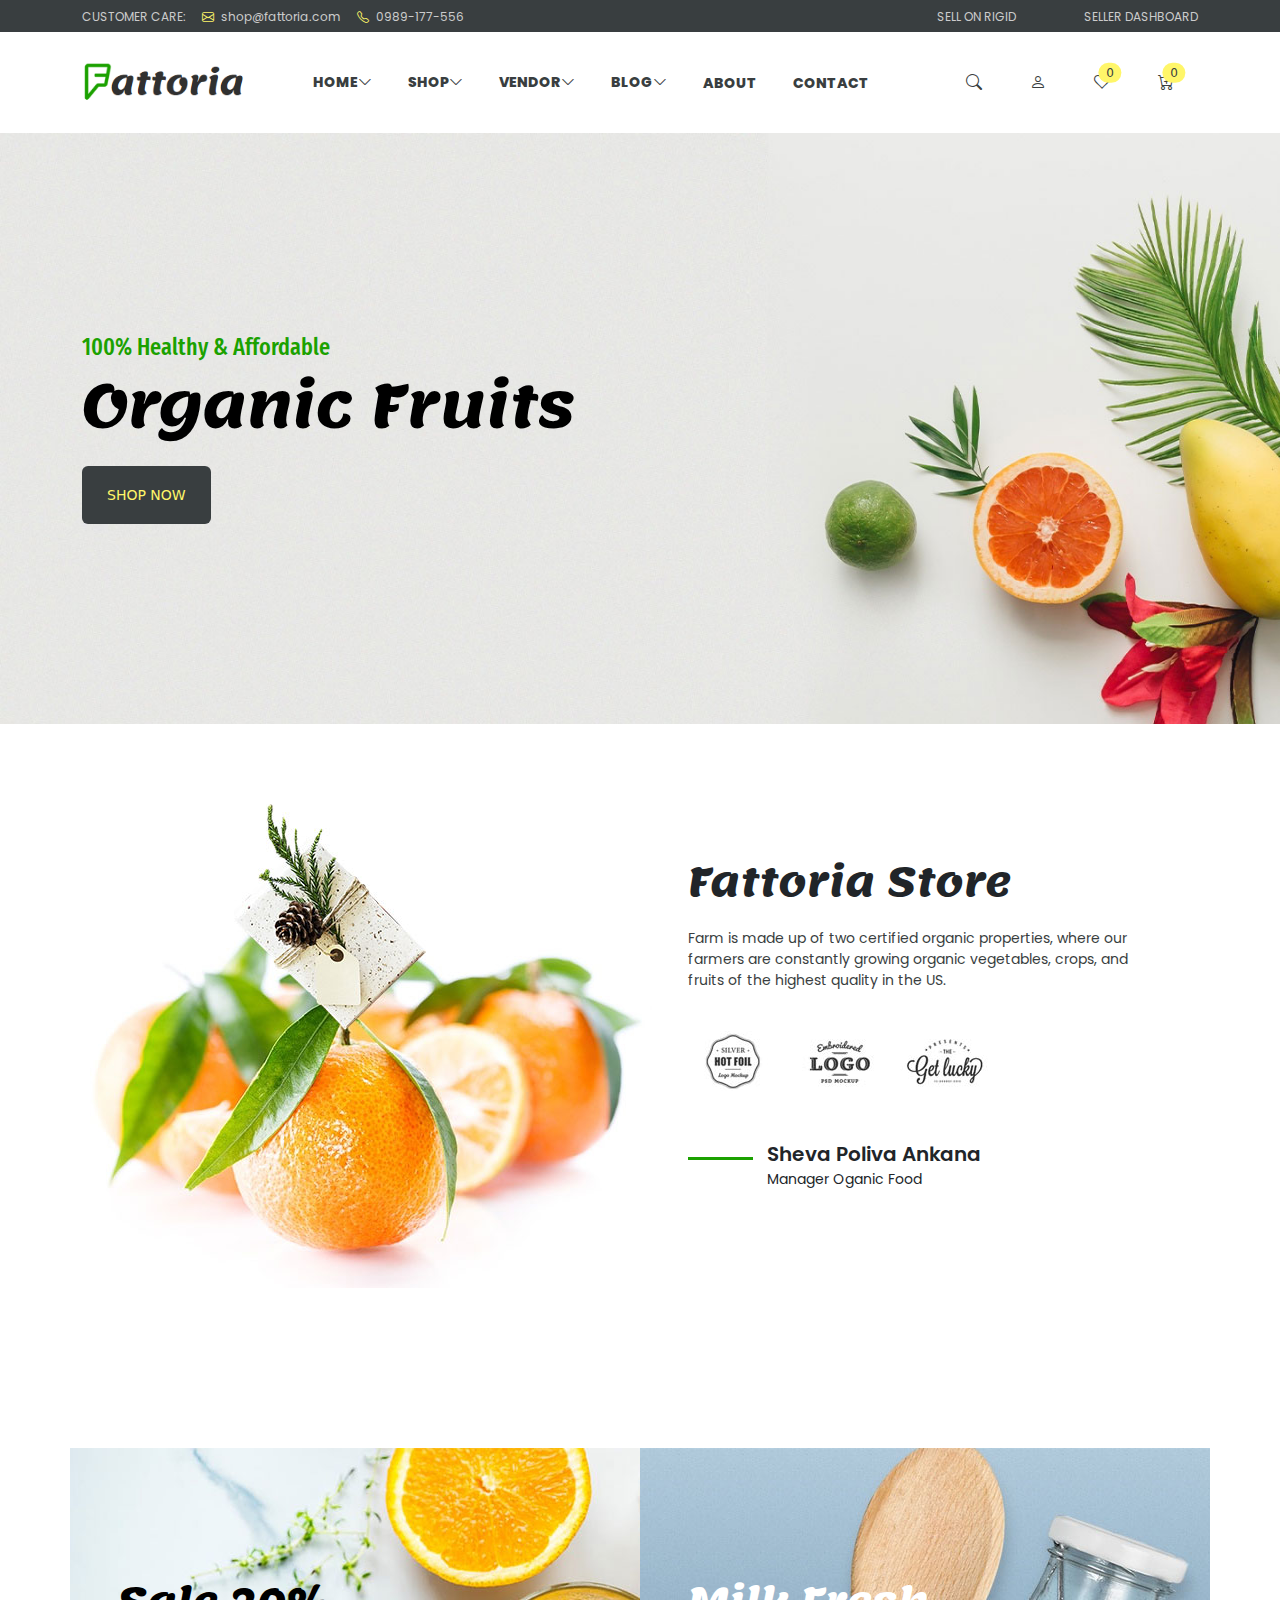
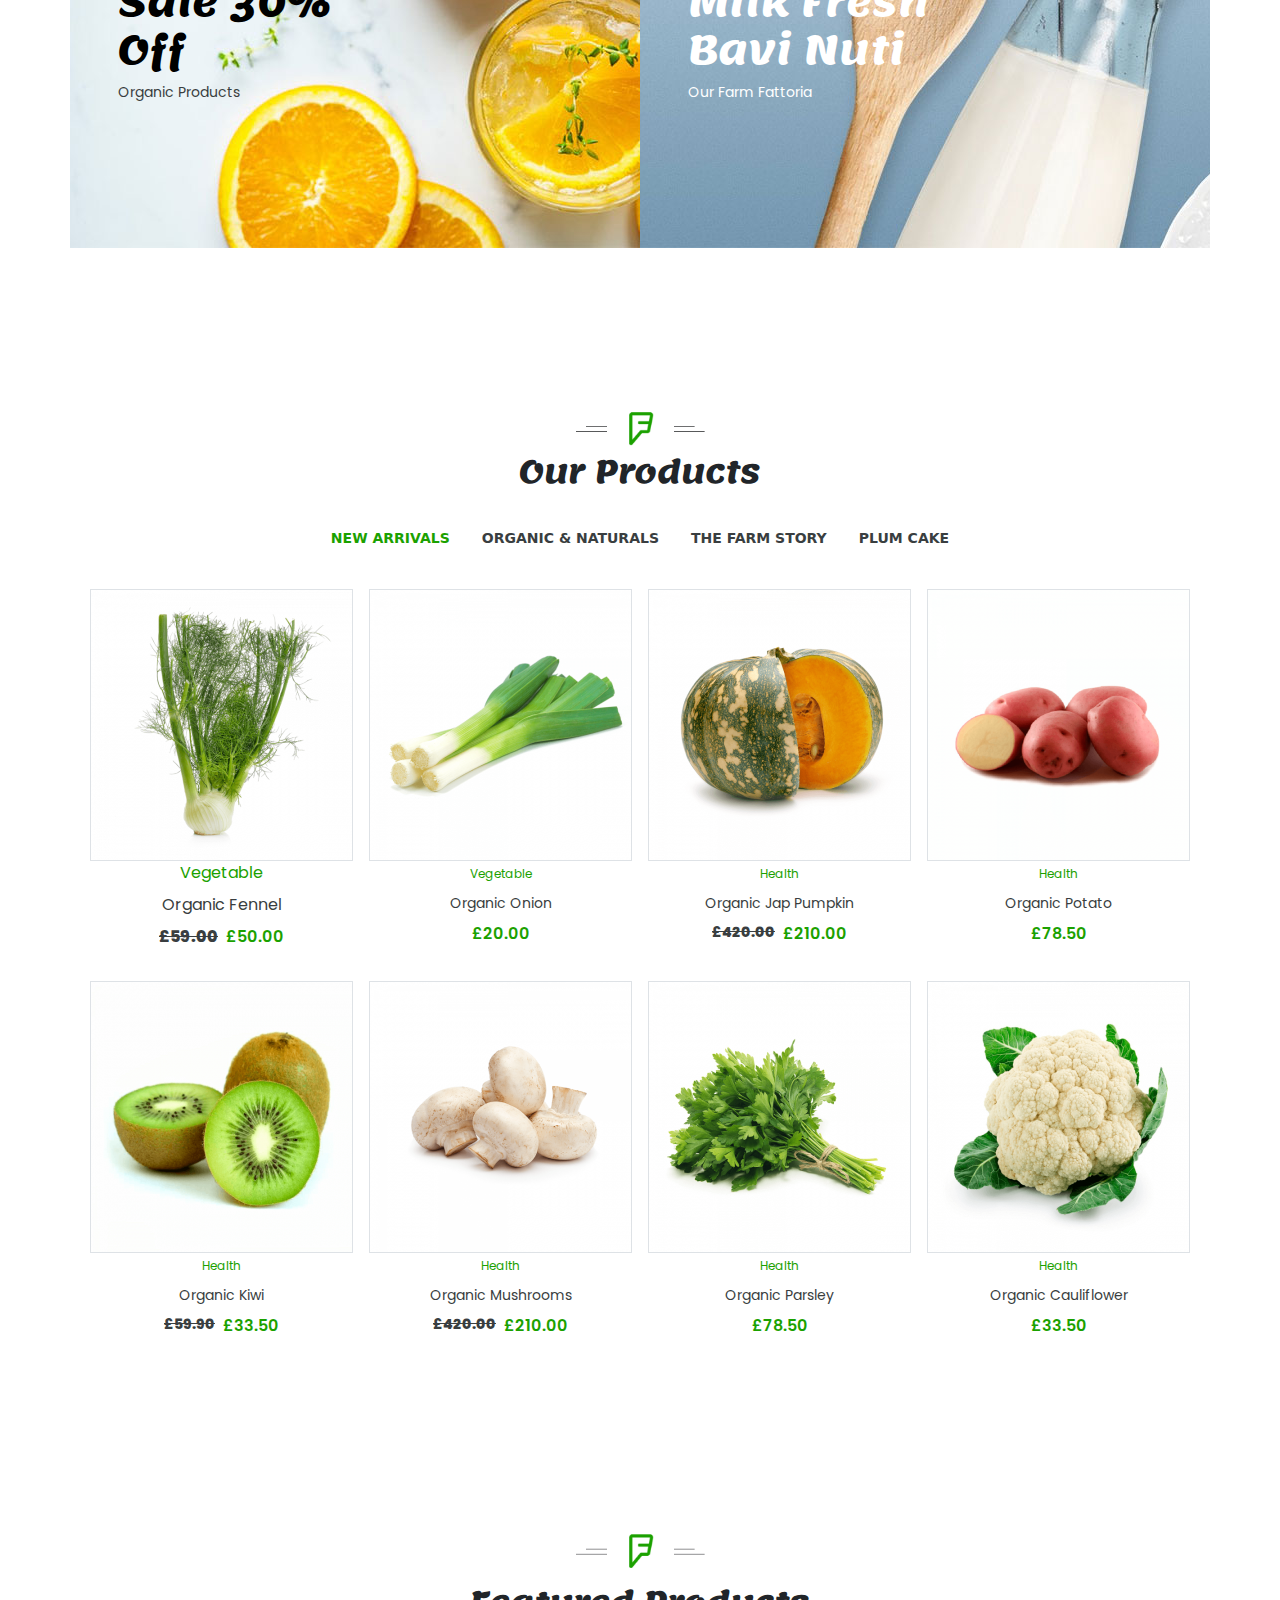
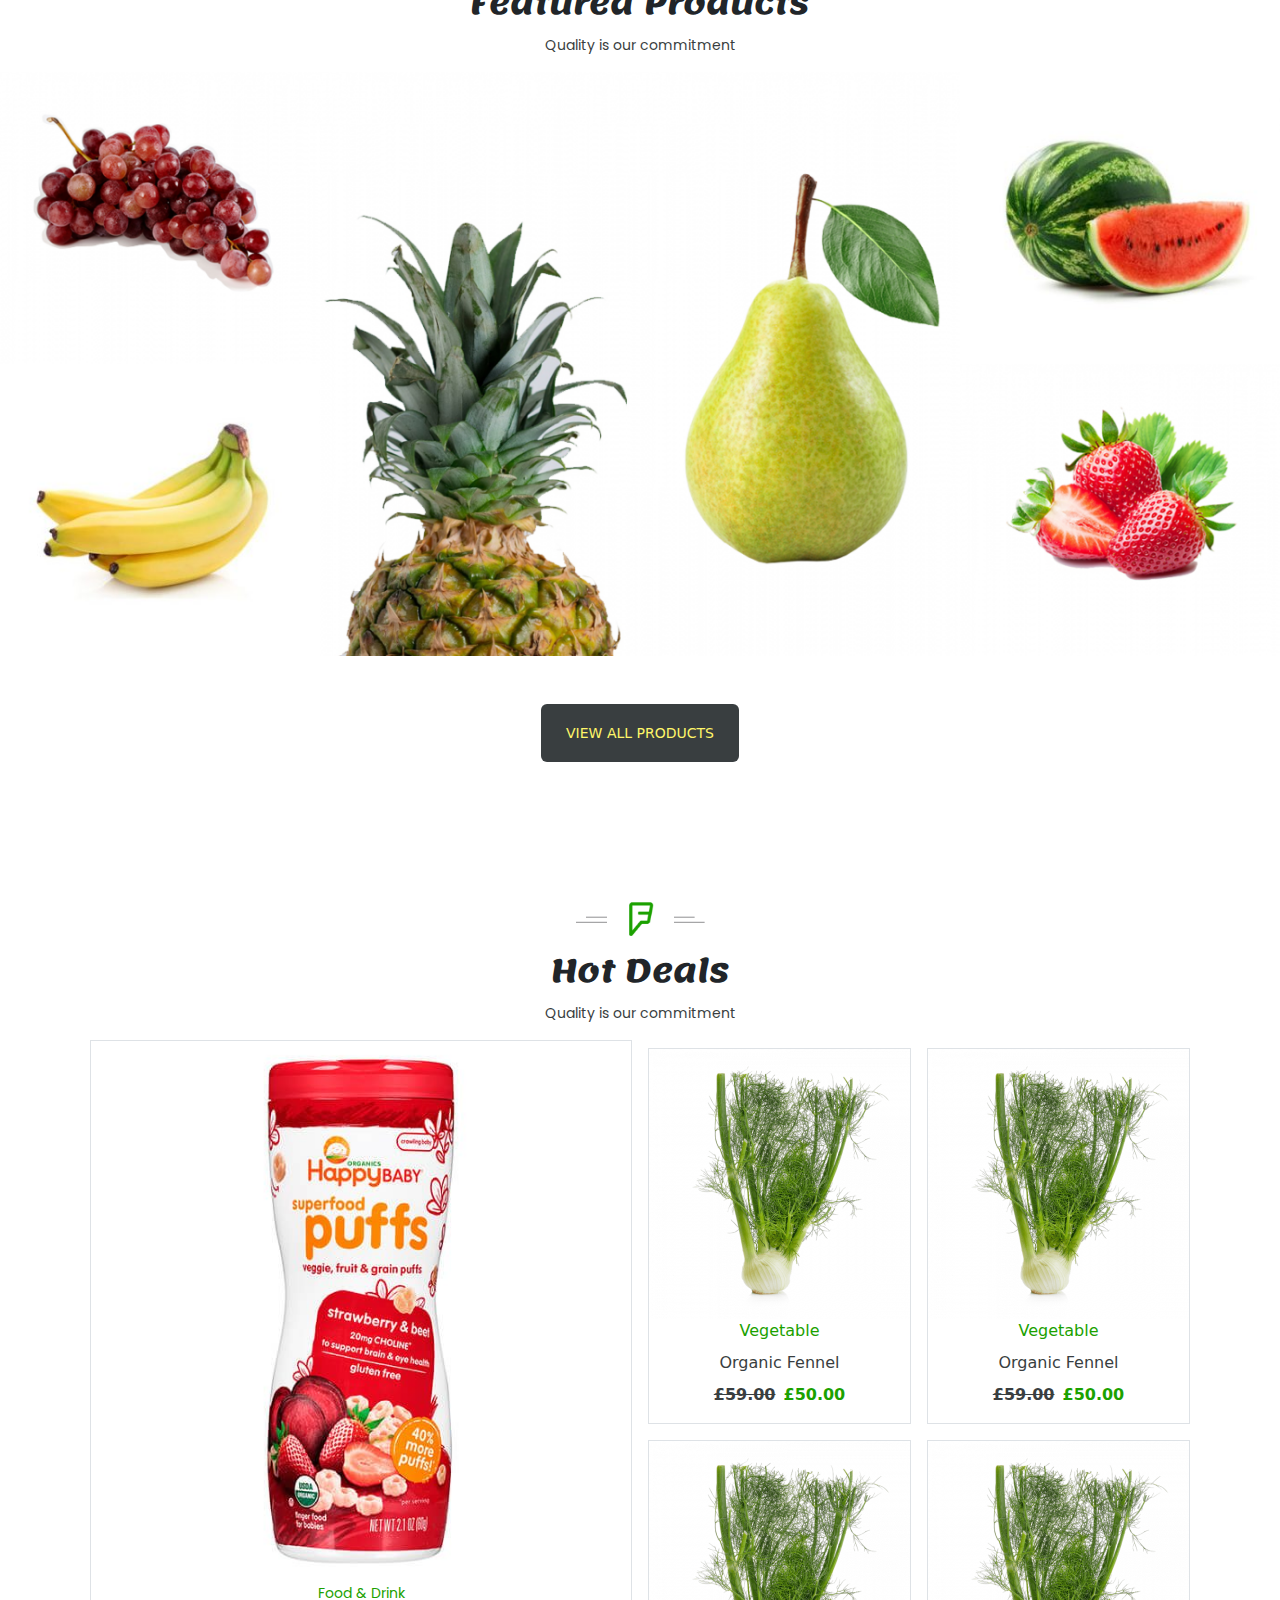
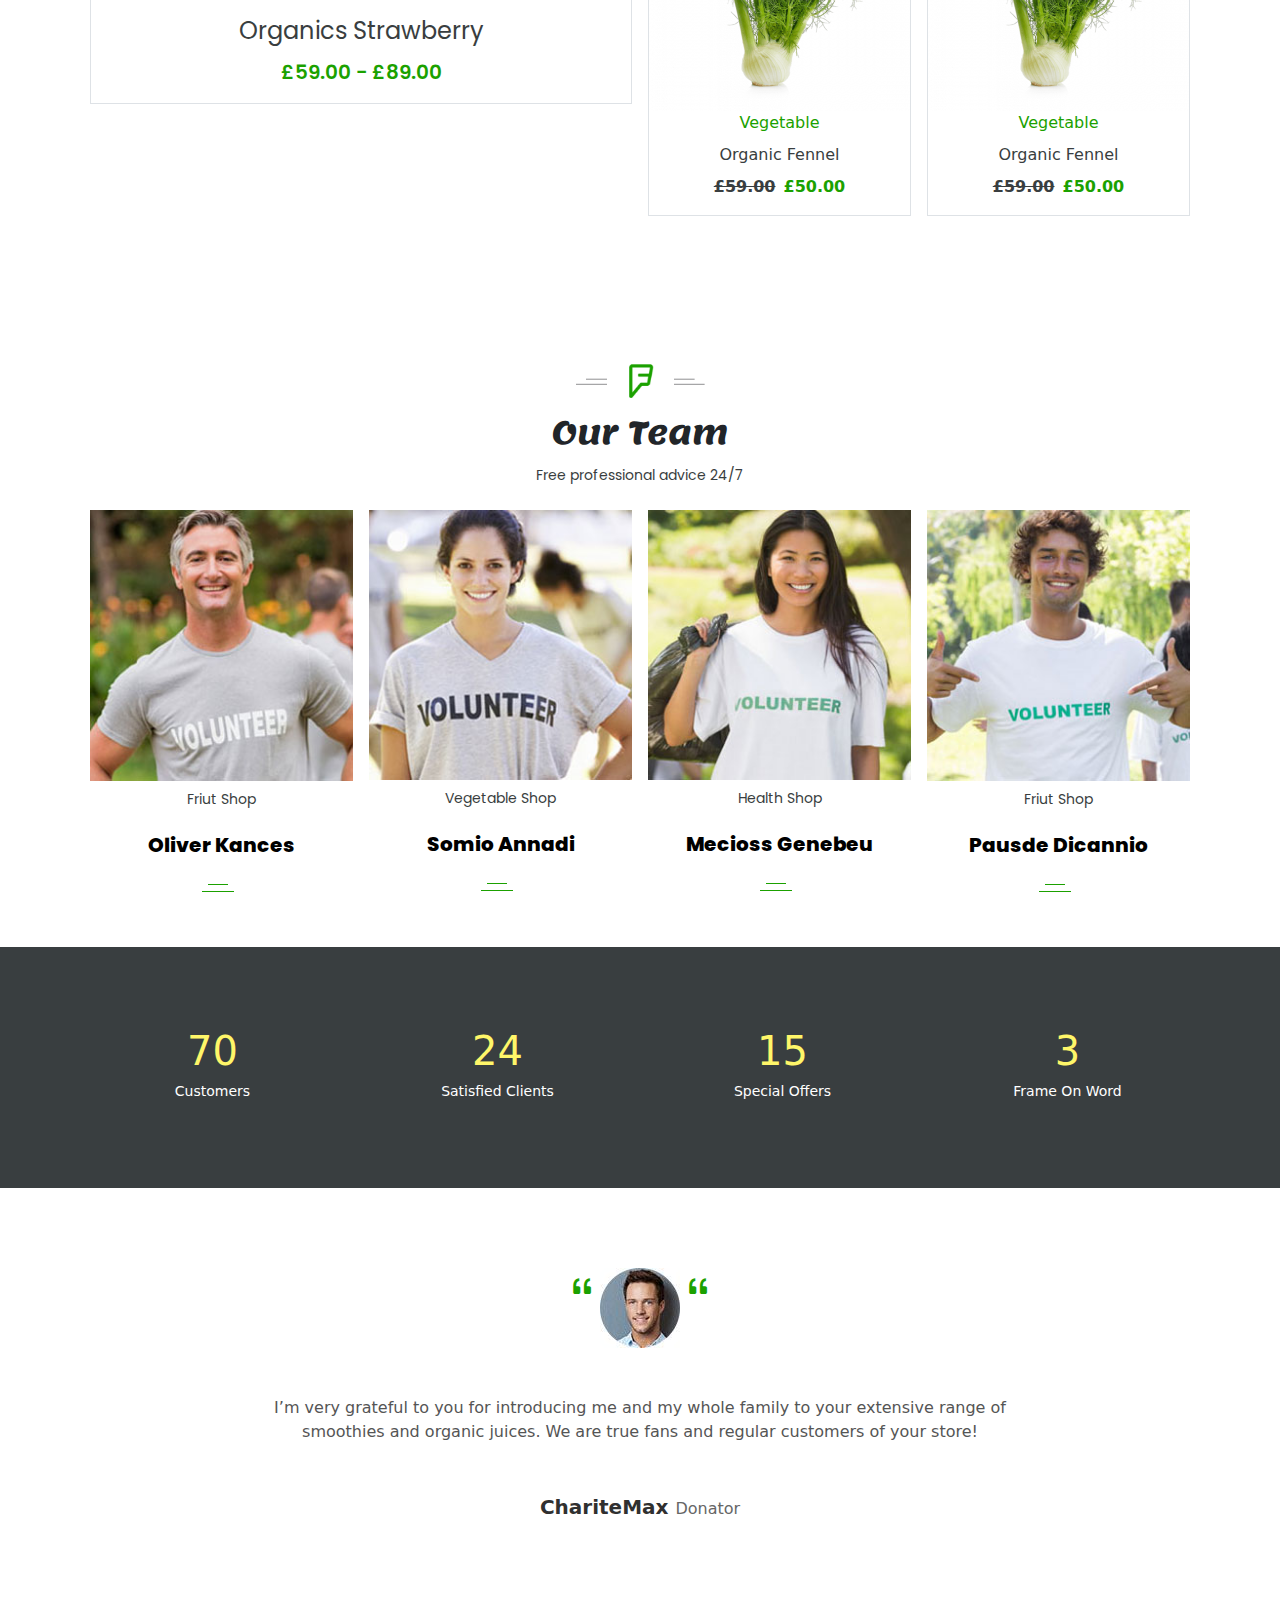
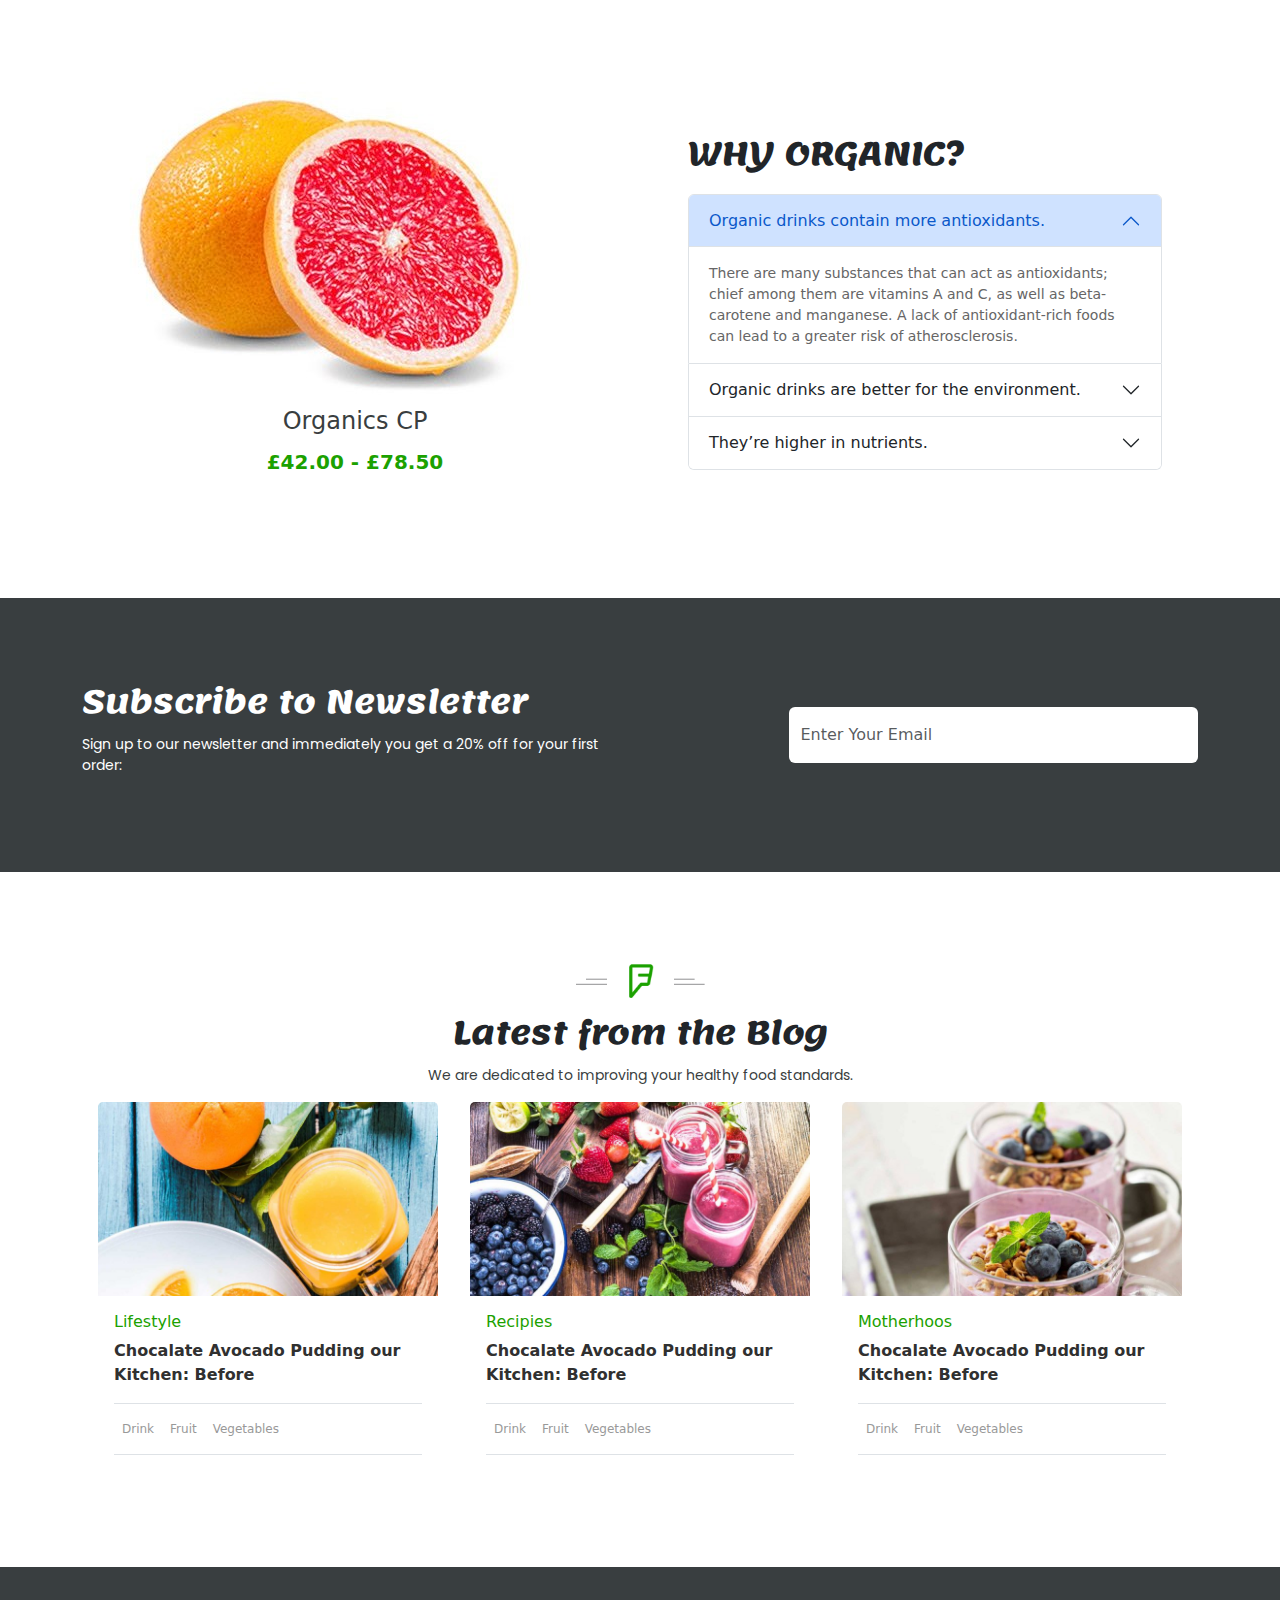
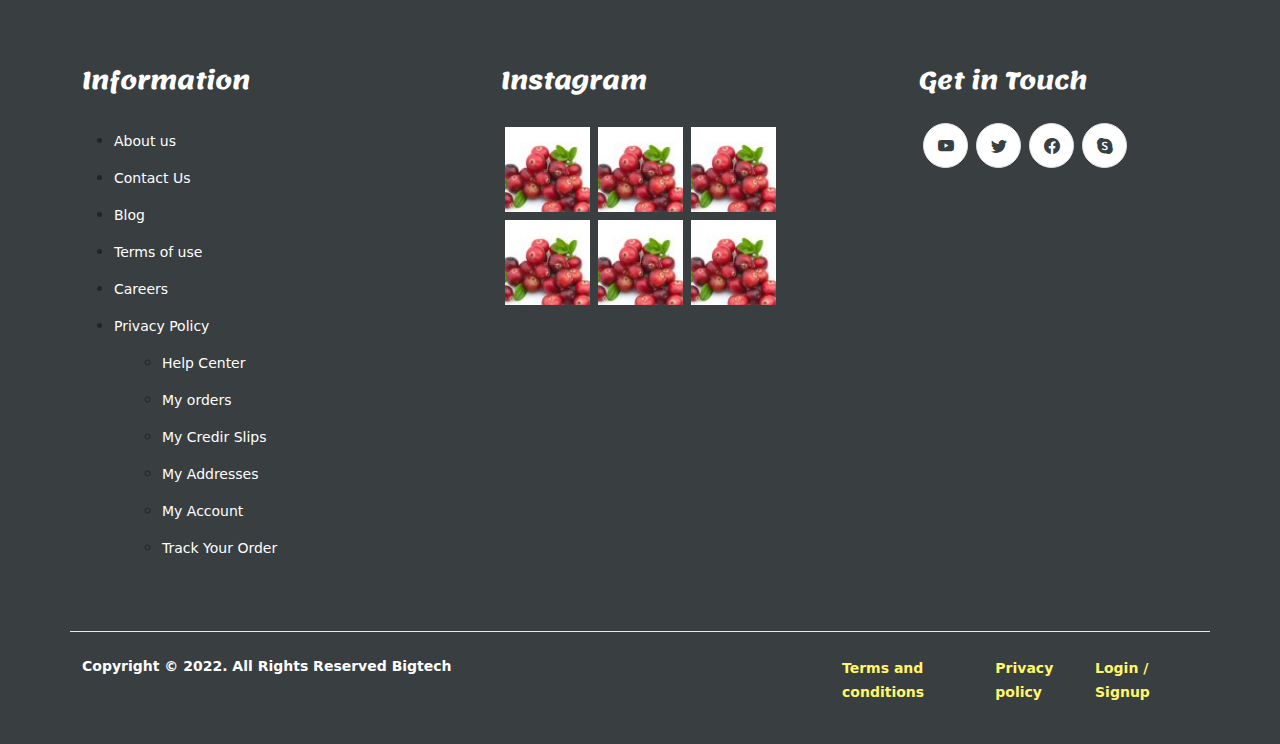
<file: index.html>
<!DOCTYPE html>
<html lang="en">

<head>
    <meta charset="UTF-8">
    <meta http-equiv="X-UA-Compatible" content="IE=edge">
    <meta name="viewport" content="width=device-width, initial-scale=1.0">
    <title>Document</title>

    <!-- Bootstrap -->
    <link rel="stylesheet" href="css/bootstrap.min.css" type="text/css" />
    <!-- <link rel="stylesheet" href="css/demo.css" type="text/css" /> -->

    <!-- Bootstrap Icons -->
    <link rel="stylesheet" href="css/bootstrap-icons.css" type="text/css" />

    <!-- Font Family -->
    <link rel="stylesheet" href="css/font.css" type="text/css" />

    <!-- Custome CSS -->
    <link rel="stylesheet" href="css/style.css" type="text/css" />

</head>

<body>

    <!-- Sign Up -->
    <div class="modal fade" id="SignUp" tabindex="-1" aria-labelledby="exampleModalLabel" aria-hidden="true">
        <div class="modal-dialog modal-dialog-centered">
            <div class="modal-content">
                <div class="modal-header">
                    <h1 class="modal-title fs-5" id="exampleModalLabel">Sign Up</h1>
                    <button type="button" class="btn-close" data-bs-dismiss="modal" aria-label="Close"></button>
                </div>
                <div class="modal-body">
                    <form>
                        <div class="input-group mb-1">
                            <div class="d-block w-100 mb-3">
                                <span class="w-50">First name</span>
                                <input type="text" aria-label="First name"
                                    class="form-control w-100 display-inline-block">
                            </div>
                            <div class="d-block w-100 mb-3">
                                <span class="w-50">Last name</span>
                                <input type="text" aria-label="Last name"
                                    class="form-control w-100 display-inline-block">
                            </div>
                        </div>
                        <div class="mb-1">
                            <label for="exampleInputEmail1" class="form-label">Email address</label>
                            <input type="email" class="form-control" id="exampleInputEmail1"
                                aria-describedby="emailHelp">
                            <div id="emailHelp" class="form-text">We'll never share your email with anyone else.</div>
                        </div>
                        <div class="mb-1">
                            <label for="exampleInputPassword1" class="form-label">Password</label>
                            <input type="password" class="form-control" id="exampleInputPassword1">
                            <div id="passwordHelpBlock" class="form-text">
                                Your password must be 8-20 characters long, contain letters and numbers, and must not
                                contain spaces, special characters, or emoji.
                            </div>
                        </div>
                        <div class="mb-1">
                            <label for="exampleInputPassword1" class="form-label">Confirm Password</label>
                            <input type="password" class="form-control" id="exampleInputPassword1">
                        </div>
                    </form>
                </div>
                <div class="modal-footer ">
                    <a href="#" class="text-decoration-underline text-primary" data-bs-toggle="modal"
                        data-bs-target="#LogIn">Already have an Account?</a>
                    <button type="button" class="btn btn-primary ms-3">Sign Up</button>
                </div>
            </div>
        </div>
    </div>

    <!-- Log in -->
    <div class="modal fade" id="LogIn" tabindex="-1" aria-labelledby="exampleModalLabel" aria-hidden="true">
        <div class="modal-dialog modal-dialog-centered">
            <div class="modal-content">
                <div class="modal-header">
                    <h1 class="modal-title fs-5" id="exampleModalLabel">Log In</h1>
                    <button type="button" class="btn-close" data-bs-dismiss="modal" aria-label="Close"></button>
                </div>
                <div class="modal-body">
                    <form>
                        <div class="mb-3">
                            <label for="exampleInputEmail1" class="form-label">Email address</label>
                            <input type="email" class="form-control" id="exampleInputEmail1"
                                aria-describedby="emailHelp">
                            <div id="emailHelp" class="form-text">We'll never share your email with anyone else.</div>
                        </div>
                        <div class="mb-3">
                            <label for="exampleInputPassword1" class="form-label">Password</label>
                            <input type="password" class="form-control" id="exampleInputPassword1">
                            <div class="col-auto">
                                <span id="passwordHelpInline" class="form-text">
                                    Must be 8-20 characters long.
                                </span>
                            </div>
                        </div>
                    </form>
                </div>
                <div class="modal-footer">
                    <button type="button" class="btn btn-primary ms-3">Log In</button>
                </div>
            </div>
        </div>
    </div>

    <!-- Header -->
    <header>
        <div class="topbar bg-primary">
            <div class="container">
                <div class="row d-flex align-items-center">
                    <div class="col-6">
                        <div class="top-left d-flex align-items-center">
                            <div>
                                <span class="text-success">
                                    CUSTOMER CARE:
                                </span>
                            </div>
                            <ul class="list-unstyled d-flex m-0 text-success">
                                <li>
                                    <a href="#" class="text-decoration-none text-success">
                                        <i class="bi bi-envelope ms-3 me-1 text-secondary"></i>
                                        shop@fattoria.com
                                    </a>
                                </li>
                                <li>
                                    <a href="#" class="text-decoration-none text-success">
                                        <i class="bi bi-telephone ms-3 me-1 text-secondary"></i>
                                        0989-177-556
                                    </a>
                                </li>
                            </ul>
                        </div>
                    </div>
                    <div class="col-6 py-1">
                        <ul class="list-unstyled d-flex justify-content-end m-0">
                            <li class="col-8 text-end">
                                <a href="#" class="text-decoration-none text-success">
                                    SELL ON RIGID
                                </a>
                            </li>
                            <li class="col-4 text-end">
                                <a href="#" class="text-decoration-none text-success">
                                    SELLER DASHBOARD
                                </a>
                            </li>
                        </ul>
                    </div>
                </div>
            </div>
        </div>
        <div class="container py-2">
            <div class="row align-items-center">
                <div class="col-2 logo">
                    <a href="#" class="text-decoration-none">
                        <img src="images/logo.png" alt="logo" class="img-fluid">
                    </a>
                </div>
                <nav class="col-7 px-5">
                    <ul class="list-unstyled d-flex py-3 justify-content-center m-0 align-items-center">
                        <li class="me-1">
                            <a href="file:///D:/OM/BOOTSTRAP-PROJECT/index.html" class="text-decoration-none p-3 text-primary fw-bold d-flex">
                                HOME
                                <i class="bi bi-chevron-down"></i>
                            </a>
                        </li>
                        <li class="me-1">
                            <a href="file:///D:/OM/BOOTSTRAP-PROJECT/shop.html"
                                class="text-decoration-none p-3 text-primary fw-bold d-flex">
                                SHOP
                                <i class="bi bi-chevron-down"></i>
                            </a>
                        </li>
                        <li class="me-1">
                            <a href="#" class="text-decoration-none p-3 text-primary fw-bold d-flex">
                                VENDOR
                                <i class="bi bi-chevron-down"></i>
                            </a>
                        </li>
                        <li class="me-1">
                            <a href="#" class="text-decoration-none p-3 text-primary fw-bold d-flex">
                                BLOG
                                <i class="bi bi-chevron-down"></i>
                            </a>
                        </li>
                        <li class="me-1">
                            <a href="file:///D:/OM/BOOTSTRAP-PROJECT/about.html" class="text-decoration-none p-3 text-primary fw-bold">
                                ABOUT
                            </a>
                        </li>
                        <li class="me-1">
                            <a href="file:///D:/OM/BOOTSTRAP-PROJECT/contact.html" class="text-decoration-none p-3 text-primary fw-bold">
                                CONTACT
                            </a>
                        </li>
                    </ul>
                </nav>
                <div class="cta-btns col-3 d-flex justify-content-end">
                    <div class="mx-4">
                        <a href="#" class="text-primary fw-bold fs-6">
                            <i class="bi bi-search"></i>
                        </a>
                    </div>
                    <div class="mx-4">
                        <a href="#" class="text-primary fw-bold fs-6" data-bs-toggle="modal" data-bs-target="#SignUp">
                            <i class="bi bi-person"></i>
                        </a>
                    </div>
                    <div class="mx-4">
                        <a href="#" class="text-primary fw-bold fs-6 position-relative">
                            <i class="bi bi-suit-heart"></i>
                            <span
                                class="position-absolute top-0 start-100 translate-middle badge rounded-pill bg-secondary text-primary fw-light">
                                0
                            </span>
                        </a>
                    </div>
                    <div class="mx-4">
                        <a href="#" class="text-primary fw-bold fs-6 position-relative">
                            <i class="bi bi-cart-plus"></i>
                            <span
                                class="position-absolute top-0 start-100 translate-middle badge rounded-pill bg-secondary text-primary fw-light">
                                0
                            </span>
                        </a>
                    </div>
                </div>
            </div>
        </div>
    </header>

    <main>

        <!-- banner -->
        <section class="s-1 py-100">
            <div class="container">
                <div class="row align-items-center">
                    <div class="banner-text col-6 py-100">
                        <h3 class="text-warning">
                            100% Healthy & Affordable
                        </h3>
                        <h2 class="text-black fw-bold mt-2 mb-4">
                            Organic Fruits
                        </h2>
                        <span class="bg-primary btn px-4 py-3">
                            <a href="#" class=" text-secondary text-decoration-none">
                                SHOP NOW
                            </a>
                        </span>
                    </div>
                    <div class="col">

                    </div>
                </div>
            </div>
        </section>

        <!-- s-2 -->
        <section class="py-80 s-2">
            <div class="container">
                <div class="row">
                    <div class="col-6">
                        <img src="images/s-2.jpg" alt="2" class="image-fluid">
                    </div>
                    <div class="col-6 right-store p-5">
                        <span class="fs-1 font-black fw-bold mb-3 d-block">
                            Fattoria Store
                        </span>
                        <p class="text-primary pb-4">
                            Farm is made up of two certified organic properties, where our
                            <br>
                            farmers are constantly growing organic vegetables, crops, and
                            <br>
                            fruits of the highest quality in the US.
                        </p>
                        <ul class="list-unstyled d-flex mb-5">
                            <li class="me-2">
                                <a href="#">
                                    <img src="images/s-2-1.jpg" alt="1">
                                </a>
                            </li>
                            <li class="ms-2 me-2">
                                <a href="#">
                                    <img src="images/s-2-2.jpg" alt="2">
                                </a>
                            </li>
                            <li class="ms-2">
                                <a href="#">
                                    <img src="images/s-2-3.jpg" alt="3">
                                </a>
                            </li>
                        </ul>
                        <div class="name d-flex">
                            <div class="col-2">

                            </div>
                            <div class="col-10">
                                <span class="fs-5 fw-semibold">
                                    Sheva Poliva Ankana
                                </span>
                                <p>
                                    Manager Oganic Food
                                </p>
                            </div>
                        </div>
                    </div>
                </div>
            </div>
        </section>

        <!-- s-3 -->
        <section class="s-3 py-80">
            <div class="container">
                <div class="row">
                    <div class="left-img col-6 p-0 position-relative">
                        <div class="orange">
                            <img src="images/s-3-1.jpg" alt="1">
                        </div>
                        <div class="info position-absolute top-50 translate-middle-y ps-5">
                            <h1 class="fw-bold text-black">
                                Sale 30%
                                <br>
                                Off
                            </h1>
                            <p class="text-primary">
                                Organic Products
                            </p>
                        </div>
                    </div>
                    <div class="right-img col-6 p-0 position-relative">
                        <div class="bottle">
                            <img src="images/s-3-2.jpg" alt="2">
                        </div>
                        <div class="info position-absolute top-50 translate-middle-y ps-5">
                            <h1 class="fw-bold text-white">
                                Milk Fresh
                                <br>
                                Bavi Nuti
                            </h1>
                            <p class="text-white">
                                Our Farm Fattoria
                            </p>
                        </div>
                    </div>
                </div>
            </div>
        </section>

        <!-- s-4 -->
        <section class="s-4 py-80">
            <div class="container">
                <div class="row justify-content-center">
                    <div class="heading col-12 text-center">
                        <div class="com-logo col-12 text-center">
                            <img src="images/section-f-logo.png" alt="f-logo" class="img-fluid">
                        </div>
                        <span class="fs-2 fw-bold">
                            Our Products
                        </span>
                    </div>
                    <div class="tab col-12 py-4">
                        <ul class="nav justify-content-center">
                            <li class="nav-item">
                                <a class="nav-link show active fw-bold" aria-current="page" href="#NewArrivals"
                                    data-bs-toggle="tab">
                                    NEW ARRIVALS
                                </a>
                            </li>
                            <li class="nav-item">
                                <a class="nav-link fw-bold" href="#Organic" data-bs-toggle="tab">
                                    ORGANIC & NATURALS
                                </a>
                            </li>
                            <li class="nav-item">
                                <a class="nav-link fw-bold" href="#farmStory" data-bs-toggle="tab">
                                    THE FARM STORY
                                </a>
                            </li>
                            <li class="nav-item">
                                <a class="nav-link fw-bold" href="#plumCake" data-bs-toggle="tab">
                                    PLUM CAKE
                                </a>
                            </li>
                        </ul>
                    </div>

                    <div class="tab-content">


                        <!-- New Arrivals -->
                        <div class="tabs tab-pane show active" id="NewArrivals">
                            <div class="d-flex">
                                <div class="tab-items col-3 p-2">
                                    <div class="tabs-table">
                                        <div class="img border overflow-hidden position-relative">
                                            <img src="images/tab-4-1.png" alt="" class="image-fluid">
                                            <!-- <div class="extra-link position-absolute bg-warning w-100 top-50 opacity-50 left-0 translate-middle-y">
                                                    <div class="py-4 text-center position-relative">
                                                        <span class="s1 cta-search btn bg-white rounded-circle position-absolute text-center">
                                                            <a href="#" class="d-inline-block">
                                                                <i class="bi bi-search text-warning"></i>
                                                            </a>
                                                        </span>
                                                        <span class="s2 cta-search btn bg-white rounded-circle py-2 position-absolute start-100">
                                                            <a href="#" class="d-inline-block">
                                                                <i class="bi bi-cart-plus text-warning"></i>
                                                            </a>
                                                        </span>
                                                    </div>
                                                </div> -->
                                        </div>
                                        <div class="text-center">
                                            <span class="text-warning">
                                                Vegetable
                                            </span>
                                            <p class="py-2 m-0 text-primary">
                                                Organic Fennel
                                            </p>
                                            <div class="price d-flex justify-content-center">
                                                <p class="text-primary px-1 fw-bold">
                                                    <del>
                                                        £59.00
                                                    </del>
                                                </p>
                                                <p class="text-warning px-1 fs-6 fw-semibold">
                                                    £50.00
                                                </p>
                                            </div>
                                        </div>
                                    </div>
                                </div>
                                <div class="tab-items col-3 p-2">
                                    <div class="tabs-table">
                                        <div class="img border overflow-hidden">
                                            <img src="images/tab-4-2.png" alt="" class="image-fluid">
                                        </div>
                                        <div class="text-center tab-content">
                                            <span class="text-warning">
                                                Vegetable
                                            </span>
                                            <p class="py-2 m-0 text-primary">
                                                Organic Onion
                                            </p>
                                            <div class="price d-flex justify-content-center">
                                                <p class="text-warning px-1 fs-6 fw-semibold">
                                                    £20.00
                                                </p>
                                            </div>
                                        </div>
                                    </div>
                                </div>
                                <div class="tab-items col-3 p-2">
                                    <div class="tabs-table ">
                                        <div class="img border overflow-hidden">
                                            <img src="images/tab-4-3.png" alt="" class="image-fluid">
                                        </div>
                                        <div class="text-center tab-content">
                                            <span class="text-warning">
                                                Health
                                            </span>
                                            <p class="py-2 m-0 text-primary">
                                                Organic Jap Pumpkin
                                            </p>
                                            <div class="price d-flex justify-content-center">
                                                <p class="text-primary px-1 fw-bold">
                                                    <del>
                                                        £420.00
                                                    </del>
                                                </p>
                                                <p class="text-warning px-1 fs-6 fw-semibold">
                                                    £210.00
                                                </p>
                                            </div>
                                        </div>
                                    </div>
                                </div>
                                <div class="tab-items col-3 p-2">
                                    <div class="tabs-table ">
                                        <div class="img border overflow-hidden">
                                            <img src="images/tab-4-4.png" alt="" class="image-fluid">
                                        </div>
                                        <div class="text-center tab-content">
                                            <span class="text-warning">
                                                Health
                                            </span>
                                            <p class="py-2 m-0 text-primary">
                                                Organic Potato
                                            </p>
                                            <div class="price d-flex justify-content-center">
                                                <p class="text-warning px-1 fs-6 fw-semibold">
                                                    £78.50
                                                </p>
                                            </div>
                                        </div>
                                    </div>
                                </div>
                            </div>
                            <div class="d-flex">
                                <div class="tab-items col-3 p-2">
                                    <div class="tabs-table ">
                                        <div class="img border overflow-hidden">
                                            <img src="images/tab-4-5.png" alt="" class="image-fluid">
                                        </div>
                                        <div class="text-center tab-content">
                                            <span class="text-warning">
                                                Health
                                            </span>
                                            <p class="py-2 m-0 text-primary">
                                                Organic Kiwi
                                            </p>
                                            <div class="price d-flex justify-content-center">
                                                <p class="text-primary px-1 fw-bold">
                                                    <del>
                                                        £59.90
                                                    </del>
                                                </p>
                                                <p class="text-warning px-1 fs-6 fw-semibold">
                                                    £33.50
                                                </p>
                                            </div>
                                        </div>
                                    </div>
                                </div>
                                <div class="tab-items col-3 p-2">
                                    <div class="tabs-table ">
                                        <div class="img border overflow-hidden">
                                            <img src="images/tab-4-6.png" alt="" class="image-fluid">
                                        </div>
                                        <div class="text-center tab-content">
                                            <span class="text-warning">
                                                Health
                                            </span>
                                            <p class="py-2 m-0 text-primary">
                                                Organic Mushrooms
                                            </p>
                                            <div class="price d-flex justify-content-center">
                                                <p class="text-primary px-1 fw-bold">
                                                    <del>
                                                        £420.00
                                                    </del>
                                                </p>
                                                <p class="text-warning px-1 fs-6 fw-semibold">
                                                    £210.00
                                                </p>
                                            </div>
                                        </div>
                                    </div>
                                </div>
                                <div class="tab-items col-3 p-2">
                                    <div class="tabs-table ">
                                        <div class="img border overflow-hidden">
                                            <img src="images/tab-4-7.png" alt="" class="image-fluid">
                                        </div>
                                        <div class="text-center tab-content">
                                            <span class="text-warning">
                                                Health
                                            </span>
                                            <p class="py-2 m-0 text-primary">
                                                Organic Parsley
                                            </p>
                                            <div class="price d-flex justify-content-center">
                                                <p class="text-warning px-1 fs-6 fw-semibold">
                                                    £78.50
                                                </p>
                                            </div>
                                        </div>
                                    </div>
                                </div>
                                <div class="tab-items col-3 p-2">
                                    <div class="tabs-table ">
                                        <div class="img border overflow-hidden">
                                            <img src="images/tab-4-8.png" alt="" class="image-fluid">
                                        </div>
                                        <div class="text-center tab-content">
                                            <span class="text-warning">
                                                Health
                                            </span>
                                            <p class="py-2 m-0 text-primary">
                                                Organic Cauliflower
                                            </p>
                                            <div class="price d-flex justify-content-center">
                                                <p class="text-warning px-1 fs-6 fw-semibold">
                                                    £33.50
                                                </p>
                                            </div>
                                        </div>
                                    </div>
                                </div>
                            </div>
                        </div>

                        <!-- Organic -->
                        <div class="tabs tab-pane" id="Organic">
                            <div class="d-flex">
                                <div class="tab-items col-3 p-2">
                                    <div class="tabs-table ">
                                        <div class="img border overflow-hidden">
                                            <img src="images/tab-4-2-1.png" alt="" class="image-fluid">
                                        </div>
                                        <div class="text-center tab-content">
                                            <span class="text-warning">
                                                Food & Drink
                                            </span>
                                            <p class="py-2 m-0 text-primary">
                                                Organic Cinnamon Crunch
                                            </p>
                                            <div class="price d-flex justify-content-center">
                                                <p class="text-warning px-1 fs-6 fw-semibold">
                                                    £23.00
                                                </p>
                                            </div>
                                        </div>
                                    </div>
                                </div>
                                <div class="tab-items col-3 p-2">
                                    <div class="tabs-table">
                                        <div class="img border overflow-hidden">
                                            <img src="images/tab-4-2-2.png" alt="" class="image-fluid">
                                        </div>
                                        <div class="text-center tab-content">
                                            <span class="text-warning">
                                                Food & Drink
                                            </span>
                                            <p class="py-2 m-0 text-primary">
                                                Fattoria Organic Honeycrisp
                                            </p>
                                            <div class="price d-flex justify-content-center">
                                                <p class="text-warning px-1 fs-6 fw-semibold">
                                                    £70.00
                                                </p>
                                            </div>
                                        </div>
                                    </div>
                                </div>
                                <div class="tab-items col-3 p-2">
                                    <div class="tabs-table ">
                                        <div class="img border overflow-hidden">
                                            <img src="images/tab-4-2-3.png" alt="" class="image-fluid">
                                        </div>
                                        <div class="text-center tab-content">
                                            <span class="text-warning">
                                                Health
                                            </span>
                                            <p class="py-2 m-0 text-primary">
                                                Fattoria Organic Fuji
                                            </p>
                                            <div class="price d-flex justify-content-center">
                                                <p class="text-warning px-1 fs-6 fw-semibold">
                                                    £39.00
                                                </p>
                                            </div>
                                        </div>
                                    </div>
                                </div>
                                <div class="tab-items col-3 p-2">
                                    <div class="tabs-table ">
                                        <div class="img border overflow-hidden">
                                            <img src="images/tab-4-2-4.png" alt="" class="image-fluid">
                                        </div>
                                        <div class="text-center tab-content">
                                            <span class="text-warning">
                                                Health
                                            </span>
                                            <p class="py-2 m-0 text-primary">
                                                Fattoria Organic Bartlett
                                            </p>
                                            <div class="price d-flex justify-content-center">
                                                <p class="text-warning px-1 fs-6 fw-semibold">
                                                    £40.00
                                                </p>
                                            </div>
                                        </div>
                                    </div>
                                </div>
                            </div>
                            <div class="d-flex">
                                <div class="tab-items col-3 p-2">
                                    <div class="tabs-table ">
                                        <div class="img border overflow-hidden">
                                            <img src="images/tab-4-2-5.png" alt="" class="image-fluid">
                                        </div>
                                        <div class="text-center tab-content">
                                            <span class="text-warning">
                                                Health
                                            </span>
                                            <p class="py-2 m-0 text-primary">
                                                Fattoria organic apple
                                            </p>
                                            <div class="price d-flex justify-content-center">
                                                <p class="text-warning px-1 fs-6 fw-semibold">
                                                    £55.00
                                                </p>
                                            </div>
                                        </div>
                                    </div>
                                </div>
                                <div class="tab-items col-3 p-2">
                                    <div class="tabs-table ">
                                        <div class="img border overflow-hidden">
                                            <img src="images/tab-4-2-6.png" alt="" class="image-fluid">
                                        </div>
                                        <div class="text-center tab-content">
                                            <span class="text-warning">
                                                Health
                                            </span>
                                            <p class="py-2 m-0 text-primary">
                                                Organic green anjou
                                            </p>
                                            <div class="price d-flex justify-content-center">
                                                <p class="text-warning px-1 fs-6 fw-semibold">
                                                    £55.00
                                                </p>
                                            </div>
                                        </div>
                                    </div>
                                </div>
                                <div class="tab-items col-3 p-2">
                                    <div class="tabs-table ">
                                        <div class="img border overflow-hidden">
                                            <img src="images/tab-4-2-7.png" alt="" class="image-fluid">
                                        </div>
                                        <div class="text-center tab-content">
                                            <span class="text-warning">
                                                Health
                                            </span>
                                            <p class="py-2 m-0 text-primary">
                                                Organic Sweetcherries Smallclams
                                            </p>
                                            <div class="price d-flex justify-content-center">
                                                <p class="text-warning px-1 fs-6 fw-semibold">
                                                    £385.00
                                                </p>
                                            </div>
                                        </div>
                                    </div>
                                </div>
                                <div class="tab-items col-3 p-2">
                                    <div class="tabs-table ">
                                        <div class="img border overflow-hidden">
                                            <img src="images/tab-4-2-8.png" alt="" class="image-fluid">
                                        </div>
                                        <div class="text-center tab-content">
                                            <span class="text-warning">
                                                Health
                                            </span>
                                            <p class="py-2 m-0 text-primary">
                                                Organic Sweet Cherries
                                            </p>
                                            <div class="price d-flex justify-content-center">
                                                <p class="text-primary px-1 fw-bold">
                                                    <del>
                                                        £89.00
                                                    </del>
                                                </p>
                                                <p class="text-warning px-1 fs-6 fw-semibold">
                                                    £79.00
                                                </p>
                                            </div>
                                        </div>
                                    </div>
                                </div>
                            </div>
                        </div>

                        <!-- Farm Story -->
                        <div class="tabs tab-pane" id="farmStory">
                            <div class="d-flex">
                                <div class="tab-items col-3 p-2">
                                    <div class="tabs-table ">
                                        <div class="img border overflow-hidden">
                                            <img src="images/tab-4-3-1.png" alt="" class="image-fluid">
                                        </div>
                                        <div class="text-center tab-content">
                                            <span class="text-warning">
                                                Food & Drink
                                            </span>
                                            <p class="py-2 m-0 text-primary">
                                                Organic Cinnamon Crunch
                                            </p>
                                            <div class="price d-flex justify-content-center">
                                                <p class="text-warning px-1 fs-6 fw-semibold">
                                                    £23.00
                                                </p>
                                            </div>
                                        </div>
                                    </div>
                                </div>
                                <div class="tab-items col-3 p-2">
                                    <div class="tabs-table">
                                        <div class="img border overflow-hidden">
                                            <img src="images/tab-4-3-2.png" alt="" class="image-fluid">
                                        </div>
                                        <div class="text-center tab-content">
                                            <span class="text-warning">
                                                Food & Drink
                                            </span>
                                            <p class="py-2 m-0 text-primary">
                                                Fattoria Organic Honeycrisp
                                            </p>
                                            <div class="price d-flex justify-content-center">
                                                <p class="text-warning px-1 fs-6 fw-semibold">
                                                    £70.00
                                                </p>
                                            </div>
                                        </div>
                                    </div>
                                </div>
                                <div class="tab-items col-3 p-2">
                                    <div class="tabs-table ">
                                        <div class="img border overflow-hidden">
                                            <img src="images/tab-4-3-3.png" alt="" class="image-fluid">
                                        </div>
                                        <div class="text-center tab-content">
                                            <span class="text-warning">
                                                Health
                                            </span>
                                            <p class="py-2 m-0 text-primary">
                                                Fattoria Organic Fuji
                                            </p>
                                            <div class="price d-flex justify-content-center">
                                                <p class="text-warning px-1 fs-6 fw-semibold">
                                                    £39.00
                                                </p>
                                            </div>
                                        </div>
                                    </div>
                                </div>
                                <div class="tab-items col-3 p-2">
                                    <div class="tabs-table ">
                                        <div class="img border overflow-hidden">
                                            <img src="images/tab-4-3-4.png" alt="" class="image-fluid">
                                        </div>
                                        <div class="text-center tab-content">
                                            <span class="text-warning">
                                                Health
                                            </span>
                                            <p class="py-2 m-0 text-primary">
                                                Fattoria Organic Bartlett
                                            </p>
                                            <div class="price d-flex justify-content-center">
                                                <p class="text-warning px-1 fs-6 fw-semibold">
                                                    £40.00
                                                </p>
                                            </div>
                                        </div>
                                    </div>
                                </div>
                            </div>
                            <div class="d-flex">
                                <div class="tab-items col-3 p-2">
                                    <div class="tabs-table ">
                                        <div class="img border overflow-hidden">
                                            <img src="images/tab-4-3-5.png" alt="" class="image-fluid">
                                        </div>
                                        <div class="text-center tab-content">
                                            <span class="text-warning">
                                                Health
                                            </span>
                                            <p class="py-2 m-0 text-primary">
                                                Fattoria organic apple
                                            </p>
                                            <div class="price d-flex justify-content-center">
                                                <p class="text-warning px-1 fs-6 fw-semibold">
                                                    £55.00
                                                </p>
                                            </div>
                                        </div>
                                    </div>
                                </div>
                                <div class="tab-items col-3 p-2">
                                    <div class="tabs-table ">
                                        <div class="img border overflow-hidden">
                                            <img src="images/tab-4-3-6.png" alt="" class="image-fluid">
                                        </div>
                                        <div class="text-center tab-content">
                                            <span class="text-warning">
                                                Health
                                            </span>
                                            <p class="py-2 m-0 text-primary">
                                                Organic green anjou
                                            </p>
                                            <div class="price d-flex justify-content-center">
                                                <p class="text-warning px-1 fs-6 fw-semibold">
                                                    £55.00
                                                </p>
                                            </div>
                                        </div>
                                    </div>
                                </div>
                                <div class="tab-items col-3 p-2">
                                    <div class="tabs-table ">
                                        <div class="img border overflow-hidden">
                                            <img src="images/tab-4-3-7.png" alt="" class="image-fluid">
                                        </div>
                                        <div class="text-center tab-content">
                                            <span class="text-warning">
                                                Health
                                            </span>
                                            <p class="py-2 m-0 text-primary">
                                                Organic Sweetcherries Smallclams
                                            </p>
                                            <div class="price d-flex justify-content-center">
                                                <p class="text-warning px-1 fs-6 fw-semibold">
                                                    £385.00
                                                </p>
                                            </div>
                                        </div>
                                    </div>
                                </div>
                                <div class="tab-items col-3 p-2">
                                    <div class="tabs-table ">
                                        <div class="img border overflow-hidden">
                                            <img src="images/tab-4-3-8.jpg" alt="" class="image-fluid">
                                        </div>
                                        <div class="text-center tab-content">
                                            <span class="text-warning">
                                                Health
                                            </span>
                                            <p class="py-2 m-0 text-primary">
                                                Organic Sweet Cherries
                                            </p>
                                            <div class="price d-flex justify-content-center">
                                                <p class="text-primary px-1 fw-bold">
                                                    <del>
                                                        £89.00
                                                    </del>
                                                </p>
                                                <p class="text-warning px-1 fs-6 fw-semibold">
                                                    £79.00
                                                </p>
                                            </div>
                                        </div>
                                    </div>
                                </div>
                            </div>
                        </div>

                        <!-- Plum Cake -->
                        <div class="tabs tab-pane" id="plumCake">
                            <div class="d-flex">
                                <div class="tab-items col-3 p-2">
                                    <div class="tabs-table ">
                                        <div class="img border overflow-hidden">
                                            <img src="images/tab-4-4-1.png" alt="" class="image-fluid">
                                        </div>
                                        <div class="text-center tab-content">
                                            <span class="text-warning">
                                                Vegetable
                                            </span>
                                            <p class="py-2 m-0 text-primary">
                                                Organic Fennel
                                            </p>
                                            <div class="price d-flex justify-content-center">
                                                <p class="text-primary px-1 fw-bold">
                                                    <del>
                                                        £59.00
                                                    </del>
                                                </p>
                                                <p class="text-warning px-1 fs-6 fw-semibold">
                                                    £50.00
                                                </p>
                                            </div>
                                        </div>
                                    </div>
                                </div>
                                <div class="tab-items col-3 p-2">
                                    <div class="tabs-table">
                                        <div class="img border overflow-hidden">
                                            <img src="images/tab-4-4-2.png" alt="" class="image-fluid">
                                        </div>
                                        <div class="text-center tab-content">
                                            <span class="text-warning">
                                                Vegetable
                                            </span>
                                            <p class="py-2 m-0 text-primary">
                                                Organic Onion
                                            </p>
                                            <div class="price d-flex justify-content-center">
                                                <p class="text-warning px-1 fs-6 fw-semibold">
                                                    £20.00
                                                </p>
                                            </div>
                                        </div>
                                    </div>
                                </div>
                                <div class="tab-items col-3 p-2">
                                    <div class="tabs-table ">
                                        <div class="img border overflow-hidden">
                                            <img src="images/tab-4-4-3.png" alt="" class="image-fluid">
                                        </div>
                                        <div class="text-center tab-content">
                                            <span class="text-warning">
                                                Health
                                            </span>
                                            <p class="py-2 m-0 text-primary">
                                                Organic Jap Pumpkin
                                            </p>
                                            <div class="price d-flex justify-content-center">
                                                <p class="text-primary px-1 fw-bold">
                                                    <del>
                                                        £420.00
                                                    </del>
                                                </p>
                                                <p class="text-warning px-1 fs-6 fw-semibold">
                                                    £210.00
                                                </p>
                                            </div>
                                        </div>
                                    </div>
                                </div>
                                <div class="tab-items col-3 p-2">
                                    <div class="tabs-table ">
                                        <div class="img border overflow-hidden">
                                            <img src="images/tab-4-4-4.jpg" alt="" class="image-fluid">
                                        </div>
                                        <div class="text-center tab-content">
                                            <span class="text-warning">
                                                Health
                                            </span>
                                            <p class="py-2 m-0 text-primary">
                                                Organic Potato
                                            </p>
                                            <div class="price d-flex justify-content-center">
                                                <p class="text-warning px-1 fs-6 fw-semibold">
                                                    £78.50
                                                </p>
                                            </div>
                                        </div>
                                    </div>
                                </div>
                            </div>
                            <div class="d-flex">
                                <div class="tab-items col-3 p-2">
                                    <div class="tabs-table ">
                                        <div class="img border overflow-hidden">
                                            <img src="images/tab-4-4-5.png" alt="" class="image-fluid">
                                        </div>
                                        <div class="text-center tab-content">
                                            <span class="text-warning">
                                                Health
                                            </span>
                                            <p class="py-2 m-0 text-primary">
                                                Organic Kiwi
                                            </p>
                                            <div class="price d-flex justify-content-center">
                                                <p class="text-primary px-1 fw-bold">
                                                    <del>
                                                        £59.90
                                                    </del>
                                                </p>
                                                <p class="text-warning px-1 fs-6 fw-semibold">
                                                    £33.50
                                                </p>
                                            </div>
                                        </div>
                                    </div>
                                </div>
                                <div class="tab-items col-3 p-2">
                                    <div class="tabs-table ">
                                        <div class="img border overflow-hidden">
                                            <img src="images/tab-4-4-6.png" alt="" class="image-fluid">
                                        </div>
                                        <div class="text-center tab-content">
                                            <span class="text-warning">
                                                Health
                                            </span>
                                            <p class="py-2 m-0 text-primary">
                                                Organic Mushrooms
                                            </p>
                                            <div class="price d-flex justify-content-center">
                                                <p class="text-primary px-1 fw-bold">
                                                    <del>
                                                        £420.00
                                                    </del>
                                                </p>
                                                <p class="text-warning px-1 fs-6 fw-semibold">
                                                    £210.00
                                                </p>
                                            </div>
                                        </div>
                                    </div>
                                </div>
                                <div class="tab-items col-3 p-2">
                                    <div class="tabs-table ">
                                        <div class="img border overflow-hidden">
                                            <img src="images/tab-4-4-7.png" alt="" class="image-fluid">
                                        </div>
                                        <div class="text-center tab-content">
                                            <span class="text-warning">
                                                Health
                                            </span>
                                            <p class="py-2 m-0 text-primary">
                                                Organic Parsley
                                            </p>
                                            <div class="price d-flex justify-content-center">
                                                <p class="text-warning px-1 fs-6 fw-semibold">
                                                    £78.50
                                                </p>
                                            </div>
                                        </div>
                                    </div>
                                </div>
                                <div class="tab-items col-3 p-2">
                                    <div class="tabs-table ">
                                        <div class="img border overflow-hidden">
                                            <img src="images/tab-4-4-8.png" alt="" class="image-fluid">
                                        </div>
                                        <div class="text-center tab-content">
                                            <span class="text-warning">
                                                Health
                                            </span>
                                            <p class="py-2 m-0 text-primary">
                                                Organic Cauliflower
                                            </p>
                                            <div class="price d-flex justify-content-center">
                                                <p class="text-warning px-1 fs-6 fw-semibold">
                                                    £33.50
                                                </p>
                                            </div>
                                        </div>
                                    </div>
                                </div>
                            </div>
                        </div>
                    </div>
                </div>
            </div>
        </section>

        <!-- s-5 -->
        <section class="s-5 py-80">
            <div class="heading col-12 text-center">
                <div class="com-logo col-12 text-center py-2">
                    <img src="images/section-f-logo.png" alt="f-logo" class="img-fluid">
                </div>
                <div>
                    <span class="fs-2 fw-bold">
                        Featured Products
                    </span>
                    <p class="text-primary mt-2">
                        Quality is our commitment
                    </p>
                </div>
            </div>
            <div class="product d-flex col-12">
                <div class="products-items col-3">
                    <div class=>
                        <img src="images/s-5-1.png" alt="" class="img-fluid">
                    </div>
                    <div>
                        <img src="images/s-5-2.jpg" alt="" class="img-fluid">
                    </div>
                </div>
                <div class="products-items col-3">
                    <div>
                        <img src="images/s-5-3.png" alt="" class="img-fluid">
                    </div>
                </div>
                <div class="products-items col-3">
                    <div>
                        <img src="images/s-5-4.png" alt="" class="img-fluid">
                    </div>
                </div>
                <div class="products-items col-3">
                    <div>
                        <img src="images/s-5-5.jpg" alt="" class="img-fluid">
                    </div>
                    <div>
                        <img src="images/s-5-6.png" alt="" class="img-fluid">
                    </div>
                </div>
            </div>
            <div class="pro col-12 text-center py-5">
                <span class="bg-primary btn px-4 py-3">
                    <a href="#" class=" text-secondary text-decoration-none">
                        VIEW ALL PRODUCTS
                    </a>
                </span>
            </div>
        </section>

        <!-- s-6 -->
        <section class="s-6 pb-5">
            <div class="container">
                <div class="row">
                    <div class="heading col-12 text-center">
                        <div class="com-logo col-12 text-center py-2">
                            <img src="images/section-f-logo.png" alt="f-logo" class="img-fluid">
                        </div>
                        <div>
                            <span class="fs-2 fw-bold">
                                Hot Deals
                            </span>
                            <p class="text-primary mt-2">
                                Quality is our commitment
                            </p>
                        </div>
                    </div>
                    <div class="col-12 d-flex">
                        <div class="col-6 px-2 overflow-hidden">
                            <div class="border">
                                <div class="img">
                                    <img src="images/s-6-1.jpg" alt="" class="img-fluid">
                                </div>
                                <div class="text-center pro-info">
                                    <span class="text-warning">
                                        Food & Drink
                                    </span>
                                    <p class="py-2 m-0 text-primary fs-4">
                                        Organics Strawberry
                                    </p>
                                    <div class="price d-flex justify-content-center">
                                        <p class="text-warning px-1 fs-5 fw-semibold">
                                            £59.00 - £89.00
                                        </p>
                                    </div>
                                </div>
                            </div>
                        </div>
                        <div class="col-6">
                            <div class="right-items d-flex">
                                <div class="col-6">
                                    <div class="tab-items p-2">
                                        <div class="tabs-table border">
                                            <div class="img overflow-hidden">
                                                <img src="images/s-6-2.png" alt="" class="image-fluid">
                                            </div>
                                            <div class="text-center">
                                                <span class="text-warning">
                                                    Vegetable
                                                </span>
                                                <p class="py-2 m-0 text-primary">
                                                    Organic Fennel
                                                </p>
                                                <div class="price d-flex justify-content-center">
                                                    <p class="text-primary px-1 fw-bold">
                                                        <del>
                                                            £59.00
                                                        </del>
                                                    </p>
                                                    <p class="text-warning px-1 fs-6 fw-semibold">
                                                        £50.00
                                                    </p>
                                                </div>
                                            </div>
                                        </div>
                                    </div>
                                </div>
                                <div class="col-6">
                                    <div class="tab-items p-2">
                                        <div class="tabs-table border">
                                            <div class="img overflow-hidden">
                                                <img src="images/s-6-2.png" alt="" class="image-fluid">
                                            </div>
                                            <div class="text-center">
                                                <span class="text-warning">
                                                    Vegetable
                                                </span>
                                                <p class="py-2 m-0 text-primary">
                                                    Organic Fennel
                                                </p>
                                                <div class="price d-flex justify-content-center">
                                                    <p class="text-primary px-1 fw-bold">
                                                        <del>
                                                            £59.00
                                                        </del>
                                                    </p>
                                                    <p class="text-warning px-1 fs-6 fw-semibold">
                                                        £50.00
                                                    </p>
                                                </div>
                                            </div>
                                        </div>
                                    </div>
                                </div>
                            </div>
                            <div class="right-items d-flex">
                                <div class="col-6">
                                    <div class="tab-items p-2">
                                        <div class="tabs-table border">
                                            <div class="img overflow-hidden">
                                                <img src="images/s-6-2.png" alt="" class="image-fluid">
                                            </div>
                                            <div class="text-center">
                                                <span class="text-warning">
                                                    Vegetable
                                                </span>
                                                <p class="py-2 m-0 text-primary">
                                                    Organic Fennel
                                                </p>
                                                <div class="price d-flex justify-content-center">
                                                    <p class="text-primary px-1 fw-bold">
                                                        <del>
                                                            £59.00
                                                        </del>
                                                    </p>
                                                    <p class="text-warning px-1 fs-6 fw-semibold">
                                                        £50.00
                                                    </p>
                                                </div>
                                            </div>
                                        </div>
                                    </div>
                                </div>
                                <div class="col-6">
                                    <div class="tab-items p-2">
                                        <div class="tabs-table border">
                                            <div class="img overflow-hidden">
                                                <img src="images/s-6-2.png" alt="" class="image-fluid">
                                            </div>
                                            <div class="text-center">
                                                <span class="text-warning">
                                                    Vegetable
                                                </span>
                                                <p class="py-2 m-0 text-primary">
                                                    Organic Fennel
                                                </p>
                                                <div class="price d-flex justify-content-center">
                                                    <p class="text-primary px-1 fw-bold">
                                                        <del>
                                                            £59.00
                                                        </del>
                                                    </p>
                                                    <p class="text-warning px-1 fs-6 fw-semibold">
                                                        £50.00
                                                    </p>
                                                </div>
                                            </div>
                                        </div>
                                    </div>
                                </div>
                            </div>
                        </div>
                    </div>
                </div>
            </div>
        </section>

        <section class="s-7 py-80">
            <div class="container">
                <div class="row">
                    <div class="heading col-12 text-center">
                        <div class="com-logo col-12 text-center py-2">
                            <img src="images/section-f-logo.png" alt="f-logo" class="img-fluid">
                        </div>
                        <div>
                            <span class="fs-2 fw-bold">
                                Our Team
                            </span>
                            <p class="text-primary mt-2">
                                Free professional advice 24/7
                            </p>
                        </div>
                    </div>
                    <div class="teams col-12 d-flex justify-content-between">
                        <div class="team-members col-3">
                            <div class="team-img p-2">
                                <img src="images/s-7-1.jpg" class="img-fluid" alt="1">
                            </div>
                            <div class="about-team text-center">
                                <p class="text-primary">
                                    Friut Shop
                                </p>
                                <h3>
                                    <a href="#" class="fs-5 fw-bold text-decoration-none text-black">
                                        Oliver Kances
                                    </a>
                                </h3>
                            </div>
                        </div>
                        <div class="team-members col-3">
                            <div class="team-img p-2">
                                <img src="images/s-7-2.jpg" class="img-fluid" alt="1">
                            </div>
                            <div class="about-team text-center">
                                <p class="text-primary">
                                    Vegetable Shop
                                </p>
                                <h3>
                                    <a href="#" class="fs-5 fw-bold text-decoration-none text-black">
                                        Somio Annadi
                                    </a>
                                </h3>
                            </div>
                        </div>
                        <div class="team-members col-3">
                            <div class="team-img p-2">
                                <img src="images/s-7-3.jpg" class="img-fluid" alt="1">
                            </div>
                            <div class="about-team text-center">
                                <p class="text-primary">
                                    Health Shop
                                </p>
                                <h3>
                                    <a href="#" class="fs-5 fw-bold text-decoration-none text-black">
                                        Mecioss Genebeu
                                    </a>
                                </h3>
                            </div>
                        </div>
                        <div class="team-members col-3">
                            <div class="team-img p-2">
                                <img src="images/s-7-4.jpg" class="img-fluid" alt="1">
                            </div>
                            <div class="about-team text-center">
                                <p class="text-primary">
                                    Friut Shop
                                </p>
                                <h3>
                                    <a href="#" class="fs-5 fw-bold text-decoration-none text-black">
                                        Pausde Dicannio
                                    </a>
                                </h3>
                            </div>
                        </div>
                    </div>
                </div>
            </div>
        </section>

        <section class="s-8 bg-primary py-50">
            <div class="container">
                <div class="row justify-content-between py-80 text-center">
                    <div class="col-3">
                        <h1 id="num1" class="text-secondary">2500</h1>
                        <h3 class="text-white fs-14">Customers</h3>
                    </div>
                    <div class="col-3">
                        <h1 id="num2" class="text-secondary">1500</h1>
                        <h3 class="text-white fs-14">Satisfied Clients</h3>
                    </div>
                    <div class="col-3">
                        <h1 id="num3" class="text-secondary">370</h1>
                        <h3 class="text-white fs-14">Special Offers</h3>
                    </div>
                    <div class="col-3">
                        <h1 id="num4" class="text-secondary">30<h1>
                                <h3 class="text-white fs-14">Frame On Word</h3>
                    </div>
                </div>
            </div>
        </section>

        <section class="s-9 py-80">
            <div class="container">
                <div class="row justify-content-center">
                    <div class="top-img col-12 d-flex justify-content-center">
                        <i class="bi bi-quote fs-3 text-warning"></i>
                        <div class="px-1">
                            <img src="images/fattoria-avatar-boy.jpg" alt="boy" class="img-fluid">
                        </div>
                        <i class="bi bi-quote fs-3 text-warning"></i>
                    </div>
                    <div class="col-9 text-center">
                        <div class="">
                            <p class="px-5 my-5" style="color: #555555;">
                                I’m very grateful to you for introducing me and my whole family to your extensive range
                                of smoothies and organic juices. We are true fans and regular customers of your store!
                            </p>
                        </div>
                        <div class="name">
                            <span class="fs-5 fw-bold" style="color:#303030;">
                                ChariteMax
                            </span>
                            <span class="fs-6" style="color: #666666;">
                                Donator
                            </span>
                        </div>
                    </div>
                </div>
            </div>
        </section>


        <section class="py-80 s-10">
            <div class="container">
                <div class="row">
                    <div class="col-6">
                        <div class="col-6">
                            <img src="images/fattoria-orange-1.jpg" alt="2" class="image-fluid">
                        </div>
                        <div class="text-center pro-info">
                            <p class="py-2 m-0 text-primary fs-4">
                                Organics CP
                            </p>
                            <div class="price d-flex justify-content-center">
                                <p class="text-warning px-1 fs-5 fw-semibold">
                                    £42.00 - £78.50
                                </p>
                            </div>
                        </div>
                    </div>
                    <div class="col-6 right-store p-5">
                        <div class="heading">
                            <span class="fs-2 font-black fw-bold mb-3 d-block">
                                WHY ORGANIC?
                            </span>
                        </div>
                        <div class="accordion" id="accordionExample">
                            <div class="accordion-item">
                                <h2 class="accordion-header">
                                    <button class="accordion-button" type="button" data-bs-toggle="collapse"
                                        data-bs-target="#collapseOne" aria-expanded="true" aria-controls="collapseOne">
                                        Organic drinks contain more antioxidants.
                                    </button>
                                </h2>
                                <div id="collapseOne" class="accordion-collapse collapse show"
                                    data-bs-parent="#accordionExample">
                                    <div class="accordion-body fs-14" style="color: #666666;">
                                        There are many substances that can act as antioxidants; chief among them are
                                        vitamins A and C, as well as beta-carotene and manganese. A lack of
                                        antioxidant-rich foods can lead to a greater risk of atherosclerosis.
                                    </div>
                                </div>
                            </div>
                            <div class="accordion-item">
                                <h2 class="accordion-header">
                                    <button class="accordion-button collapsed" type="button" data-bs-toggle="collapse"
                                        data-bs-target="#collapseTwo" aria-expanded="false" aria-controls="collapseTwo">
                                        Organic drinks are better for the environment.
                                    </button>
                                </h2>
                                <div id="collapseTwo" class="accordion-collapse collapse"
                                    data-bs-parent="#accordionExample">
                                    <div class="accordion-body fs-14" style="color: #666666;">
                                        There are many substances that can act as antioxidants; chief among them are
                                        vitamins A and C, as well as beta-carotene and manganese. A lack of
                                        antioxidant-rich foods can lead to a greater risk of atherosclerosis.
                                    </div>
                                </div>
                            </div>
                            <div class="accordion-item">
                                <h2 class="accordion-header">
                                    <button class="accordion-button collapsed" type="button" data-bs-toggle="collapse"
                                        data-bs-target="#collapseThree" aria-expanded="false"
                                        aria-controls="collapseThree">
                                        They’re higher in nutrients.
                                    </button>
                                </h2>
                                <div id="collapseThree" class="accordion-collapse collapse"
                                    data-bs-parent="#accordionExample">
                                    <div class="accordion-body fs-14" style="color: #666666;">
                                        There are many substances that can act as antioxidants; chief among them are
                                        vitamins A and C, as well as beta-carotene and manganese. A lack of
                                        antioxidant-rich foods can lead to a greater risk of atherosclerosis.
                                    </div>
                                </div>
                            </div>
                        </div>
                    </div>
                </div>
            </div>
        </section>

        <section class="s-12 bg-primary">
            <div class="container">
                <div class="row justify-content-between align-items-center py-80">
                    <div class="col-6">
                        <div class="heading col-12 text-start">
                            <div>
                                <span class="fs-2 fw-bold text-white">
                                    Subscribe to Newsletter
                                </span>
                                <p class="text-white mt-2">
                                    Sign up to our newsletter and immediately you get a 20% off for your first order:
                                </p>
                            </div>
                        </div>
                    </div>
                    <div class="col-6 d-flex justify-content-end">
                        <div class="col-9">
                            <input type="text" class="form-control border-0 text-secondary py-3"
                                placeholder="Enter Your Email">
                        </div>
                    </div>
                </div>
            </div>
        </section>

        <section class="s-11 py-80">
            <div class="container">
                <div class="row">
                    <div class="heading col-12 text-center">
                        <div class="com-logo col-12 text-center py-2">
                            <img src="images/section-f-logo.png" alt="f-logo" class="img-fluid">
                        </div>
                        <div>
                            <span class="fs-2 fw-bold">
                                Latest from the Blog
                            </span>
                            <p class="text-primary mt-2">
                                We are dedicated to improving your healthy food standards.
                            </p>
                        </div>
                    </div>
                    <div class="d-flex justify-content-between">
                        <div class="card border-0 col-4 px-3">
                            <div>
                                <img src="images/fattoria-blog-vegetable.jpg" class="card-img-top" alt="1">
                                <div class="card-body">
                                    <h5 class="card-title text-warning fs-6">
                                        Lifestyle
                                    </h5>
                                    <p class="card-text fs-6 fw-bold" style="color: #303030;">
                                        Chocalate Avocado Pudding our Kitchen: Before
                                    </p>
                                    <ul class="border-top border-bottom list-unstyled d-flex py-3">
                                        <li class="px-2 fs-12" style="color: #999999;">
                                            Drink
                                        </li>
                                        <li class="px-2 fs-12" style="color: #999999;">
                                            Fruit
                                        </li>
                                        <li class="px-2 fs-12" style="color: #999999;">
                                            Vegetables
                                        </li>
                                    </ul>
                                </div>
                            </div>
                        </div>

                        <div class="card border-0 col-4 px-3">
                            <div>
                                <img src="images/fattoria-blog-Strawberry.jpg" class="card-img-top" alt="2">
                                <div class="card-body">
                                    <h5 class="card-title text-warning fs-6">
                                        Recipies
                                    </h5>
                                    <p class="card-text fs-6 fw-bold" style="color: #303030;">
                                        Chocalate Avocado Pudding our Kitchen: Before
                                    </p>
                                    <ul class="border-top border-bottom list-unstyled d-flex py-3">
                                        <li class="px-2 fs-12" style="color: #999999;">
                                            Drink
                                        </li>
                                        <li class="px-2 fs-12" style="color: #999999;">
                                            Fruit
                                        </li>
                                        <li class="px-2 fs-12" style="color: #999999;">
                                            Vegetables
                                        </li>
                                    </ul>
                                </div>
                            </div>
                        </div>

                        <div class="card border-0 col-4 px-3">
                            <div>
                                <img src="images/fattoria-blog-seri.jpg" class="card-img-top" alt="1">
                                <div class="card-body">
                                    <h5 class="card-title text-warning fs-6">
                                        Motherhoos
                                    </h5>
                                    <p class="card-text fs-6 fw-bold" style="color: #303030;">
                                        Chocalate Avocado Pudding our Kitchen: Before
                                    </p>
                                    <ul class="border-top border-bottom list-unstyled d-flex py-3">
                                        <li class="px-2 fs-12" style="color: #999999;">
                                            Drink
                                        </li>
                                        <li class="px-2 fs-12" style="color: #999999;">
                                            Fruit
                                        </li>
                                        <li class="px-2 fs-12" style="color: #999999;">
                                            Vegetables
                                        </li>
                                    </ul>
                                </div>
                            </div>
                        </div>
                    </div>
                </div>
            </div>
        </section>


    </main>

    <footer class="pt-5 bg-primary">
        <div class="container">
            <div class="row border-bottom border-secondary">
                <div class="footer-content d-flex py-5 flex-wrap justify-content-between">
                    <div class="col-4 col-sm-6 col-md-6 col-lg-3 col-xl-3">
                        <div class="heading mb-4">
                            <div>
                                <span class="fs-4 text-white fw-bold">
                                    Information
                                    </span<>
                            </div>
                        </div>
                        <div>
                            <ul>
                                <li>
                                    <a href="#" class="text-decoration-none text-white fs-14 py-2 d-inline-block">
                                        About us
                                    </a>
                                </li>
                                <li>
                                    <a href="#" class="text-decoration-none text-white fs-14 py-2 d-inline-block">
                                        Contact Us
                                    </a>
                                </li>
                                <li>
                                    <a href="#" class="text-decoration-none text-white fs-14 py-2 d-inline-block">
                                        Blog
                                    </a>
                                </li>
                                <li>
                                    <a href="#" class="text-decoration-none text-white fs-14 py-2 d-inline-block">
                                        Terms of use
                                    </a>
                                </li>
                                <li>
                                    <a href="#" class="text-decoration-none text-white fs-14 py-2 d-inline-block">
                                        Careers
                                    </a>
                                </li>
                                <li>
                                    <a href="#" class="text-decoration-none text-white fs-14 py-2 d-inline-block">
                                        Privacy Policy
                                    </a>
                                    <ul class="ps-5 ">
                                        <li>
                                            <a href="#"
                                                class="text-decoration-none text-white fs-14 py-2 d-inline-block">
                                                Help Center
                                            </a>
                                        </li>
                                        <li>
                                            <a href="#"
                                                class="text-decoration-none text-white fs-14 py-2 d-inline-block">
                                                My orders
                                            </a>
                                        </li>
                                        <li>
                                            <a href="#"
                                                class="text-decoration-none text-white fs-14 py-2 d-inline-block">
                                                My Credir Slips
                                            </a>
                                        </li>
                                        <li>
                                            <a href="#"
                                                class="text-decoration-none text-white fs-14 py-2 d-inline-block">
                                                My Addresses
                                            </a>
                                        </li>
                                        <li>
                                            <a href="#"
                                                class="text-decoration-none text-white fs-14 py-2 d-inline-block">
                                                My Account
                                            </a>
                                        </li>
                                        <li>
                                            <a href="#"
                                                class="text-decoration-none text-white fs-14 py-2 d-inline-block">
                                                Track Your Order
                                            </a>
                                        </li>
                                    </ul>
                                </li>

                            </ul>
                        </div>
                    </div>
                    <div class="col-4 col-sm-6 col-md-6 col-lg-3 col-xl-3">
                        <div class="heading mb-4">
                            <div>
                                <span class="fs-4 text-white fw-bold">
                                    Instagram
                                    </span<>
                            </div>
                        </div>
                        <div>
                            <ul class="list-unstyled d-flex flex-wrap">
                                <li class="col-4 p-1">
                                    <div>
                                        <img src="images/fattoria-gallery-fruit.jpg" alt="footer" class="img-fluid">
                                    </div>
                                </li>
                                <li class="col-4 p-1">
                                    <div>
                                        <img src="images/fattoria-gallery-fruit.jpg" alt="footer" class="img-fluid">
                                    </div>
                                </li>
                                <li class="col-4 p-1">
                                    <div>
                                        <img src="images/fattoria-gallery-fruit.jpg" alt="footer" class="img-fluid">
                                    </div>
                                </li>
                                <li class="col-4 p-1">
                                    <div>
                                        <img src="images/fattoria-gallery-fruit.jpg" alt="footer" class="img-fluid">
                                    </div>
                                </li>
                                <li class="col-4 p-1">
                                    <div>
                                        <img src="images/fattoria-gallery-fruit.jpg" alt="footer" class="img-fluid">
                                    </div>
                                </li>
                                <li class="col-4 p-1">
                                    <div>
                                        <img src="images/fattoria-gallery-fruit.jpg" alt="footer" class="img-fluid">
                                    </div>
                                </li>
                            </ul>
                        </div>
                    </div>
                    <div class="col-4 col-sm-6 col-md-6 col-lg-3 col-xl-3">
                        <div class="heading mb-4">
                            <div>
                                <span class="fs-4 text-white fw-bold">
                                    Get in Touch
                                    </span<>
                            </div>
                        </div>
                        <div>
                            <ul class="list-unstyled d-flex">
                                <li>
                                    <a href="#"
                                        class="text-decoration-none text-secondary mx-1 border rounded-circle d-inline-block text-center bg-white"
                                        style="width: 45px; height:45px; line-height:45px">
                                        <i class="bi bi-youtube text-primary"></i>
                                    </a>
                                </li>
                                <li>
                                    <a href="#"
                                        class="text-decoration-none text-secondary mx-1 border rounded-circle d-inline-block text-center bg-white"
                                        style="width: 45px; height:45px; line-height:45px">
                                        <i class="bi bi-twitter text-primary"></i>
                                    </a>
                                </li>
                                <li>
                                    <a href="#"
                                        class="text-decoration-none text-secondary mx-1 border rounded-circle d-inline-block text-center bg-white"
                                        style="width: 45px; height:45px; line-height:45px">
                                        <i class="bi bi-facebook text-primary"></i>
                                    </a>
                                </li>
                                <li>
                                    <a href="#"
                                        class="text-decoration-none text-secondary mx-1 border rounded-circle d-inline-block text-center bg-white"
                                        style="width: 45px; height:45px; line-height:45px">
                                        <i class="bi bi-skype text-primary"></i>
                                    </a>
                                </li>
                            </ul>
                        </div>
                    </div>
                </div>
            </div>
            <div class="row py-4">
                <div class="col-8 col-sm-6 col-md-6 col-lg-7 col-xl-8">
                    <p class="text-white fw-semibold fs-14">
                        Copyright © 2022. All Rights Reserved Bigtech
                    </p>
                </div>
                <div class="col-4 col-sm-6 col-md-6 col-lg-5 col-xl-4">
                    <ul class="list-unstyled d-flex justify-content-between">
                        <li>
                            <a href="#" class="text-decoration-none fs-14 text-secondary fw-semibold">
                                Terms and conditions
                            </a>
                        </li>
                        <li>
                            <a href="#" class="text-decoration-none fs-14 text-secondary fw-semibold">
                                Privacy policy
                            </a>
                        </li>
                        <li>
                            <a href="#" class="text-decoration-none fs-14 text-secondary fw-semibold">
                                Login / Signup
                            </a>
                        </li>
                    </ul>
                </div>
            </div>
        </div>
    </footer>
    <script src="js/bootstrap.bundle.min.js" type="text/javascript"></script>
    <script src="js/jquery-3.6.3.min.js" type="text/javascript"></script>
    <script src="js/jquery-1.11.0.min.js" type="text/javascript"></script>

    <!-- Countdown -->
    <!-- <script src="js/kinetic.js" type="text/javascript"></script>
    <script src="js/jquery.final-countdown.js" type="text/javascript"></script>
    <script type="text/javascript">
        $('document').ready(function () {
            'use strict';

            $('.countdown').final_countdown({
                'start': 1362139200,
                'end': 1388461320,
                'now': 1387461319
            });
        });
    </script> -->

    <!-- Counter -->

    <script src="js/countMe.min.js"></script>
    <script>
        window.onload = () => {
            // $(selector).countMe(delay,speed)
            $("#num1").countMe(40, 10);
            $("#num2").countMe(30, 30);
            $("#num3").countMe(40, 50);
            $("#num4").countMe(100, 200);
        }
    </script>

</body>

</html>
</file>
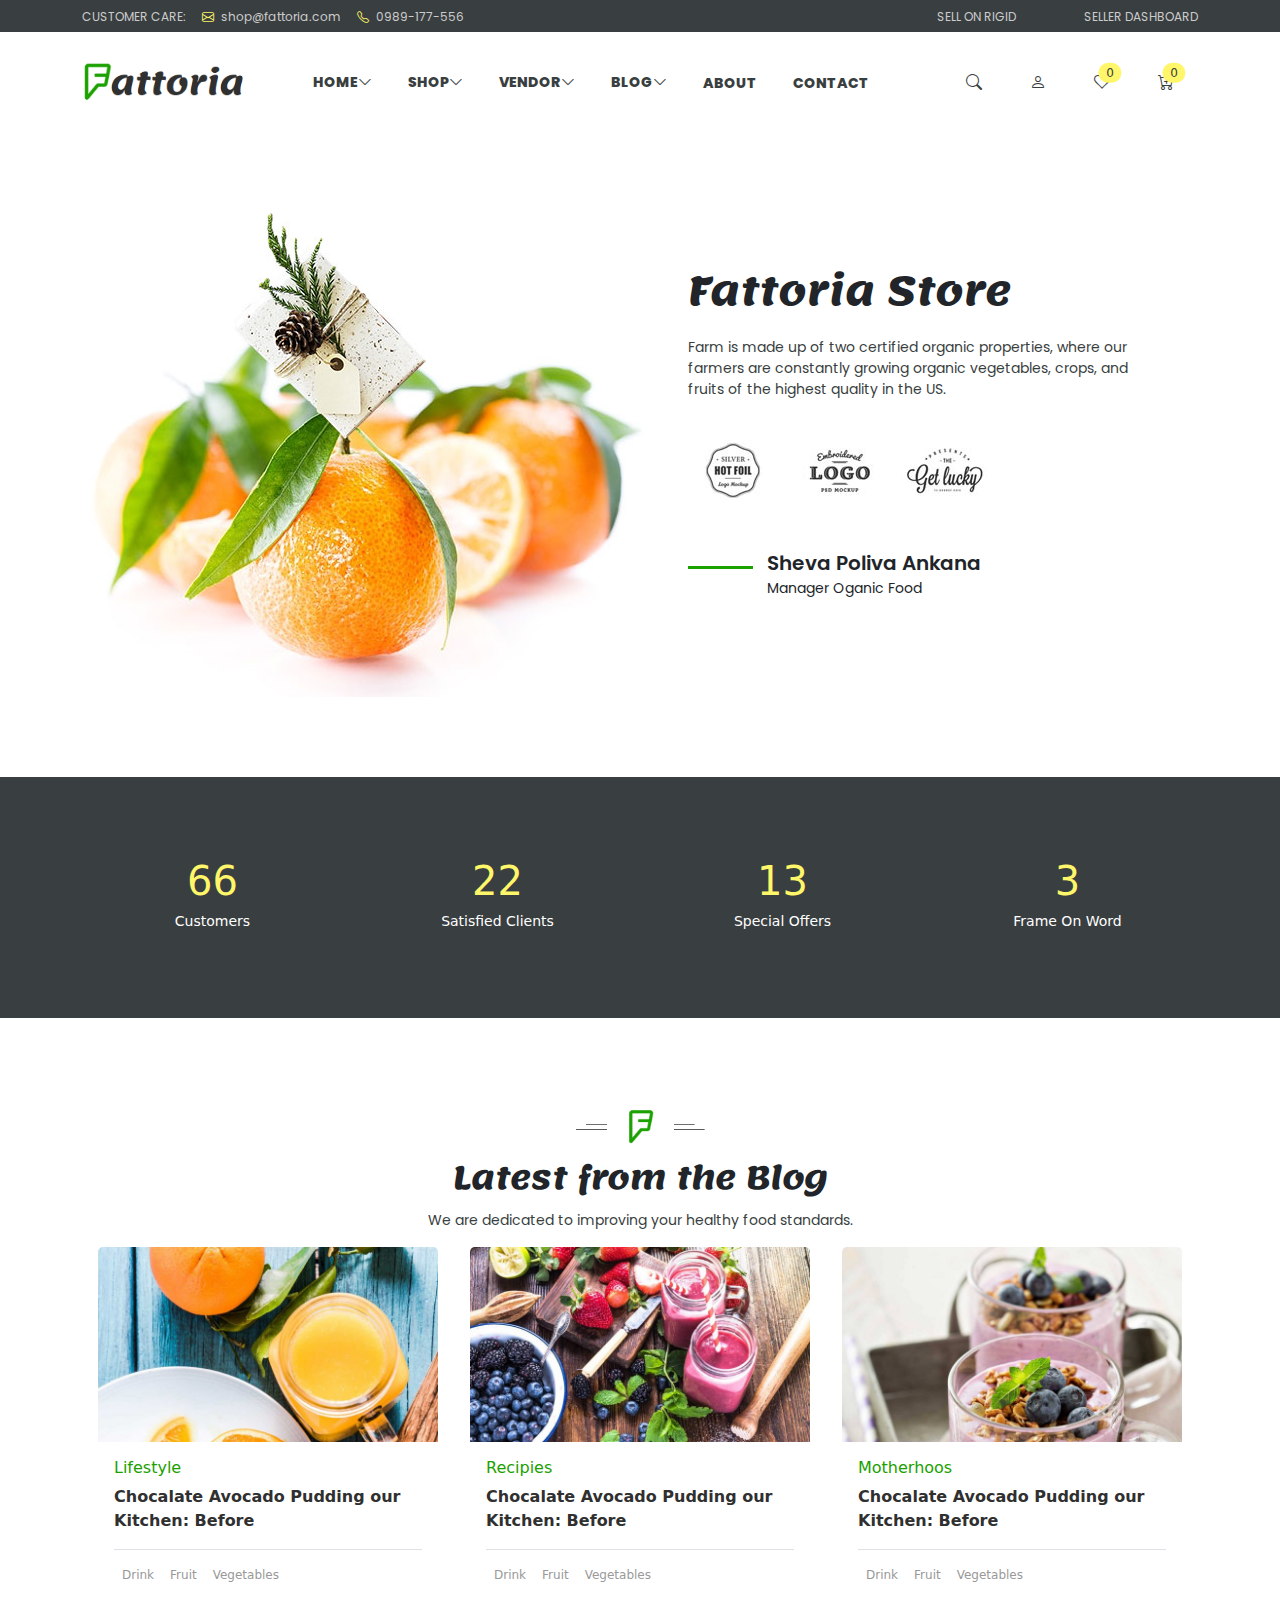
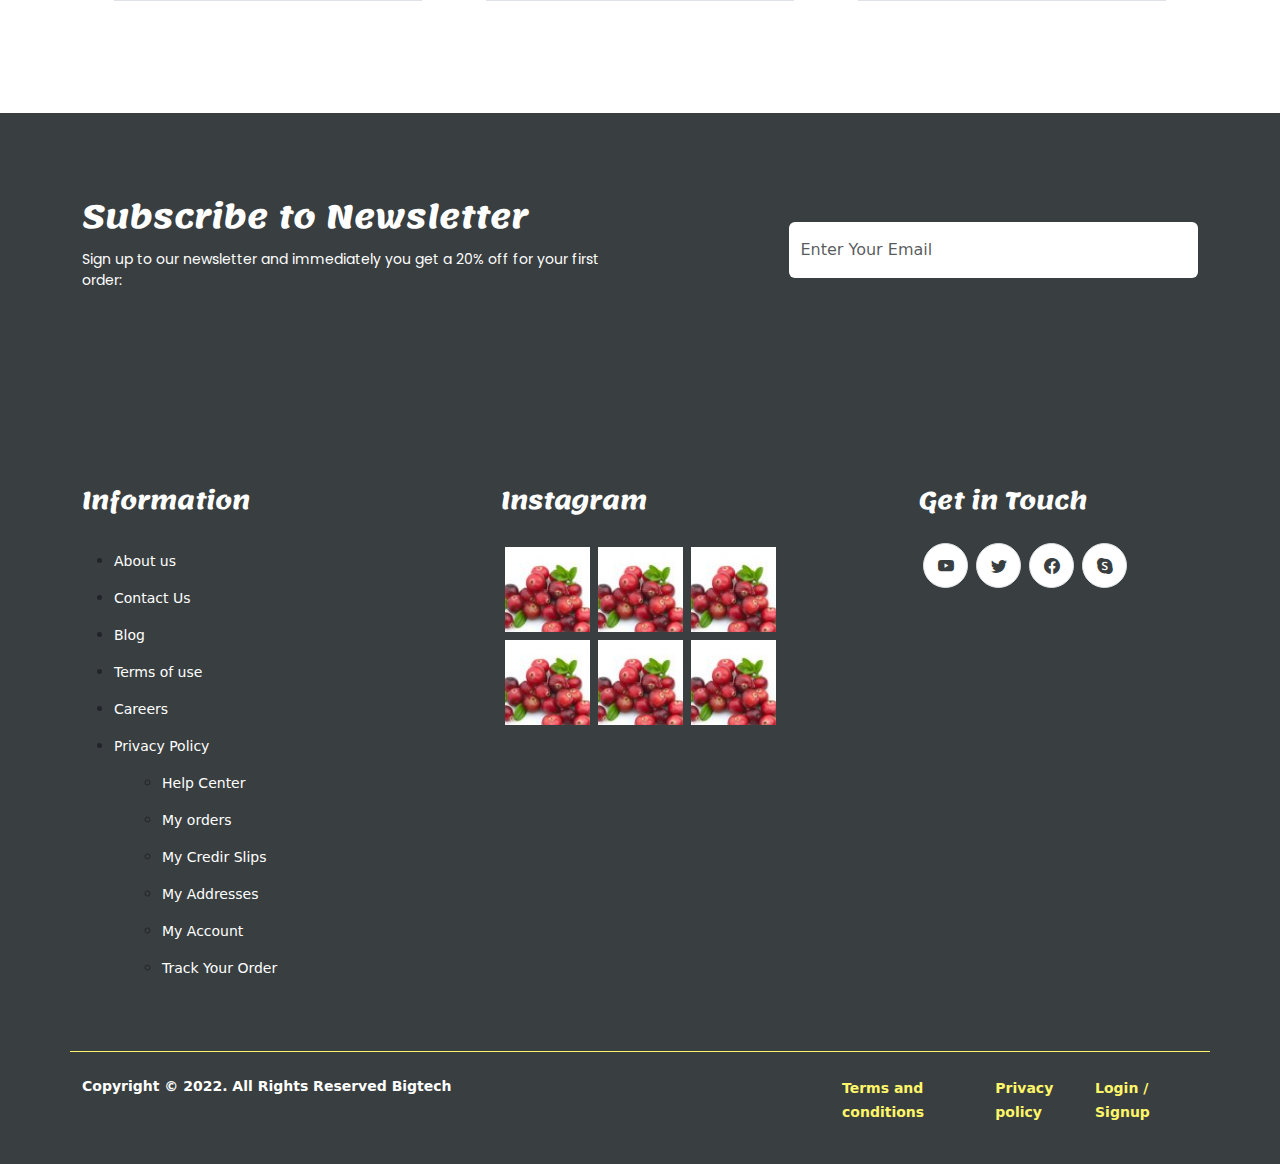
<file: about.html>
<!DOCTYPE html>
<html lang="en">

<head>
    <meta charset="UTF-8">
    <meta http-equiv="X-UA-Compatible" content="IE=edge">
    <meta name="viewport" content="width=device-width, initial-scale=1.0">
    <title>Document</title>

    <!-- Bootstrap -->
    <link rel="stylesheet" href="css/bootstrap.min.css" type="text/css" />
    <!-- <link rel="stylesheet" href="css/demo.css" type="text/css" /> -->

    <!-- Bootstrap Icons -->
    <link rel="stylesheet" href="css/bootstrap-icons.css" type="text/css" />

    <!-- Font Family -->
    <link rel="stylesheet" href="css/font.css" type="text/css" />

    <!-- Custome CSS -->
    <link rel="stylesheet" href="css/style.css" type="text/css" />

</head>

<body>

    <!-- Sign Up -->
    <div class="modal fade" id="SignUp" tabindex="-1" aria-labelledby="exampleModalLabel" aria-hidden="true">
        <div class="modal-dialog modal-dialog-centered">
            <div class="modal-content">
                <div class="modal-header">
                    <h1 class="modal-title fs-5" id="exampleModalLabel">Sign Up</h1>
                    <button type="button" class="btn-close" data-bs-dismiss="modal" aria-label="Close"></button>
                </div>
                <div class="modal-body">
                    <form>
                        <div class="input-group mb-1">
                            <div class="d-block w-100 mb-3">
                                <span class="w-50">First name</span>
                                <input type="text" aria-label="First name"
                                    class="form-control w-100 display-inline-block">
                            </div>
                            <div class="d-block w-100 mb-3">
                                <span class="w-50">Last name</span>
                                <input type="text" aria-label="Last name"
                                    class="form-control w-100 display-inline-block">
                            </div>
                        </div>
                        <div class="mb-1">
                            <label for="exampleInputEmail1" class="form-label">Email address</label>
                            <input type="email" class="form-control" id="exampleInputEmail1"
                                aria-describedby="emailHelp">
                            <div id="emailHelp" class="form-text">We'll never share your email with anyone else.</div>
                        </div>
                        <div class="mb-1">
                            <label for="exampleInputPassword1" class="form-label">Password</label>
                            <input type="password" class="form-control" id="exampleInputPassword1">
                            <div id="passwordHelpBlock" class="form-text">
                                Your password must be 8-20 characters long, contain letters and numbers, and must not
                                contain spaces, special characters, or emoji.
                            </div>
                        </div>
                        <div class="mb-1">
                            <label for="exampleInputPassword1" class="form-label">Confirm Password</label>
                            <input type="password" class="form-control" id="exampleInputPassword1">
                        </div>
                    </form>
                </div>
                <div class="modal-footer ">
                    <a href="#" class="text-decoration-underline text-primary" data-bs-toggle="modal"
                        data-bs-target="#LogIn">Already have an Account?</a>
                    <button type="button" class="btn btn-primary ms-3">Sign Up</button>
                </div>
            </div>
        </div>
    </div>

    <!-- Log in -->
    <div class="modal fade" id="LogIn" tabindex="-1" aria-labelledby="exampleModalLabel" aria-hidden="true">
        <div class="modal-dialog modal-dialog-centered">
            <div class="modal-content">
                <div class="modal-header">
                    <h1 class="modal-title fs-5" id="exampleModalLabel">Log In</h1>
                    <button type="button" class="btn-close" data-bs-dismiss="modal" aria-label="Close"></button>
                </div>
                <div class="modal-body">
                    <form>
                        <div class="mb-3">
                            <label for="exampleInputEmail1" class="form-label">Email address</label>
                            <input type="email" class="form-control" id="exampleInputEmail1"
                                aria-describedby="emailHelp">
                            <div id="emailHelp" class="form-text">We'll never share your email with anyone else.</div>
                        </div>
                        <div class="mb-3">
                            <label for="exampleInputPassword1" class="form-label">Password</label>
                            <input type="password" class="form-control" id="exampleInputPassword1">
                            <div class="col-auto">
                                <span id="passwordHelpInline" class="form-text">
                                    Must be 8-20 characters long.
                                </span>
                            </div>
                        </div>
                    </form>
                </div>
                <div class="modal-footer">
                    <button type="button" class="btn btn-primary ms-3">Log In</button>
                </div>
            </div>
        </div>
    </div>

    <!-- Header -->
    <header>
        <div class="topbar bg-primary">
            <div class="container">
                <div class="row d-flex align-items-center">
                    <div class="col-6">
                        <div class="top-left d-flex align-items-center">
                            <div>
                                <span class="text-success">
                                    CUSTOMER CARE:
                                </span>
                            </div>
                            <ul class="list-unstyled d-flex m-0 text-success">
                                <li>
                                    <a href="#" class="text-decoration-none text-success">
                                        <i class="bi bi-envelope ms-3 me-1 text-secondary"></i>
                                        shop@fattoria.com
                                    </a>
                                </li>
                                <li>
                                    <a href="#" class="text-decoration-none text-success">
                                        <i class="bi bi-telephone ms-3 me-1 text-secondary"></i>
                                        0989-177-556
                                    </a>
                                </li>
                            </ul>
                        </div>
                    </div>
                    <div class="col-6 py-1">
                        <ul class="list-unstyled d-flex justify-content-end m-0">
                            <li class="col-8 text-end">
                                <a href="#" class="text-decoration-none text-success">
                                    SELL ON RIGID
                                </a>
                            </li>
                            <li class="col-4 text-end">
                                <a href="#" class="text-decoration-none text-success">
                                    SELLER DASHBOARD
                                </a>
                            </li>
                        </ul>
                    </div>
                </div>
            </div>
        </div>
        <div class="container py-2">
            <div class="row align-items-center">
                <div class="col-2 logo">
                    <a href="#" class="text-decoration-none">
                        <img src="images/logo.png" alt="logo" class="img-fluid">
                    </a>
                </div>
                <nav class="col-7 px-5">
                    <ul class="list-unstyled d-flex py-3 justify-content-center m-0 align-items-center">
                        <li class="me-1">
                            <a href="file:///D:/OM/BOOTSTRAP-PROJECT/index.html" class="text-decoration-none p-3 text-primary fw-bold d-flex">
                                HOME
                                <i class="bi bi-chevron-down"></i>
                            </a>
                        </li>
                        <li class="me-1">
                            <a href="file:///D:/OM/BOOTSTRAP-PROJECT/shop.html"
                                class="text-decoration-none p-3 text-primary fw-bold d-flex">
                                SHOP
                                <i class="bi bi-chevron-down"></i>
                            </a>
                        </li>
                        <li class="me-1">
                            <a href="#" class="text-decoration-none p-3 text-primary fw-bold d-flex">
                                VENDOR
                                <i class="bi bi-chevron-down"></i>
                            </a>
                        </li>
                        <li class="me-1">
                            <a href="#" class="text-decoration-none p-3 text-primary fw-bold d-flex">
                                BLOG
                                <i class="bi bi-chevron-down"></i>
                            </a>
                        </li>
                        <li class="me-1">
                            <a href="#" class="text-decoration-none p-3 text-primary fw-bold">
                                ABOUT
                            </a>
                        </li>
                        <li class="me-1">
                            <a href="file:///D:/OM/BOOTSTRAP-PROJECT/contact.html" class="text-decoration-none p-3 text-primary fw-bold">
                                CONTACT
                            </a>
                        </li>
                    </ul>
                </nav>
                <div class="cta-btns col-3 d-flex justify-content-end">
                    <div class="mx-4">
                        <a href="#" class="text-primary fw-bold fs-6">
                            <i class="bi bi-search"></i>
                        </a>
                    </div>
                    <div class="mx-4">
                        <a href="#" class="text-primary fw-bold fs-6" data-bs-toggle="modal" data-bs-target="#SignUp">
                            <i class="bi bi-person"></i>
                        </a>
                    </div>
                    <div class="mx-4">
                        <a href="#" class="text-primary fw-bold fs-6 position-relative">
                            <i class="bi bi-suit-heart"></i>
                            <span
                                class="position-absolute top-0 start-100 translate-middle badge rounded-pill bg-secondary text-primary fw-light">
                                0
                            </span>
                        </a>
                    </div>
                    <div class="mx-4">
                        <a href="#" class="text-primary fw-bold fs-6 position-relative">
                            <i class="bi bi-cart-plus"></i>
                            <span
                                class="position-absolute top-0 start-100 translate-middle badge rounded-pill bg-secondary text-primary fw-light">
                                0
                            </span>
                        </a>
                    </div>
                </div>
            </div>
        </div>
    </header>

    <main>
        <!-- s-2 -->
        <section class="py-80 s-2">
            <div class="container">
                <div class="row">
                    <div class="col-6">
                        <img src="images/s-2.jpg" alt="2" class="image-fluid">
                    </div>
                    <div class="col-6 right-store p-5">
                        <span class="fs-1 font-black fw-bold mb-3 d-block">
                            Fattoria Store
                        </span>
                        <p class="text-primary pb-4">
                            Farm is made up of two certified organic properties, where our
                            <br>
                            farmers are constantly growing organic vegetables, crops, and
                            <br>
                            fruits of the highest quality in the US.
                        </p>
                        <ul class="list-unstyled d-flex mb-5">
                            <li class="me-2">
                                <a href="#">
                                    <img src="images/s-2-1.jpg" alt="1">
                                </a>
                            </li>
                            <li class="ms-2 me-2">
                                <a href="#">
                                    <img src="images/s-2-2.jpg" alt="2">
                                </a>
                            </li>
                            <li class="ms-2">
                                <a href="#">
                                    <img src="images/s-2-3.jpg" alt="3">
                                </a>
                            </li>
                        </ul>
                        <div class="name d-flex">
                            <div class="col-2">

                            </div>
                            <div class="col-10">
                                <span class="fs-5 fw-semibold">
                                    Sheva Poliva Ankana
                                </span>
                                <p>
                                    Manager Oganic Food
                                </p>
                            </div>
                        </div>
                    </div>
                </div>
            </div>
        </section>

        <section class="s-8 bg-primary py-50">
            <div class="container">
                <div class="row justify-content-between py-80 text-center">
                    <div class="col-3">
                        <h1 id="num1" class="text-secondary">2500</h1>
                        <h3 class="text-white fs-14">Customers</h3>
                    </div>
                    <div class="col-3">
                        <h1 id="num2" class="text-secondary">1500</h1>
                        <h3 class="text-white fs-14">Satisfied Clients</h3>
                    </div>
                    <div class="col-3">
                        <h1 id="num3" class="text-secondary">370</h1>
                        <h3 class="text-white fs-14">Special Offers</h3>
                    </div>
                    <div class="col-3">
                        <h1 id="num4" class="text-secondary">30<h1>
                                <h3 class="text-white fs-14">Frame On Word</h3>
                    </div>
                </div>
            </div>
        </section>

        <section class="s-11 py-80">
            <div class="container">
                <div class="row">
                    <div class="heading col-12 text-center">
                        <div class="com-logo col-12 text-center py-2">
                            <img src="images/section-f-logo.png" alt="f-logo" class="img-fluid">
                        </div>
                        <div>
                            <span class="fs-2 fw-bold">
                                Latest from the Blog
                            </span>
                            <p class="text-primary mt-2">
                                We are dedicated to improving your healthy food standards.
                            </p>
                        </div>
                    </div>
                    <div class="d-flex justify-content-between">
                        <div class="card border-0 col-4 px-3">
                            <div>
                                <img src="images/fattoria-blog-vegetable.jpg" class="card-img-top" alt="1">
                                <div class="card-body">
                                    <h5 class="card-title text-warning fs-6">
                                        Lifestyle
                                    </h5>
                                    <p class="card-text fs-6 fw-bold" style="color: #303030;">
                                        Chocalate Avocado Pudding our Kitchen: Before
                                    </p>
                                    <ul class="border-top border-bottom list-unstyled d-flex py-3">
                                        <li class="px-2 fs-12" style="color: #999999;">
                                            Drink
                                        </li>
                                        <li class="px-2 fs-12" style="color: #999999;">
                                            Fruit
                                        </li>
                                        <li class="px-2 fs-12" style="color: #999999;">
                                            Vegetables
                                        </li>
                                    </ul>
                                </div>
                            </div>
                        </div>

                        <div class="card border-0 col-4 px-3">
                            <div>
                                <img src="images/fattoria-blog-Strawberry.jpg" class="card-img-top" alt="2">
                                <div class="card-body">
                                    <h5 class="card-title text-warning fs-6">
                                        Recipies
                                    </h5>
                                    <p class="card-text fs-6 fw-bold" style="color: #303030;">
                                        Chocalate Avocado Pudding our Kitchen: Before
                                    </p>
                                    <ul class="border-top border-bottom list-unstyled d-flex py-3">
                                        <li class="px-2 fs-12" style="color: #999999;">
                                            Drink
                                        </li>
                                        <li class="px-2 fs-12" style="color: #999999;">
                                            Fruit
                                        </li>
                                        <li class="px-2 fs-12" style="color: #999999;">
                                            Vegetables
                                        </li>
                                    </ul>
                                </div>
                            </div>
                        </div>

                        <div class="card border-0 col-4 px-3">
                            <div>
                                <img src="images/fattoria-blog-seri.jpg" class="card-img-top" alt="1">
                                <div class="card-body">
                                    <h5 class="card-title text-warning fs-6">
                                        Motherhoos
                                    </h5>
                                    <p class="card-text fs-6 fw-bold" style="color: #303030;">
                                        Chocalate Avocado Pudding our Kitchen: Before
                                    </p>
                                    <ul class="border-top border-bottom list-unstyled d-flex py-3">
                                        <li class="px-2 fs-12" style="color: #999999;">
                                            Drink
                                        </li>
                                        <li class="px-2 fs-12" style="color: #999999;">
                                            Fruit
                                        </li>
                                        <li class="px-2 fs-12" style="color: #999999;">
                                            Vegetables
                                        </li>
                                    </ul>
                                </div>
                            </div>
                        </div>
                    </div>
                </div>
            </div>
        </section>


        <section class="s-12 bg-primary">
            <div class="container">
                <div class="row justify-content-between align-items-center py-80">
                    <div class="col-6">
                        <div class="heading col-12 text-start">
                            <div>
                                <span class="fs-2 fw-bold text-white">
                                    Subscribe to Newsletter
                                </span>
                                <p class="text-white mt-2">
                                    Sign up to our newsletter and immediately you get a 20% off for your first order:
                                </p>
                            </div>
                        </div>
                    </div>
                    <div class="col-6 d-flex justify-content-end">
                        <div class="col-9">
                            <input type="text" class="form-control border-0 text-secondary py-3"
                                placeholder="Enter Your Email">
                        </div>
                    </div>
                </div>
            </div>
        </section>
    </main>

    <footer class="pt-5 bg-primary">
        <div class="container">
            <div class="row border-bottom border-secondary">
                <div class="footer-content d-flex py-5 flex-wrap justify-content-between">
                    <div class="col-4 col-sm-6 col-md-6 col-lg-3 col-xl-3">
                        <div class="heading mb-4">
                            <div>
                                <span class="fs-4 text-white fw-bold">
                                    Information
                                    </span<>
                            </div>
                        </div>
                        <div>
                            <ul>
                                <li>
                                    <a href="#" class="text-decoration-none text-white fs-14 py-2 d-inline-block">
                                        About us
                                    </a>
                                </li>
                                <li>
                                    <a href="#" class="text-decoration-none text-white fs-14 py-2 d-inline-block">
                                        Contact Us
                                    </a>
                                </li>
                                <li>
                                    <a href="#" class="text-decoration-none text-white fs-14 py-2 d-inline-block">
                                        Blog
                                    </a>
                                </li>
                                <li>
                                    <a href="#" class="text-decoration-none text-white fs-14 py-2 d-inline-block">
                                        Terms of use
                                    </a>
                                </li>
                                <li>
                                    <a href="#" class="text-decoration-none text-white fs-14 py-2 d-inline-block">
                                        Careers
                                    </a>
                                </li>
                                <li>
                                    <a href="#" class="text-decoration-none text-white fs-14 py-2 d-inline-block">
                                        Privacy Policy
                                    </a>
                                    <ul class="ps-5 ">
                                        <li>
                                            <a href="#"
                                                class="text-decoration-none text-white fs-14 py-2 d-inline-block">
                                                Help Center
                                            </a>
                                        </li>
                                        <li>
                                            <a href="#"
                                                class="text-decoration-none text-white fs-14 py-2 d-inline-block">
                                                My orders
                                            </a>
                                        </li>
                                        <li>
                                            <a href="#"
                                                class="text-decoration-none text-white fs-14 py-2 d-inline-block">
                                                My Credir Slips
                                            </a>
                                        </li>
                                        <li>
                                            <a href="#"
                                                class="text-decoration-none text-white fs-14 py-2 d-inline-block">
                                                My Addresses
                                            </a>
                                        </li>
                                        <li>
                                            <a href="#"
                                                class="text-decoration-none text-white fs-14 py-2 d-inline-block">
                                                My Account
                                            </a>
                                        </li>
                                        <li>
                                            <a href="#"
                                                class="text-decoration-none text-white fs-14 py-2 d-inline-block">
                                                Track Your Order
                                            </a>
                                        </li>
                                    </ul>
                                </li>

                            </ul>
                        </div>
                    </div>
                    <div class="col-4 col-sm-6 col-md-6 col-lg-3 col-xl-3">
                        <div class="heading mb-4">
                            <div>
                                <span class="fs-4 text-white fw-bold">
                                    Instagram
                                    </span<>
                            </div>
                        </div>
                        <div>
                            <ul class="list-unstyled d-flex flex-wrap">
                                <li class="col-4 p-1">
                                    <div>
                                        <img src="images/fattoria-gallery-fruit.jpg" alt="footer" class="img-fluid">
                                    </div>
                                </li>
                                <li class="col-4 p-1">
                                    <div>
                                        <img src="images/fattoria-gallery-fruit.jpg" alt="footer" class="img-fluid">
                                    </div>
                                </li>
                                <li class="col-4 p-1">
                                    <div>
                                        <img src="images/fattoria-gallery-fruit.jpg" alt="footer" class="img-fluid">
                                    </div>
                                </li>
                                <li class="col-4 p-1">
                                    <div>
                                        <img src="images/fattoria-gallery-fruit.jpg" alt="footer" class="img-fluid">
                                    </div>
                                </li>
                                <li class="col-4 p-1">
                                    <div>
                                        <img src="images/fattoria-gallery-fruit.jpg" alt="footer" class="img-fluid">
                                    </div>
                                </li>
                                <li class="col-4 p-1">
                                    <div>
                                        <img src="images/fattoria-gallery-fruit.jpg" alt="footer" class="img-fluid">
                                    </div>
                                </li>
                            </ul>
                        </div>
                    </div>
                    <div class="col-4 col-sm-6 col-md-6 col-lg-3 col-xl-3">
                        <div class="heading mb-4">
                            <div>
                                <span class="fs-4 text-white fw-bold">
                                    Get in Touch
                                    </span<>
                            </div>
                        </div>
                        <div>
                            <ul class="list-unstyled d-flex">
                                <li>
                                    <a href="#"
                                        class="text-decoration-none text-secondary mx-1 border rounded-circle d-inline-block text-center bg-white"
                                        style="width: 45px; height:45px; line-height:45px">
                                        <i class="bi bi-youtube text-primary"></i>
                                    </a>
                                </li>
                                <li>
                                    <a href="#"
                                        class="text-decoration-none text-secondary mx-1 border rounded-circle d-inline-block text-center bg-white"
                                        style="width: 45px; height:45px; line-height:45px">
                                        <i class="bi bi-twitter text-primary"></i>
                                    </a>
                                </li>
                                <li>
                                    <a href="#"
                                        class="text-decoration-none text-secondary mx-1 border rounded-circle d-inline-block text-center bg-white"
                                        style="width: 45px; height:45px; line-height:45px">
                                        <i class="bi bi-facebook text-primary"></i>
                                    </a>
                                </li>
                                <li>
                                    <a href="#"
                                        class="text-decoration-none text-secondary mx-1 border rounded-circle d-inline-block text-center bg-white"
                                        style="width: 45px; height:45px; line-height:45px">
                                        <i class="bi bi-skype text-primary"></i>
                                    </a>
                                </li>
                            </ul>
                        </div>
                    </div>
                </div>
            </div>
            <div class="row py-4">
                <div class="col-8 col-sm-6 col-md-6 col-lg-7 col-xl-8">
                    <p class="text-white fw-semibold fs-14">
                        Copyright © 2022. All Rights Reserved Bigtech
                    </p>
                </div>
                <div class="col-4 col-sm-6 col-md-6 col-lg-5 col-xl-4">
                    <ul class="list-unstyled d-flex justify-content-between">
                        <li>
                            <a href="#" class="text-decoration-none fs-14 text-secondary fw-semibold">
                                Terms and conditions
                            </a>
                        </li>
                        <li>
                            <a href="#" class="text-decoration-none fs-14 text-secondary fw-semibold">
                                Privacy policy
                            </a>
                        </li>
                        <li>
                            <a href="#" class="text-decoration-none fs-14 text-secondary fw-semibold">
                                Login / Signup
                            </a>
                        </li>
                    </ul>
                </div>
            </div>
        </div>
    </footer>
    <script src="js/bootstrap.bundle.min.js" type="text/javascript"></script>
    <script src="js/jquery-3.6.3.min.js" type="text/javascript"></script>
    <script src="js/jquery-1.11.0.min.js" type="text/javascript"></script>

    <!-- Countdown -->
    <!-- <script src="js/kinetic.js" type="text/javascript"></script>
    <script src="js/jquery.final-countdown.js" type="text/javascript"></script>
    <script type="text/javascript">
        $('document').ready(function () {
            'use strict';

            $('.countdown').final_countdown({
                'start': 1362139200,
                'end': 1388461320,
                'now': 1387461319
            });
        });
    </script> -->

    <!-- Counter -->

    <script src="js/countMe.min.js"></script>
    <script>
        window.onload = () => {
            // $(selector).countMe(delay,speed)
            $("#num1").countMe(40, 10);
            $("#num2").countMe(30, 30);
            $("#num3").countMe(40, 50);
            $("#num4").countMe(100, 200);
        }
    </script>

</body>

</html>
</file>
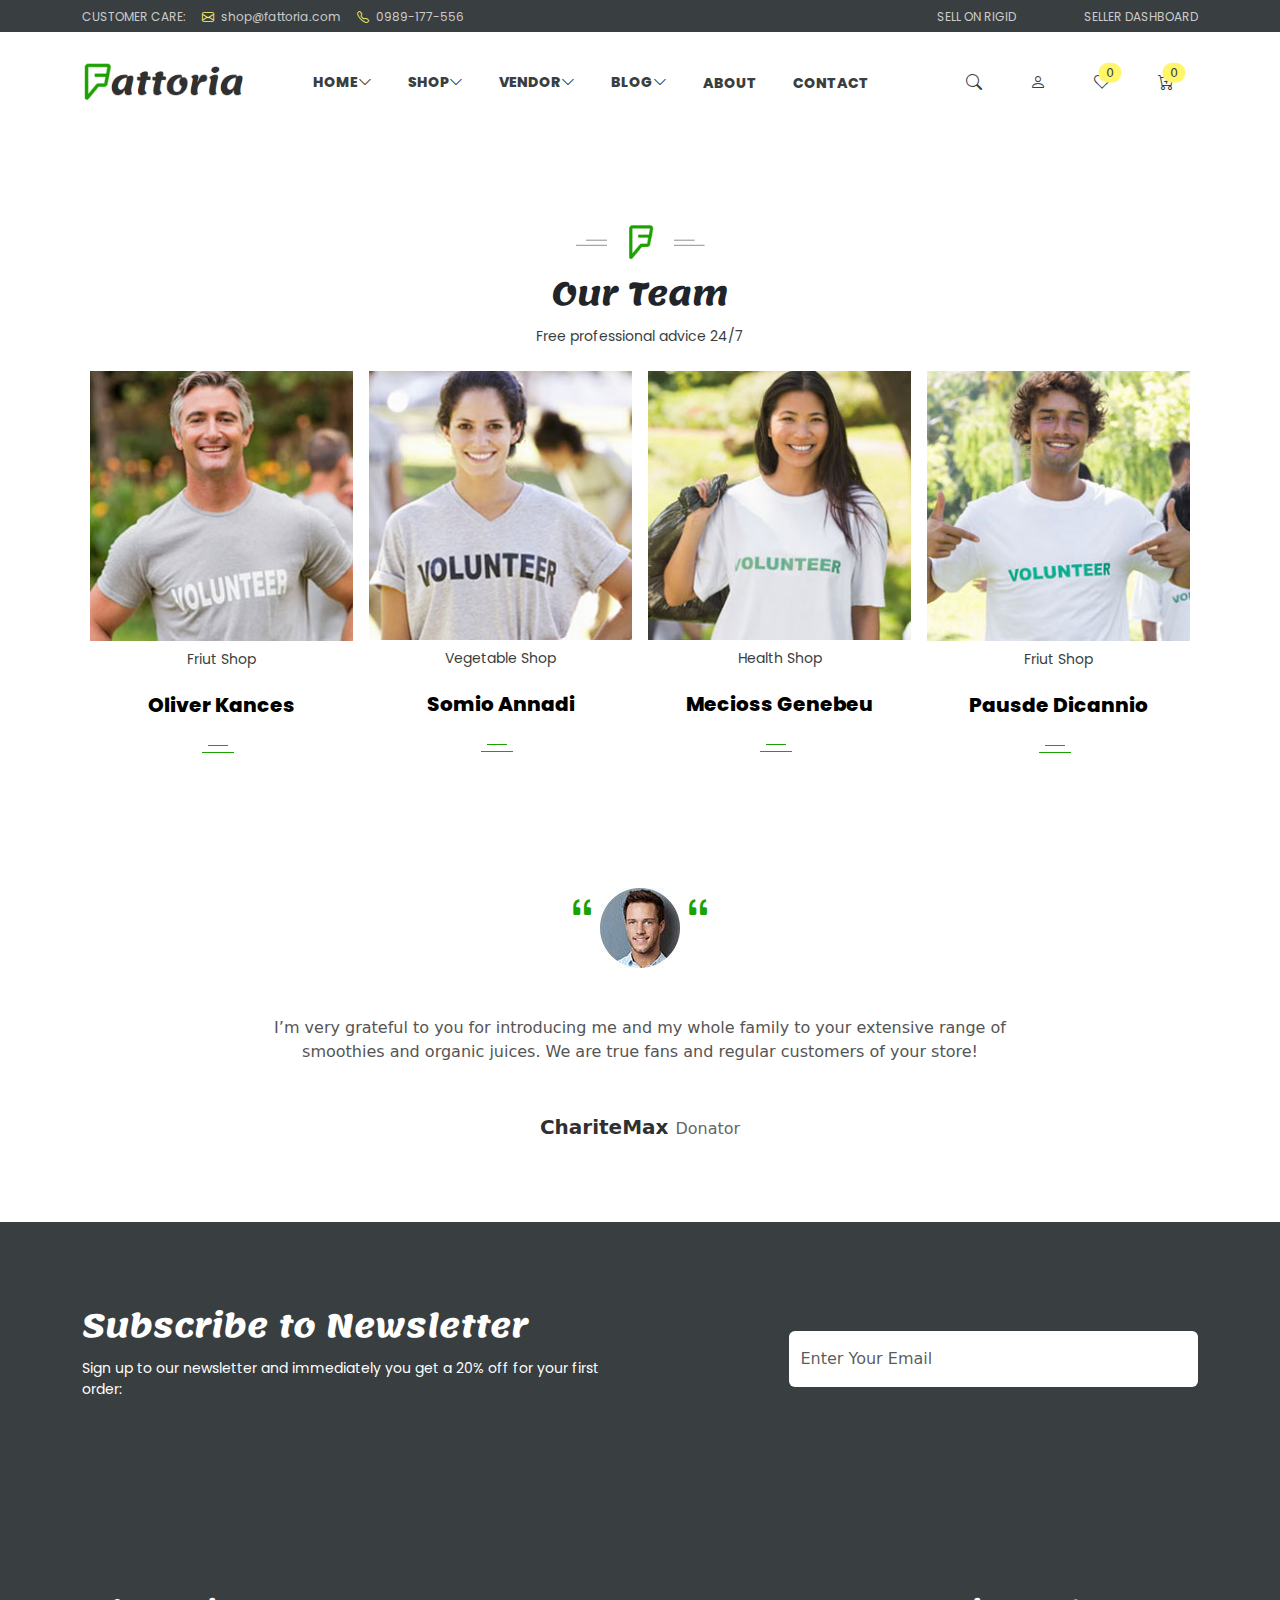
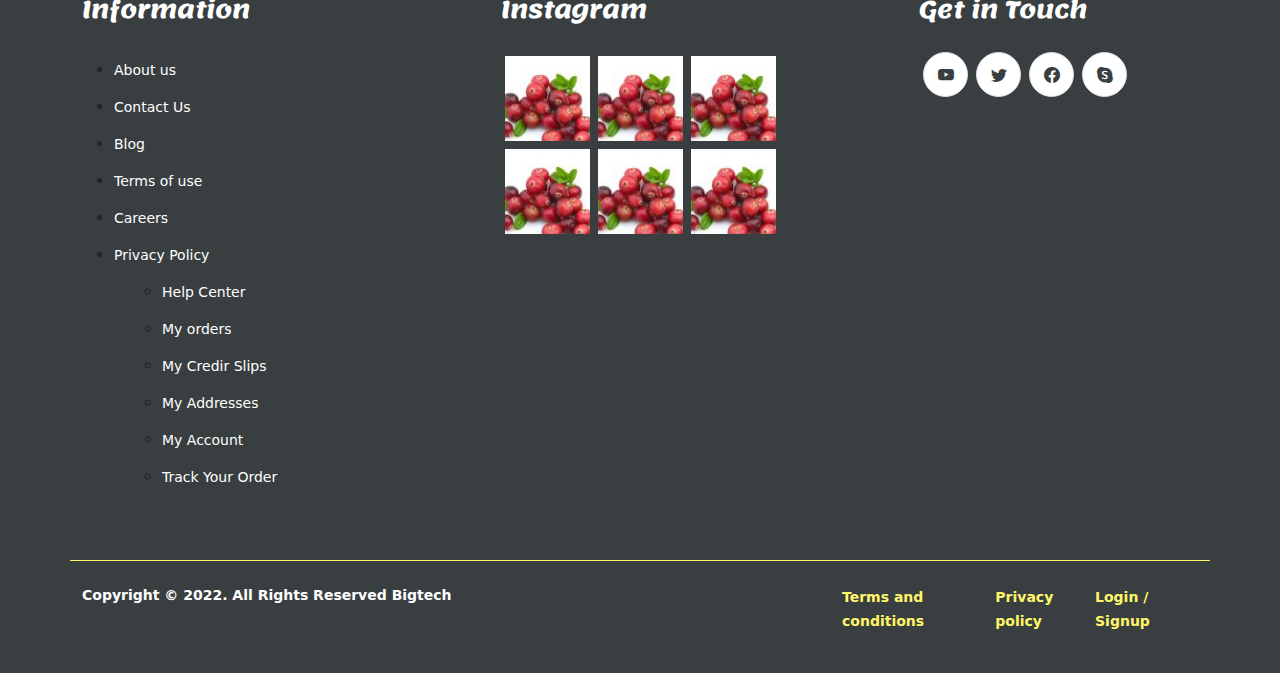
<file: contact.html>
<!DOCTYPE html>
<html lang="en">

<head>
    <meta charset="UTF-8">
    <meta http-equiv="X-UA-Compatible" content="IE=edge">
    <meta name="viewport" content="width=device-width, initial-scale=1.0">
    <title>Document</title>

    <!-- Bootstrap -->
    <link rel="stylesheet" href="css/bootstrap.min.css" type="text/css" />
    <!-- <link rel="stylesheet" href="css/demo.css" type="text/css" /> -->

    <!-- Bootstrap Icons -->
    <link rel="stylesheet" href="css/bootstrap-icons.css" type="text/css" />

    <!-- Font Family -->
    <link rel="stylesheet" href="css/font.css" type="text/css" />

    <!-- Custome CSS -->
    <link rel="stylesheet" href="css/style.css" type="text/css" />

</head>

<body>

    <!-- Sign Up -->
    <div class="modal fade" id="SignUp" tabindex="-1" aria-labelledby="exampleModalLabel" aria-hidden="true">
        <div class="modal-dialog modal-dialog-centered">
            <div class="modal-content">
                <div class="modal-header">
                    <h1 class="modal-title fs-5" id="exampleModalLabel">Sign Up</h1>
                    <button type="button" class="btn-close" data-bs-dismiss="modal" aria-label="Close"></button>
                </div>
                <div class="modal-body">
                    <form>
                        <div class="input-group mb-1">
                            <div class="d-block w-100 mb-3">
                                <span class="w-50">First name</span>
                                <input type="text" aria-label="First name"
                                    class="form-control w-100 display-inline-block">
                            </div>
                            <div class="d-block w-100 mb-3">
                                <span class="w-50">Last name</span>
                                <input type="text" aria-label="Last name"
                                    class="form-control w-100 display-inline-block">
                            </div>
                        </div>
                        <div class="mb-1">
                            <label for="exampleInputEmail1" class="form-label">Email address</label>
                            <input type="email" class="form-control" id="exampleInputEmail1"
                                aria-describedby="emailHelp">
                            <div id="emailHelp" class="form-text">We'll never share your email with anyone else.</div>
                        </div>
                        <div class="mb-1">
                            <label for="exampleInputPassword1" class="form-label">Password</label>
                            <input type="password" class="form-control" id="exampleInputPassword1">
                            <div id="passwordHelpBlock" class="form-text">
                                Your password must be 8-20 characters long, contain letters and numbers, and must not
                                contain spaces, special characters, or emoji.
                            </div>
                        </div>
                        <div class="mb-1">
                            <label for="exampleInputPassword1" class="form-label">Confirm Password</label>
                            <input type="password" class="form-control" id="exampleInputPassword1">
                        </div>
                    </form>
                </div>
                <div class="modal-footer ">
                    <a href="#" class="text-decoration-underline text-primary" data-bs-toggle="modal"
                        data-bs-target="#LogIn">Already have an Account?</a>
                    <button type="button" class="btn btn-primary ms-3">Sign Up</button>
                </div>
            </div>
        </div>
    </div>

    <!-- Log in -->
    <div class="modal fade" id="LogIn" tabindex="-1" aria-labelledby="exampleModalLabel" aria-hidden="true">
        <div class="modal-dialog modal-dialog-centered">
            <div class="modal-content">
                <div class="modal-header">
                    <h1 class="modal-title fs-5" id="exampleModalLabel">Log In</h1>
                    <button type="button" class="btn-close" data-bs-dismiss="modal" aria-label="Close"></button>
                </div>
                <div class="modal-body">
                    <form>
                        <div class="mb-3">
                            <label for="exampleInputEmail1" class="form-label">Email address</label>
                            <input type="email" class="form-control" id="exampleInputEmail1"
                                aria-describedby="emailHelp">
                            <div id="emailHelp" class="form-text">We'll never share your email with anyone else.</div>
                        </div>
                        <div class="mb-3">
                            <label for="exampleInputPassword1" class="form-label">Password</label>
                            <input type="password" class="form-control" id="exampleInputPassword1">
                            <div class="col-auto">
                                <span id="passwordHelpInline" class="form-text">
                                    Must be 8-20 characters long.
                                </span>
                            </div>
                        </div>
                    </form>
                </div>
                <div class="modal-footer">
                    <button type="button" class="btn btn-primary ms-3">Log In</button>
                </div>
            </div>
        </div>
    </div>

    <!-- Header -->
    <header>
        <div class="topbar bg-primary">
            <div class="container">
                <div class="row d-flex align-items-center">
                    <div class="col-6">
                        <div class="top-left d-flex align-items-center">
                            <div>
                                <span class="text-success">
                                    CUSTOMER CARE:
                                </span>
                            </div>
                            <ul class="list-unstyled d-flex m-0 text-success">
                                <li>
                                    <a href="#" class="text-decoration-none text-success">
                                        <i class="bi bi-envelope ms-3 me-1 text-secondary"></i>
                                        shop@fattoria.com
                                    </a>
                                </li>
                                <li>
                                    <a href="#" class="text-decoration-none text-success">
                                        <i class="bi bi-telephone ms-3 me-1 text-secondary"></i>
                                        0989-177-556
                                    </a>
                                </li>
                            </ul>
                        </div>
                    </div>
                    <div class="col-6 py-1">
                        <ul class="list-unstyled d-flex justify-content-end m-0">
                            <li class="col-8 text-end">
                                <a href="#" class="text-decoration-none text-success">
                                    SELL ON RIGID
                                </a>
                            </li>
                            <li class="col-4 text-end">
                                <a href="#" class="text-decoration-none text-success">
                                    SELLER DASHBOARD
                                </a>
                            </li>
                        </ul>
                    </div>
                </div>
            </div>
        </div>
        <div class="container py-2">
            <div class="row align-items-center">
                <div class="col-2 logo">
                    <a href="#" class="text-decoration-none">
                        <img src="images/logo.png" alt="logo" class="img-fluid">
                    </a>
                </div>
                <nav class="col-7 px-5">
                    <ul class="list-unstyled d-flex py-3 justify-content-center m-0 align-items-center">
                        <li class="me-1">
                            <a href="file:///D:/OM/BOOTSTRAP-PROJECT/index.html" class="text-decoration-none p-3 text-primary fw-bold d-flex">
                                HOME
                                <i class="bi bi-chevron-down"></i>
                            </a>
                        </li>
                        <li class="me-1">
                            <a href="file:///D:/OM/BOOTSTRAP-PROJECT/shop.html"
                                class="text-decoration-none p-3 text-primary fw-bold d-flex">
                                SHOP
                                <i class="bi bi-chevron-down"></i>
                            </a>
                        </li>
                        <li class="me-1">
                            <a href="#" class="text-decoration-none p-3 text-primary fw-bold d-flex">
                                VENDOR
                                <i class="bi bi-chevron-down"></i>
                            </a>
                        </li>
                        <li class="me-1">
                            <a href="#" class="text-decoration-none p-3 text-primary fw-bold d-flex">
                                BLOG
                                <i class="bi bi-chevron-down"></i>
                            </a>
                        </li>
                        <li class="me-1">
                            <a href="file:///D:/OM/BOOTSTRAP-PROJECT/about.html" class="text-decoration-none p-3 text-primary fw-bold">
                                ABOUT
                            </a>
                        </li>
                        <li class="me-1">
                            <a href="#" class="text-decoration-none p-3 text-primary fw-bold">
                                CONTACT
                            </a>
                        </li>
                    </ul>
                </nav>
                <div class="cta-btns col-3 d-flex justify-content-end">
                    <div class="mx-4">
                        <a href="#" class="text-primary fw-bold fs-6">
                            <i class="bi bi-search"></i>
                        </a>
                    </div>
                    <div class="mx-4">
                        <a href="#" class="text-primary fw-bold fs-6" data-bs-toggle="modal" data-bs-target="#SignUp">
                            <i class="bi bi-person"></i>
                        </a>
                    </div>
                    <div class="mx-4">
                        <a href="#" class="text-primary fw-bold fs-6 position-relative">
                            <i class="bi bi-suit-heart"></i>
                            <span
                                class="position-absolute top-0 start-100 translate-middle badge rounded-pill bg-secondary text-primary fw-light">
                                0
                            </span>
                        </a>
                    </div>
                    <div class="mx-4">
                        <a href="#" class="text-primary fw-bold fs-6 position-relative">
                            <i class="bi bi-cart-plus"></i>
                            <span
                                class="position-absolute top-0 start-100 translate-middle badge rounded-pill bg-secondary text-primary fw-light">
                                0
                            </span>
                        </a>
                    </div>
                </div>
            </div>
        </div>
    </header>

    <main>
        <section class="s-7 py-80">
            <div class="container">
                <div class="row">
                    <div class="heading col-12 text-center">
                        <div class="com-logo col-12 text-center py-2">
                            <img src="images/section-f-logo.png" alt="f-logo" class="img-fluid">
                        </div>
                        <div>
                            <span class="fs-2 fw-bold">
                                Our Team
                            </span>
                            <p class="text-primary mt-2">
                                Free professional advice 24/7
                            </p>
                        </div>
                    </div>
                    <div class="teams col-12 d-flex justify-content-between">
                        <div class="team-members col-3">
                            <div class="team-img p-2">
                                <img src="images/s-7-1.jpg" class="img-fluid" alt="1">
                            </div>
                            <div class="about-team text-center">
                                <p class="text-primary">
                                    Friut Shop
                                </p>
                                <h3>
                                    <a href="#" class="fs-5 fw-bold text-decoration-none text-black">
                                        Oliver Kances
                                    </a>
                                </h3>
                            </div>
                        </div>
                        <div class="team-members col-3">
                            <div class="team-img p-2">
                                <img src="images/s-7-2.jpg" class="img-fluid" alt="1">
                            </div>
                            <div class="about-team text-center">
                                <p class="text-primary">
                                    Vegetable Shop
                                </p>
                                <h3>
                                    <a href="#" class="fs-5 fw-bold text-decoration-none text-black">
                                        Somio Annadi
                                    </a>
                                </h3>
                            </div>
                        </div>
                        <div class="team-members col-3">
                            <div class="team-img p-2">
                                <img src="images/s-7-3.jpg" class="img-fluid" alt="1">
                            </div>
                            <div class="about-team text-center">
                                <p class="text-primary">
                                    Health Shop
                                </p>
                                <h3>
                                    <a href="#" class="fs-5 fw-bold text-decoration-none text-black">
                                        Mecioss Genebeu
                                    </a>
                                </h3>
                            </div>
                        </div>
                        <div class="team-members col-3">
                            <div class="team-img p-2">
                                <img src="images/s-7-4.jpg" class="img-fluid" alt="1">
                            </div>
                            <div class="about-team text-center">
                                <p class="text-primary">
                                    Friut Shop
                                </p>
                                <h3>
                                    <a href="#" class="fs-5 fw-bold text-decoration-none text-black">
                                        Pausde Dicannio
                                    </a>
                                </h3>
                            </div>
                        </div>
                    </div>
                </div>
            </div>
        </section>

        <section class="s-9 py-80">
            <div class="container">
                <div class="row justify-content-center">
                    <div class="top-img col-12 d-flex justify-content-center">
                        <i class="bi bi-quote fs-3 text-warning"></i>
                        <div class="px-1">
                            <img src="images/fattoria-avatar-boy.jpg" alt="boy" class="img-fluid">
                        </div>
                        <i class="bi bi-quote fs-3 text-warning"></i>
                    </div>
                    <div class="col-9 text-center">
                        <div class="">
                            <p class="px-5 my-5" style="color: #555555;">
                                I’m very grateful to you for introducing me and my whole family to your extensive range
                                of smoothies and organic juices. We are true fans and regular customers of your store!
                            </p>
                        </div>
                        <div class="name">
                            <span class="fs-5 fw-bold" style="color:#303030;">
                                ChariteMax
                            </span>
                            <span class="fs-6" style="color: #666666;">
                                Donator
                            </span>
                        </div>
                    </div>
                </div>
            </div>
        </section>

        <section class="s-12 bg-primary">
            <div class="container">
                <div class="row justify-content-between align-items-center py-80">
                    <div class="col-6">
                        <div class="heading col-12 text-start">
                            <div>
                                <span class="fs-2 fw-bold text-white">
                                    Subscribe to Newsletter
                                </span>
                                <p class="text-white mt-2">
                                    Sign up to our newsletter and immediately you get a 20% off for your first order:
                                </p>
                            </div>
                        </div>
                    </div>
                    <div class="col-6 d-flex justify-content-end">
                        <div class="col-9">
                            <input type="text" class="form-control border-0 text-secondary py-3"
                                placeholder="Enter Your Email">
                        </div>
                    </div>
                </div>
            </div>
        </section>
    </main>

    <footer class="pt-5 bg-primary">
        <div class="container">
            <div class="row border-bottom border-secondary">
                <div class="footer-content d-flex py-5 flex-wrap justify-content-between">
                    <div class="col-4 col-sm-6 col-md-6 col-lg-3 col-xl-3">
                        <div class="heading mb-4">
                            <div>
                                <span class="fs-4 text-white fw-bold">
                                    Information
                                    </span<>
                            </div>
                        </div>
                        <div>
                            <ul>
                                <li>
                                    <a href="#" class="text-decoration-none text-white fs-14 py-2 d-inline-block">
                                        About us
                                    </a>
                                </li>
                                <li>
                                    <a href="#" class="text-decoration-none text-white fs-14 py-2 d-inline-block">
                                        Contact Us
                                    </a>
                                </li>
                                <li>
                                    <a href="#" class="text-decoration-none text-white fs-14 py-2 d-inline-block">
                                        Blog
                                    </a>
                                </li>
                                <li>
                                    <a href="#" class="text-decoration-none text-white fs-14 py-2 d-inline-block">
                                        Terms of use
                                    </a>
                                </li>
                                <li>
                                    <a href="#" class="text-decoration-none text-white fs-14 py-2 d-inline-block">
                                        Careers
                                    </a>
                                </li>
                                <li>
                                    <a href="#" class="text-decoration-none text-white fs-14 py-2 d-inline-block">
                                        Privacy Policy
                                    </a>
                                    <ul class="ps-5 ">
                                        <li>
                                            <a href="#"
                                                class="text-decoration-none text-white fs-14 py-2 d-inline-block">
                                                Help Center
                                            </a>
                                        </li>
                                        <li>
                                            <a href="#"
                                                class="text-decoration-none text-white fs-14 py-2 d-inline-block">
                                                My orders
                                            </a>
                                        </li>
                                        <li>
                                            <a href="#"
                                                class="text-decoration-none text-white fs-14 py-2 d-inline-block">
                                                My Credir Slips
                                            </a>
                                        </li>
                                        <li>
                                            <a href="#"
                                                class="text-decoration-none text-white fs-14 py-2 d-inline-block">
                                                My Addresses
                                            </a>
                                        </li>
                                        <li>
                                            <a href="#"
                                                class="text-decoration-none text-white fs-14 py-2 d-inline-block">
                                                My Account
                                            </a>
                                        </li>
                                        <li>
                                            <a href="#"
                                                class="text-decoration-none text-white fs-14 py-2 d-inline-block">
                                                Track Your Order
                                            </a>
                                        </li>
                                    </ul>
                                </li>

                            </ul>
                        </div>
                    </div>
                    <div class="col-4 col-sm-6 col-md-6 col-lg-3 col-xl-3">
                        <div class="heading mb-4">
                            <div>
                                <span class="fs-4 text-white fw-bold">
                                    Instagram
                                    </span<>
                            </div>
                        </div>
                        <div>
                            <ul class="list-unstyled d-flex flex-wrap">
                                <li class="col-4 p-1">
                                    <div>
                                        <img src="images/fattoria-gallery-fruit.jpg" alt="footer" class="img-fluid">
                                    </div>
                                </li>
                                <li class="col-4 p-1">
                                    <div>
                                        <img src="images/fattoria-gallery-fruit.jpg" alt="footer" class="img-fluid">
                                    </div>
                                </li>
                                <li class="col-4 p-1">
                                    <div>
                                        <img src="images/fattoria-gallery-fruit.jpg" alt="footer" class="img-fluid">
                                    </div>
                                </li>
                                <li class="col-4 p-1">
                                    <div>
                                        <img src="images/fattoria-gallery-fruit.jpg" alt="footer" class="img-fluid">
                                    </div>
                                </li>
                                <li class="col-4 p-1">
                                    <div>
                                        <img src="images/fattoria-gallery-fruit.jpg" alt="footer" class="img-fluid">
                                    </div>
                                </li>
                                <li class="col-4 p-1">
                                    <div>
                                        <img src="images/fattoria-gallery-fruit.jpg" alt="footer" class="img-fluid">
                                    </div>
                                </li>
                            </ul>
                        </div>
                    </div>
                    <div class="col-4 col-sm-6 col-md-6 col-lg-3 col-xl-3">
                        <div class="heading mb-4">
                            <div>
                                <span class="fs-4 text-white fw-bold">
                                    Get in Touch
                                    </span<>
                            </div>
                        </div>
                        <div>
                            <ul class="list-unstyled d-flex">
                                <li>
                                    <a href="#"
                                        class="text-decoration-none text-secondary mx-1 border rounded-circle d-inline-block text-center bg-white"
                                        style="width: 45px; height:45px; line-height:45px">
                                        <i class="bi bi-youtube text-primary"></i>
                                    </a>
                                </li>
                                <li>
                                    <a href="#"
                                        class="text-decoration-none text-secondary mx-1 border rounded-circle d-inline-block text-center bg-white"
                                        style="width: 45px; height:45px; line-height:45px">
                                        <i class="bi bi-twitter text-primary"></i>
                                    </a>
                                </li>
                                <li>
                                    <a href="#"
                                        class="text-decoration-none text-secondary mx-1 border rounded-circle d-inline-block text-center bg-white"
                                        style="width: 45px; height:45px; line-height:45px">
                                        <i class="bi bi-facebook text-primary"></i>
                                    </a>
                                </li>
                                <li>
                                    <a href="#"
                                        class="text-decoration-none text-secondary mx-1 border rounded-circle d-inline-block text-center bg-white"
                                        style="width: 45px; height:45px; line-height:45px">
                                        <i class="bi bi-skype text-primary"></i>
                                    </a>
                                </li>
                            </ul>
                        </div>
                    </div>
                </div>
            </div>
            <div class="row py-4">
                <div class="col-8 col-sm-6 col-md-6 col-lg-7 col-xl-8">
                    <p class="text-white fw-semibold fs-14">
                        Copyright © 2022. All Rights Reserved Bigtech
                    </p>
                </div>
                <div class="col-4 col-sm-6 col-md-6 col-lg-5 col-xl-4">
                    <ul class="list-unstyled d-flex justify-content-between">
                        <li>
                            <a href="#" class="text-decoration-none fs-14 text-secondary fw-semibold">
                                Terms and conditions
                            </a>
                        </li>
                        <li>
                            <a href="#" class="text-decoration-none fs-14 text-secondary fw-semibold">
                                Privacy policy
                            </a>
                        </li>
                        <li>
                            <a href="#" class="text-decoration-none fs-14 text-secondary fw-semibold">
                                Login / Signup
                            </a>
                        </li>
                    </ul>
                </div>
            </div>
        </div>
    </footer>
    <script src="js/bootstrap.bundle.min.js" type="text/javascript"></script>
    <script src="js/jquery-3.6.3.min.js" type="text/javascript"></script>
    <script src="js/jquery-1.11.0.min.js" type="text/javascript"></script>

    <!-- Countdown -->
    <!-- <script src="js/kinetic.js" type="text/javascript"></script>
    <script src="js/jquery.final-countdown.js" type="text/javascript"></script>
    <script type="text/javascript">
        $('document').ready(function () {
            'use strict';

            $('.countdown').final_countdown({
                'start': 1362139200,
                'end': 1388461320,
                'now': 1387461319
            });
        });
    </script> -->

    <!-- Counter -->

    <script src="js/countMe.min.js"></script>
    <script>
        window.onload = () => {
            // $(selector).countMe(delay,speed)
            $("#num1").countMe(40, 10);
            $("#num2").countMe(30, 30);
            $("#num3").countMe(40, 50);
            $("#num4").countMe(100, 200);
        }
    </script>

</body>

</html>
</file>
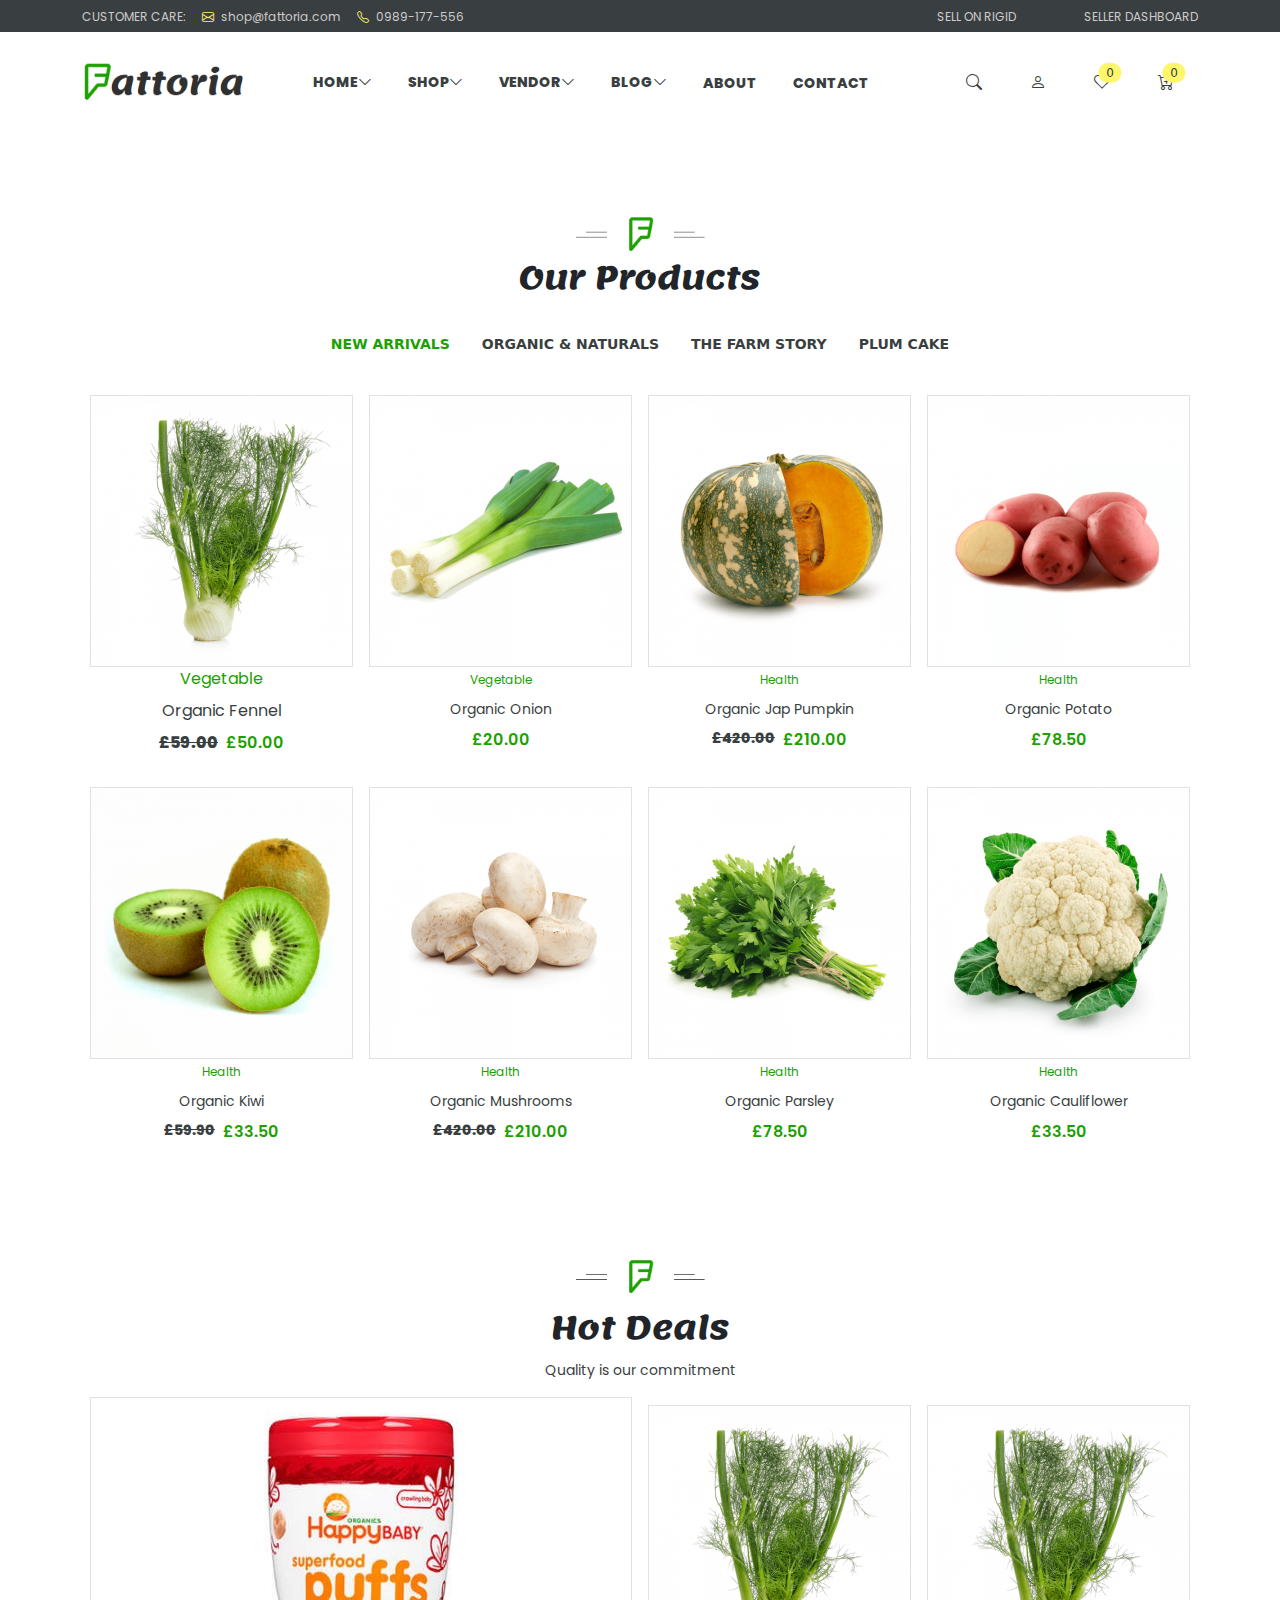
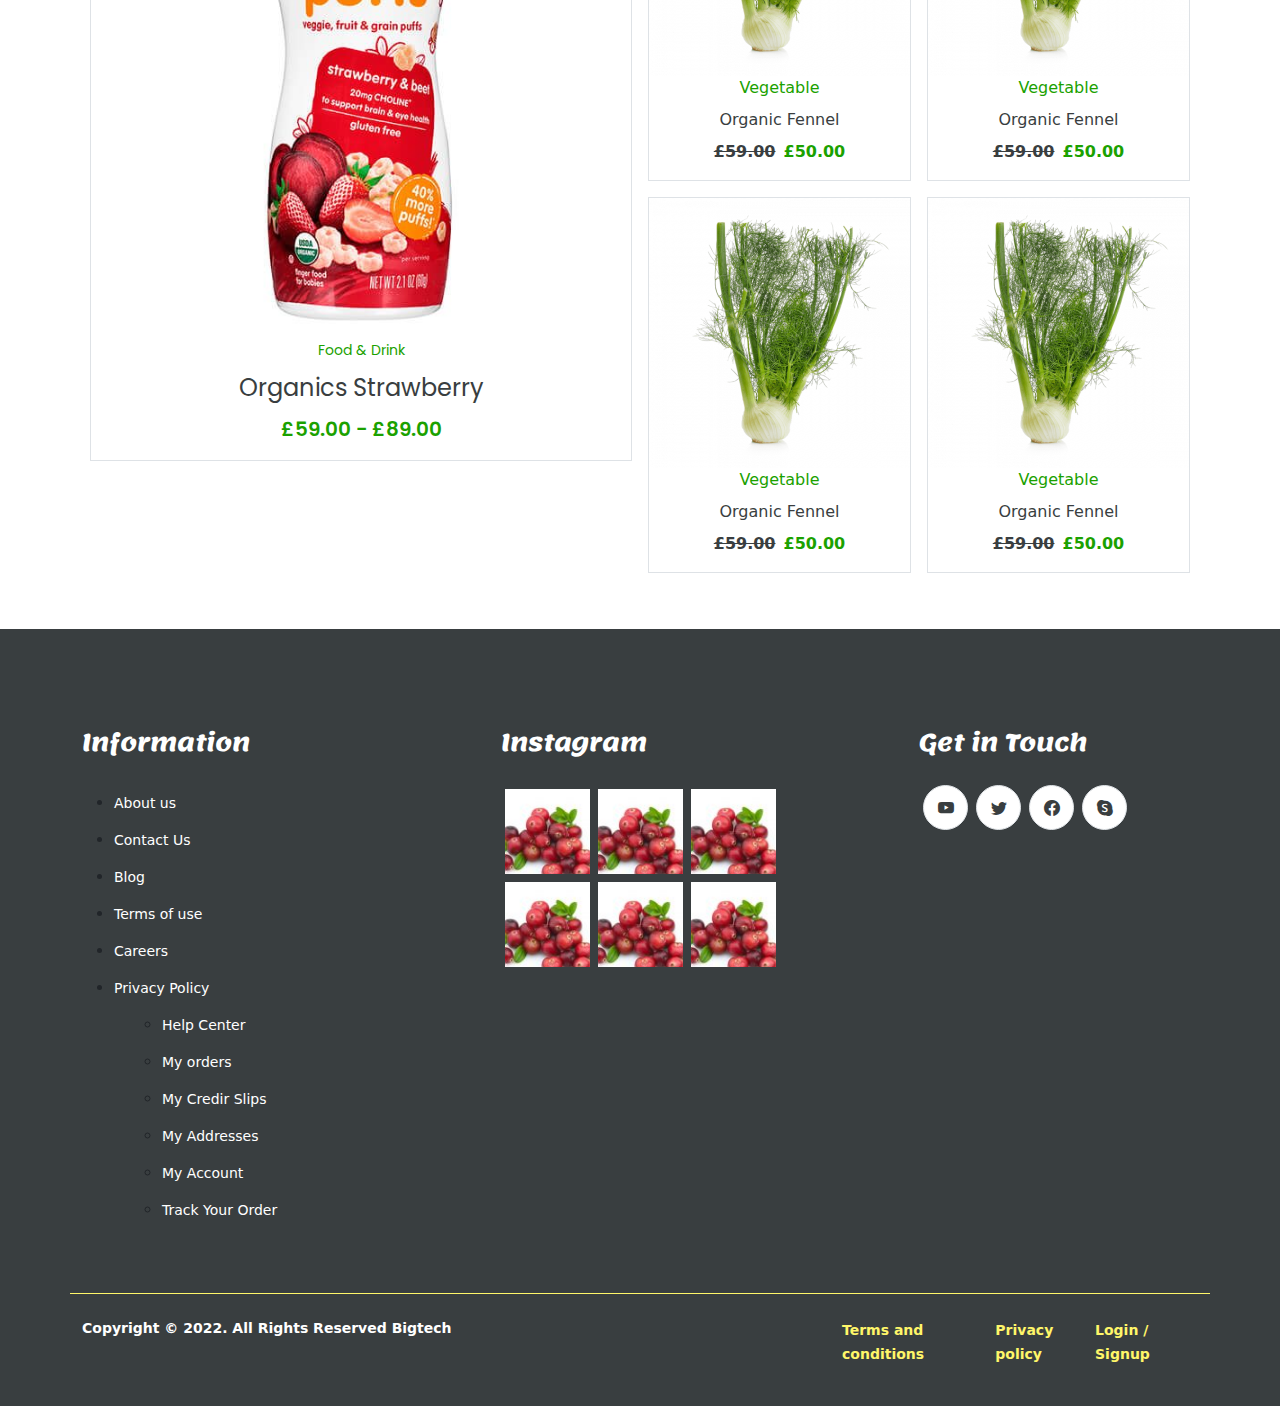
<file: shop.html>
<!DOCTYPE html>
<html lang="en">

<head>
    <meta charset="UTF-8">
    <meta http-equiv="X-UA-Compatible" content="IE=edge">
    <meta name="viewport" content="width=device-width, initial-scale=1.0">
    <title>Document</title>

    <!-- Bootstrap -->
    <link rel="stylesheet" href="css/bootstrap.min.css" type="text/css" />
    <!-- <link rel="stylesheet" href="css/demo.css" type="text/css" /> -->

    <!-- Bootstrap Icons -->
    <link rel="stylesheet" href="css/bootstrap-icons.css" type="text/css" />

    <!-- Font Family -->
    <link rel="stylesheet" href="css/font.css" type="text/css" />

    <!-- Custome CSS -->
    <link rel="stylesheet" href="css/style.css" type="text/css" />

</head>

<body>

    <!-- Sign Up -->
    <div class="modal fade" id="SignUp" tabindex="-1" aria-labelledby="exampleModalLabel" aria-hidden="true">
        <div class="modal-dialog modal-dialog-centered">
            <div class="modal-content">
                <div class="modal-header">
                    <h1 class="modal-title fs-5" id="exampleModalLabel">Sign Up</h1>
                    <button type="button" class="btn-close" data-bs-dismiss="modal" aria-label="Close"></button>
                </div>
                <div class="modal-body">
                    <form>
                        <div class="input-group mb-1">
                            <div class="d-block w-100 mb-3">
                                <span class="w-50">First name</span>
                                <input type="text" aria-label="First name"
                                    class="form-control w-100 display-inline-block">
                            </div>
                            <div class="d-block w-100 mb-3">
                                <span class="w-50">Last name</span>
                                <input type="text" aria-label="Last name"
                                    class="form-control w-100 display-inline-block">
                            </div>
                        </div>
                        <div class="mb-1">
                            <label for="exampleInputEmail1" class="form-label">Email address</label>
                            <input type="email" class="form-control" id="exampleInputEmail1"
                                aria-describedby="emailHelp">
                            <div id="emailHelp" class="form-text">We'll never share your email with anyone else.</div>
                        </div>
                        <div class="mb-1">
                            <label for="exampleInputPassword1" class="form-label">Password</label>
                            <input type="password" class="form-control" id="exampleInputPassword1">
                            <div id="passwordHelpBlock" class="form-text">
                                Your password must be 8-20 characters long, contain letters and numbers, and must not
                                contain spaces, special characters, or emoji.
                            </div>
                        </div>
                        <div class="mb-1">
                            <label for="exampleInputPassword1" class="form-label">Confirm Password</label>
                            <input type="password" class="form-control" id="exampleInputPassword1">
                        </div>
                    </form>
                </div>
                <div class="modal-footer ">
                    <a href="#" class="text-decoration-underline text-primary" data-bs-toggle="modal"
                        data-bs-target="#LogIn">Already have an Account?</a>
                    <button type="button" class="btn btn-primary ms-3">Sign Up</button>
                </div>
            </div>
        </div>
    </div>

    <!-- Log in -->
    <div class="modal fade" id="LogIn" tabindex="-1" aria-labelledby="exampleModalLabel" aria-hidden="true">
        <div class="modal-dialog modal-dialog-centered">
            <div class="modal-content">
                <div class="modal-header">
                    <h1 class="modal-title fs-5" id="exampleModalLabel">Log In</h1>
                    <button type="button" class="btn-close" data-bs-dismiss="modal" aria-label="Close"></button>
                </div>
                <div class="modal-body">
                    <form>
                        <div class="mb-3">
                            <label for="exampleInputEmail1" class="form-label">Email address</label>
                            <input type="email" class="form-control" id="exampleInputEmail1"
                                aria-describedby="emailHelp">
                            <div id="emailHelp" class="form-text">We'll never share your email with anyone else.</div>
                        </div>
                        <div class="mb-3">
                            <label for="exampleInputPassword1" class="form-label">Password</label>
                            <input type="password" class="form-control" id="exampleInputPassword1">
                            <div class="col-auto">
                                <span id="passwordHelpInline" class="form-text">
                                    Must be 8-20 characters long.
                                </span>
                            </div>
                        </div>
                    </form>
                </div>
                <div class="modal-footer">
                    <button type="button" class="btn btn-primary ms-3">Log In</button>
                </div>
            </div>
        </div>
    </div>

    <!-- Header -->
    <header>
        <div class="topbar bg-primary">
            <div class="container">
                <div class="row d-flex align-items-center">
                    <div class="col-6">
                        <div class="top-left d-flex align-items-center">
                            <div>
                                <span class="text-success">
                                    CUSTOMER CARE:
                                </span>
                            </div>
                            <ul class="list-unstyled d-flex m-0 text-success">
                                <li>
                                    <a href="#" class="text-decoration-none text-success">
                                        <i class="bi bi-envelope ms-3 me-1 text-secondary"></i>
                                        shop@fattoria.com
                                    </a>
                                </li>
                                <li>
                                    <a href="#" class="text-decoration-none text-success">
                                        <i class="bi bi-telephone ms-3 me-1 text-secondary"></i>
                                        0989-177-556
                                    </a>
                                </li>
                            </ul>
                        </div>
                    </div>
                    <div class="col-6 py-1">
                        <ul class="list-unstyled d-flex justify-content-end m-0">
                            <li class="col-8 text-end">
                                <a href="#" class="text-decoration-none text-success">
                                    SELL ON RIGID
                                </a>
                            </li>
                            <li class="col-4 text-end">
                                <a href="#" class="text-decoration-none text-success">
                                    SELLER DASHBOARD
                                </a>
                            </li>
                        </ul>
                    </div>
                </div>
            </div>
        </div>
        <div class="container py-2">
            <div class="row align-items-center">
                <div class="col-2 logo">
                    <a href="#" class="text-decoration-none">
                        <img src="images/logo.png" alt="logo" class="img-fluid">
                    </a>
                </div>
                <nav class="col-7 px-5">
                    <ul class="list-unstyled d-flex py-3 justify-content-center m-0 align-items-center">
                        <li class="me-1">
                            <a href="file:///D:/OM/BOOTSTRAP-PROJECT/index.html" class="text-decoration-none p-3 text-primary fw-bold d-flex">
                                HOME
                                <i class="bi bi-chevron-down"></i>
                            </a>
                        </li>
                        <li class="me-1">
                            <a href="#" class="text-decoration-none p-3 text-primary fw-bold d-flex">
                                SHOP
                                <i class="bi bi-chevron-down"></i>
                            </a>
                        </li>
                        <li class="me-1">
                            <a href="#" class="text-decoration-none p-3 text-primary fw-bold d-flex">
                                VENDOR
                                <i class="bi bi-chevron-down"></i>
                            </a>
                        </li>
                        <li class="me-1">
                            <a href="#" class="text-decoration-none p-3 text-primary fw-bold d-flex">
                                BLOG
                                <i class="bi bi-chevron-down"></i>
                            </a>
                        </li>
                        <li class="me-1">
                            <a href="#" class="text-decoration-none p-3 text-primary fw-bold">
                                ABOUT
                            </a>
                        </li>
                        <li class="me-1">
                            <a href="file:///D:/OM/BOOTSTRAP-PROJECT/contact.html" class="text-decoration-none p-3 text-primary fw-bold">
                                CONTACT
                            </a>
                        </li>
                    </ul>
                </nav>
                <div class="cta-btns col-3 d-flex justify-content-end">
                    <div class="mx-4">
                        <a href="#" class="text-primary fw-bold fs-6">
                            <i class="bi bi-search"></i>
                        </a>
                    </div>
                    <div class="mx-4">
                        <a href="#" class="text-primary fw-bold fs-6" data-bs-toggle="modal" data-bs-target="#SignUp">
                            <i class="bi bi-person"></i>
                        </a>
                    </div>
                    <div class="mx-4">
                        <a href="#" class="text-primary fw-bold fs-6 position-relative">
                            <i class="bi bi-suit-heart"></i>
                            <span
                                class="position-absolute top-0 start-100 translate-middle badge rounded-pill bg-secondary text-primary fw-light">
                                0
                            </span>
                        </a>
                    </div>
                    <div class="mx-4">
                        <a href="#" class="text-primary fw-bold fs-6 position-relative">
                            <i class="bi bi-cart-plus"></i>
                            <span
                                class="position-absolute top-0 start-100 translate-middle badge rounded-pill bg-secondary text-primary fw-light">
                                0
                            </span>
                        </a>
                    </div>
                </div>
            </div>
        </div>
    </header>

    <main>
        <!-- s-4 -->
        <section class="s-4 py-80">
            <div class="container">
                <div class="row justify-content-center">
                    <div class="heading col-12 text-center">
                        <div class="com-logo col-12 text-center">
                            <img src="images/section-f-logo.png" alt="f-logo" class="img-fluid">
                        </div>
                        <span class="fs-2 fw-bold">
                            Our Products
                        </span>
                    </div>
                    <div class="tab col-12 py-4">
                        <ul class="nav justify-content-center">
                            <li class="nav-item">
                                <a class="nav-link show active fw-bold" aria-current="page" href="#NewArrivals"
                                    data-bs-toggle="tab">
                                    NEW ARRIVALS
                                </a>
                            </li>
                            <li class="nav-item">
                                <a class="nav-link fw-bold" href="#Organic" data-bs-toggle="tab">
                                    ORGANIC & NATURALS
                                </a>
                            </li>
                            <li class="nav-item">
                                <a class="nav-link fw-bold" href="#farmStory" data-bs-toggle="tab">
                                    THE FARM STORY
                                </a>
                            </li>
                            <li class="nav-item">
                                <a class="nav-link fw-bold" href="#plumCake" data-bs-toggle="tab">
                                    PLUM CAKE
                                </a>
                            </li>
                        </ul>
                    </div>

                    <div class="tab-content">


                        <!-- New Arrivals -->
                        <div class="tabs tab-pane show active" id="NewArrivals">
                            <div class="d-flex">
                                <div class="tab-items col-3 p-2">
                                    <div class="tabs-table">
                                        <div class="img border overflow-hidden position-relative">
                                            <img src="images/tab-4-1.png" alt="" class="image-fluid">
                                            <!-- <div class="extra-link position-absolute bg-warning w-100 top-50 opacity-50 left-0 translate-middle-y">
                                                    <div class="py-4 text-center position-relative">
                                                        <span class="s1 cta-search btn bg-white rounded-circle position-absolute text-center">
                                                            <a href="#" class="d-inline-block">
                                                                <i class="bi bi-search text-warning"></i>
                                                            </a>
                                                        </span>
                                                        <span class="s2 cta-search btn bg-white rounded-circle py-2 position-absolute start-100">
                                                            <a href="#" class="d-inline-block">
                                                                <i class="bi bi-cart-plus text-warning"></i>
                                                            </a>
                                                        </span>
                                                    </div>
                                                </div> -->
                                        </div>
                                        <div class="text-center">
                                            <span class="text-warning">
                                                Vegetable
                                            </span>
                                            <p class="py-2 m-0 text-primary">
                                                Organic Fennel
                                            </p>
                                            <div class="price d-flex justify-content-center">
                                                <p class="text-primary px-1 fw-bold">
                                                    <del>
                                                        £59.00
                                                    </del>
                                                </p>
                                                <p class="text-warning px-1 fs-6 fw-semibold">
                                                    £50.00
                                                </p>
                                            </div>
                                        </div>
                                    </div>
                                </div>
                                <div class="tab-items col-3 p-2">
                                    <div class="tabs-table">
                                        <div class="img border overflow-hidden">
                                            <img src="images/tab-4-2.png" alt="" class="image-fluid">
                                        </div>
                                        <div class="text-center tab-content">
                                            <span class="text-warning">
                                                Vegetable
                                            </span>
                                            <p class="py-2 m-0 text-primary">
                                                Organic Onion
                                            </p>
                                            <div class="price d-flex justify-content-center">
                                                <p class="text-warning px-1 fs-6 fw-semibold">
                                                    £20.00
                                                </p>
                                            </div>
                                        </div>
                                    </div>
                                </div>
                                <div class="tab-items col-3 p-2">
                                    <div class="tabs-table ">
                                        <div class="img border overflow-hidden">
                                            <img src="images/tab-4-3.png" alt="" class="image-fluid">
                                        </div>
                                        <div class="text-center tab-content">
                                            <span class="text-warning">
                                                Health
                                            </span>
                                            <p class="py-2 m-0 text-primary">
                                                Organic Jap Pumpkin
                                            </p>
                                            <div class="price d-flex justify-content-center">
                                                <p class="text-primary px-1 fw-bold">
                                                    <del>
                                                        £420.00
                                                    </del>
                                                </p>
                                                <p class="text-warning px-1 fs-6 fw-semibold">
                                                    £210.00
                                                </p>
                                            </div>
                                        </div>
                                    </div>
                                </div>
                                <div class="tab-items col-3 p-2">
                                    <div class="tabs-table ">
                                        <div class="img border overflow-hidden">
                                            <img src="images/tab-4-4.png" alt="" class="image-fluid">
                                        </div>
                                        <div class="text-center tab-content">
                                            <span class="text-warning">
                                                Health
                                            </span>
                                            <p class="py-2 m-0 text-primary">
                                                Organic Potato
                                            </p>
                                            <div class="price d-flex justify-content-center">
                                                <p class="text-warning px-1 fs-6 fw-semibold">
                                                    £78.50
                                                </p>
                                            </div>
                                        </div>
                                    </div>
                                </div>
                            </div>
                            <div class="d-flex">
                                <div class="tab-items col-3 p-2">
                                    <div class="tabs-table ">
                                        <div class="img border overflow-hidden">
                                            <img src="images/tab-4-5.png" alt="" class="image-fluid">
                                        </div>
                                        <div class="text-center tab-content">
                                            <span class="text-warning">
                                                Health
                                            </span>
                                            <p class="py-2 m-0 text-primary">
                                                Organic Kiwi
                                            </p>
                                            <div class="price d-flex justify-content-center">
                                                <p class="text-primary px-1 fw-bold">
                                                    <del>
                                                        £59.90
                                                    </del>
                                                </p>
                                                <p class="text-warning px-1 fs-6 fw-semibold">
                                                    £33.50
                                                </p>
                                            </div>
                                        </div>
                                    </div>
                                </div>
                                <div class="tab-items col-3 p-2">
                                    <div class="tabs-table ">
                                        <div class="img border overflow-hidden">
                                            <img src="images/tab-4-6.png" alt="" class="image-fluid">
                                        </div>
                                        <div class="text-center tab-content">
                                            <span class="text-warning">
                                                Health
                                            </span>
                                            <p class="py-2 m-0 text-primary">
                                                Organic Mushrooms
                                            </p>
                                            <div class="price d-flex justify-content-center">
                                                <p class="text-primary px-1 fw-bold">
                                                    <del>
                                                        £420.00
                                                    </del>
                                                </p>
                                                <p class="text-warning px-1 fs-6 fw-semibold">
                                                    £210.00
                                                </p>
                                            </div>
                                        </div>
                                    </div>
                                </div>
                                <div class="tab-items col-3 p-2">
                                    <div class="tabs-table ">
                                        <div class="img border overflow-hidden">
                                            <img src="images/tab-4-7.png" alt="" class="image-fluid">
                                        </div>
                                        <div class="text-center tab-content">
                                            <span class="text-warning">
                                                Health
                                            </span>
                                            <p class="py-2 m-0 text-primary">
                                                Organic Parsley
                                            </p>
                                            <div class="price d-flex justify-content-center">
                                                <p class="text-warning px-1 fs-6 fw-semibold">
                                                    £78.50
                                                </p>
                                            </div>
                                        </div>
                                    </div>
                                </div>
                                <div class="tab-items col-3 p-2">
                                    <div class="tabs-table ">
                                        <div class="img border overflow-hidden">
                                            <img src="images/tab-4-8.png" alt="" class="image-fluid">
                                        </div>
                                        <div class="text-center tab-content">
                                            <span class="text-warning">
                                                Health
                                            </span>
                                            <p class="py-2 m-0 text-primary">
                                                Organic Cauliflower
                                            </p>
                                            <div class="price d-flex justify-content-center">
                                                <p class="text-warning px-1 fs-6 fw-semibold">
                                                    £33.50
                                                </p>
                                            </div>
                                        </div>
                                    </div>
                                </div>
                            </div>
                        </div>

                        <!-- Organic -->
                        <div class="tabs tab-pane" id="Organic">
                            <div class="d-flex">
                                <div class="tab-items col-3 p-2">
                                    <div class="tabs-table ">
                                        <div class="img border overflow-hidden">
                                            <img src="images/tab-4-2-1.png" alt="" class="image-fluid">
                                        </div>
                                        <div class="text-center tab-content">
                                            <span class="text-warning">
                                                Food & Drink
                                            </span>
                                            <p class="py-2 m-0 text-primary">
                                                Organic Cinnamon Crunch
                                            </p>
                                            <div class="price d-flex justify-content-center">
                                                <p class="text-warning px-1 fs-6 fw-semibold">
                                                    £23.00
                                                </p>
                                            </div>
                                        </div>
                                    </div>
                                </div>
                                <div class="tab-items col-3 p-2">
                                    <div class="tabs-table">
                                        <div class="img border overflow-hidden">
                                            <img src="images/tab-4-2-2.png" alt="" class="image-fluid">
                                        </div>
                                        <div class="text-center tab-content">
                                            <span class="text-warning">
                                                Food & Drink
                                            </span>
                                            <p class="py-2 m-0 text-primary">
                                                Fattoria Organic Honeycrisp
                                            </p>
                                            <div class="price d-flex justify-content-center">
                                                <p class="text-warning px-1 fs-6 fw-semibold">
                                                    £70.00
                                                </p>
                                            </div>
                                        </div>
                                    </div>
                                </div>
                                <div class="tab-items col-3 p-2">
                                    <div class="tabs-table ">
                                        <div class="img border overflow-hidden">
                                            <img src="images/tab-4-2-3.png" alt="" class="image-fluid">
                                        </div>
                                        <div class="text-center tab-content">
                                            <span class="text-warning">
                                                Health
                                            </span>
                                            <p class="py-2 m-0 text-primary">
                                                Fattoria Organic Fuji
                                            </p>
                                            <div class="price d-flex justify-content-center">
                                                <p class="text-warning px-1 fs-6 fw-semibold">
                                                    £39.00
                                                </p>
                                            </div>
                                        </div>
                                    </div>
                                </div>
                                <div class="tab-items col-3 p-2">
                                    <div class="tabs-table ">
                                        <div class="img border overflow-hidden">
                                            <img src="images/tab-4-2-4.png" alt="" class="image-fluid">
                                        </div>
                                        <div class="text-center tab-content">
                                            <span class="text-warning">
                                                Health
                                            </span>
                                            <p class="py-2 m-0 text-primary">
                                                Fattoria Organic Bartlett
                                            </p>
                                            <div class="price d-flex justify-content-center">
                                                <p class="text-warning px-1 fs-6 fw-semibold">
                                                    £40.00
                                                </p>
                                            </div>
                                        </div>
                                    </div>
                                </div>
                            </div>
                            <div class="d-flex">
                                <div class="tab-items col-3 p-2">
                                    <div class="tabs-table ">
                                        <div class="img border overflow-hidden">
                                            <img src="images/tab-4-2-5.png" alt="" class="image-fluid">
                                        </div>
                                        <div class="text-center tab-content">
                                            <span class="text-warning">
                                                Health
                                            </span>
                                            <p class="py-2 m-0 text-primary">
                                                Fattoria organic apple
                                            </p>
                                            <div class="price d-flex justify-content-center">
                                                <p class="text-warning px-1 fs-6 fw-semibold">
                                                    £55.00
                                                </p>
                                            </div>
                                        </div>
                                    </div>
                                </div>
                                <div class="tab-items col-3 p-2">
                                    <div class="tabs-table ">
                                        <div class="img border overflow-hidden">
                                            <img src="images/tab-4-2-6.png" alt="" class="image-fluid">
                                        </div>
                                        <div class="text-center tab-content">
                                            <span class="text-warning">
                                                Health
                                            </span>
                                            <p class="py-2 m-0 text-primary">
                                                Organic green anjou
                                            </p>
                                            <div class="price d-flex justify-content-center">
                                                <p class="text-warning px-1 fs-6 fw-semibold">
                                                    £55.00
                                                </p>
                                            </div>
                                        </div>
                                    </div>
                                </div>
                                <div class="tab-items col-3 p-2">
                                    <div class="tabs-table ">
                                        <div class="img border overflow-hidden">
                                            <img src="images/tab-4-2-7.png" alt="" class="image-fluid">
                                        </div>
                                        <div class="text-center tab-content">
                                            <span class="text-warning">
                                                Health
                                            </span>
                                            <p class="py-2 m-0 text-primary">
                                                Organic Sweetcherries Smallclams
                                            </p>
                                            <div class="price d-flex justify-content-center">
                                                <p class="text-warning px-1 fs-6 fw-semibold">
                                                    £385.00
                                                </p>
                                            </div>
                                        </div>
                                    </div>
                                </div>
                                <div class="tab-items col-3 p-2">
                                    <div class="tabs-table ">
                                        <div class="img border overflow-hidden">
                                            <img src="images/tab-4-2-8.png" alt="" class="image-fluid">
                                        </div>
                                        <div class="text-center tab-content">
                                            <span class="text-warning">
                                                Health
                                            </span>
                                            <p class="py-2 m-0 text-primary">
                                                Organic Sweet Cherries
                                            </p>
                                            <div class="price d-flex justify-content-center">
                                                <p class="text-primary px-1 fw-bold">
                                                    <del>
                                                        £89.00
                                                    </del>
                                                </p>
                                                <p class="text-warning px-1 fs-6 fw-semibold">
                                                    £79.00
                                                </p>
                                            </div>
                                        </div>
                                    </div>
                                </div>
                            </div>
                        </div>

                        <!-- Farm Story -->
                        <div class="tabs tab-pane" id="farmStory">
                            <div class="d-flex">
                                <div class="tab-items col-3 p-2">
                                    <div class="tabs-table ">
                                        <div class="img border overflow-hidden">
                                            <img src="images/tab-4-3-1.png" alt="" class="image-fluid">
                                        </div>
                                        <div class="text-center tab-content">
                                            <span class="text-warning">
                                                Food & Drink
                                            </span>
                                            <p class="py-2 m-0 text-primary">
                                                Organic Cinnamon Crunch
                                            </p>
                                            <div class="price d-flex justify-content-center">
                                                <p class="text-warning px-1 fs-6 fw-semibold">
                                                    £23.00
                                                </p>
                                            </div>
                                        </div>
                                    </div>
                                </div>
                                <div class="tab-items col-3 p-2">
                                    <div class="tabs-table">
                                        <div class="img border overflow-hidden">
                                            <img src="images/tab-4-3-2.png" alt="" class="image-fluid">
                                        </div>
                                        <div class="text-center tab-content">
                                            <span class="text-warning">
                                                Food & Drink
                                            </span>
                                            <p class="py-2 m-0 text-primary">
                                                Fattoria Organic Honeycrisp
                                            </p>
                                            <div class="price d-flex justify-content-center">
                                                <p class="text-warning px-1 fs-6 fw-semibold">
                                                    £70.00
                                                </p>
                                            </div>
                                        </div>
                                    </div>
                                </div>
                                <div class="tab-items col-3 p-2">
                                    <div class="tabs-table ">
                                        <div class="img border overflow-hidden">
                                            <img src="images/tab-4-3-3.png" alt="" class="image-fluid">
                                        </div>
                                        <div class="text-center tab-content">
                                            <span class="text-warning">
                                                Health
                                            </span>
                                            <p class="py-2 m-0 text-primary">
                                                Fattoria Organic Fuji
                                            </p>
                                            <div class="price d-flex justify-content-center">
                                                <p class="text-warning px-1 fs-6 fw-semibold">
                                                    £39.00
                                                </p>
                                            </div>
                                        </div>
                                    </div>
                                </div>
                                <div class="tab-items col-3 p-2">
                                    <div class="tabs-table ">
                                        <div class="img border overflow-hidden">
                                            <img src="images/tab-4-3-4.png" alt="" class="image-fluid">
                                        </div>
                                        <div class="text-center tab-content">
                                            <span class="text-warning">
                                                Health
                                            </span>
                                            <p class="py-2 m-0 text-primary">
                                                Fattoria Organic Bartlett
                                            </p>
                                            <div class="price d-flex justify-content-center">
                                                <p class="text-warning px-1 fs-6 fw-semibold">
                                                    £40.00
                                                </p>
                                            </div>
                                        </div>
                                    </div>
                                </div>
                            </div>
                            <div class="d-flex">
                                <div class="tab-items col-3 p-2">
                                    <div class="tabs-table ">
                                        <div class="img border overflow-hidden">
                                            <img src="images/tab-4-3-5.png" alt="" class="image-fluid">
                                        </div>
                                        <div class="text-center tab-content">
                                            <span class="text-warning">
                                                Health
                                            </span>
                                            <p class="py-2 m-0 text-primary">
                                                Fattoria organic apple
                                            </p>
                                            <div class="price d-flex justify-content-center">
                                                <p class="text-warning px-1 fs-6 fw-semibold">
                                                    £55.00
                                                </p>
                                            </div>
                                        </div>
                                    </div>
                                </div>
                                <div class="tab-items col-3 p-2">
                                    <div class="tabs-table ">
                                        <div class="img border overflow-hidden">
                                            <img src="images/tab-4-3-6.png" alt="" class="image-fluid">
                                        </div>
                                        <div class="text-center tab-content">
                                            <span class="text-warning">
                                                Health
                                            </span>
                                            <p class="py-2 m-0 text-primary">
                                                Organic green anjou
                                            </p>
                                            <div class="price d-flex justify-content-center">
                                                <p class="text-warning px-1 fs-6 fw-semibold">
                                                    £55.00
                                                </p>
                                            </div>
                                        </div>
                                    </div>
                                </div>
                                <div class="tab-items col-3 p-2">
                                    <div class="tabs-table ">
                                        <div class="img border overflow-hidden">
                                            <img src="images/tab-4-3-7.png" alt="" class="image-fluid">
                                        </div>
                                        <div class="text-center tab-content">
                                            <span class="text-warning">
                                                Health
                                            </span>
                                            <p class="py-2 m-0 text-primary">
                                                Organic Sweetcherries Smallclams
                                            </p>
                                            <div class="price d-flex justify-content-center">
                                                <p class="text-warning px-1 fs-6 fw-semibold">
                                                    £385.00
                                                </p>
                                            </div>
                                        </div>
                                    </div>
                                </div>
                                <div class="tab-items col-3 p-2">
                                    <div class="tabs-table ">
                                        <div class="img border overflow-hidden">
                                            <img src="images/tab-4-3-8.jpg" alt="" class="image-fluid">
                                        </div>
                                        <div class="text-center tab-content">
                                            <span class="text-warning">
                                                Health
                                            </span>
                                            <p class="py-2 m-0 text-primary">
                                                Organic Sweet Cherries
                                            </p>
                                            <div class="price d-flex justify-content-center">
                                                <p class="text-primary px-1 fw-bold">
                                                    <del>
                                                        £89.00
                                                    </del>
                                                </p>
                                                <p class="text-warning px-1 fs-6 fw-semibold">
                                                    £79.00
                                                </p>
                                            </div>
                                        </div>
                                    </div>
                                </div>
                            </div>
                        </div>

                        <!-- Plum Cake -->
                        <div class="tabs tab-pane" id="plumCake">
                            <div class="d-flex">
                                <div class="tab-items col-3 p-2">
                                    <div class="tabs-table ">
                                        <div class="img border overflow-hidden">
                                            <img src="images/tab-4-4-1.png" alt="" class="image-fluid">
                                        </div>
                                        <div class="text-center tab-content">
                                            <span class="text-warning">
                                                Vegetable
                                            </span>
                                            <p class="py-2 m-0 text-primary">
                                                Organic Fennel
                                            </p>
                                            <div class="price d-flex justify-content-center">
                                                <p class="text-primary px-1 fw-bold">
                                                    <del>
                                                        £59.00
                                                    </del>
                                                </p>
                                                <p class="text-warning px-1 fs-6 fw-semibold">
                                                    £50.00
                                                </p>
                                            </div>
                                        </div>
                                    </div>
                                </div>
                                <div class="tab-items col-3 p-2">
                                    <div class="tabs-table">
                                        <div class="img border overflow-hidden">
                                            <img src="images/tab-4-4-2.png" alt="" class="image-fluid">
                                        </div>
                                        <div class="text-center tab-content">
                                            <span class="text-warning">
                                                Vegetable
                                            </span>
                                            <p class="py-2 m-0 text-primary">
                                                Organic Onion
                                            </p>
                                            <div class="price d-flex justify-content-center">
                                                <p class="text-warning px-1 fs-6 fw-semibold">
                                                    £20.00
                                                </p>
                                            </div>
                                        </div>
                                    </div>
                                </div>
                                <div class="tab-items col-3 p-2">
                                    <div class="tabs-table ">
                                        <div class="img border overflow-hidden">
                                            <img src="images/tab-4-4-3.png" alt="" class="image-fluid">
                                        </div>
                                        <div class="text-center tab-content">
                                            <span class="text-warning">
                                                Health
                                            </span>
                                            <p class="py-2 m-0 text-primary">
                                                Organic Jap Pumpkin
                                            </p>
                                            <div class="price d-flex justify-content-center">
                                                <p class="text-primary px-1 fw-bold">
                                                    <del>
                                                        £420.00
                                                    </del>
                                                </p>
                                                <p class="text-warning px-1 fs-6 fw-semibold">
                                                    £210.00
                                                </p>
                                            </div>
                                        </div>
                                    </div>
                                </div>
                                <div class="tab-items col-3 p-2">
                                    <div class="tabs-table ">
                                        <div class="img border overflow-hidden">
                                            <img src="images/tab-4-4-4.jpg" alt="" class="image-fluid">
                                        </div>
                                        <div class="text-center tab-content">
                                            <span class="text-warning">
                                                Health
                                            </span>
                                            <p class="py-2 m-0 text-primary">
                                                Organic Potato
                                            </p>
                                            <div class="price d-flex justify-content-center">
                                                <p class="text-warning px-1 fs-6 fw-semibold">
                                                    £78.50
                                                </p>
                                            </div>
                                        </div>
                                    </div>
                                </div>
                            </div>
                            <div class="d-flex">
                                <div class="tab-items col-3 p-2">
                                    <div class="tabs-table ">
                                        <div class="img border overflow-hidden">
                                            <img src="images/tab-4-4-5.png" alt="" class="image-fluid">
                                        </div>
                                        <div class="text-center tab-content">
                                            <span class="text-warning">
                                                Health
                                            </span>
                                            <p class="py-2 m-0 text-primary">
                                                Organic Kiwi
                                            </p>
                                            <div class="price d-flex justify-content-center">
                                                <p class="text-primary px-1 fw-bold">
                                                    <del>
                                                        £59.90
                                                    </del>
                                                </p>
                                                <p class="text-warning px-1 fs-6 fw-semibold">
                                                    £33.50
                                                </p>
                                            </div>
                                        </div>
                                    </div>
                                </div>
                                <div class="tab-items col-3 p-2">
                                    <div class="tabs-table ">
                                        <div class="img border overflow-hidden">
                                            <img src="images/tab-4-4-6.png" alt="" class="image-fluid">
                                        </div>
                                        <div class="text-center tab-content">
                                            <span class="text-warning">
                                                Health
                                            </span>
                                            <p class="py-2 m-0 text-primary">
                                                Organic Mushrooms
                                            </p>
                                            <div class="price d-flex justify-content-center">
                                                <p class="text-primary px-1 fw-bold">
                                                    <del>
                                                        £420.00
                                                    </del>
                                                </p>
                                                <p class="text-warning px-1 fs-6 fw-semibold">
                                                    £210.00
                                                </p>
                                            </div>
                                        </div>
                                    </div>
                                </div>
                                <div class="tab-items col-3 p-2">
                                    <div class="tabs-table ">
                                        <div class="img border overflow-hidden">
                                            <img src="images/tab-4-4-7.png" alt="" class="image-fluid">
                                        </div>
                                        <div class="text-center tab-content">
                                            <span class="text-warning">
                                                Health
                                            </span>
                                            <p class="py-2 m-0 text-primary">
                                                Organic Parsley
                                            </p>
                                            <div class="price d-flex justify-content-center">
                                                <p class="text-warning px-1 fs-6 fw-semibold">
                                                    £78.50
                                                </p>
                                            </div>
                                        </div>
                                    </div>
                                </div>
                                <div class="tab-items col-3 p-2">
                                    <div class="tabs-table ">
                                        <div class="img border overflow-hidden">
                                            <img src="images/tab-4-4-8.png" alt="" class="image-fluid">
                                        </div>
                                        <div class="text-center tab-content">
                                            <span class="text-warning">
                                                Health
                                            </span>
                                            <p class="py-2 m-0 text-primary">
                                                Organic Cauliflower
                                            </p>
                                            <div class="price d-flex justify-content-center">
                                                <p class="text-warning px-1 fs-6 fw-semibold">
                                                    £33.50
                                                </p>
                                            </div>
                                        </div>
                                    </div>
                                </div>
                            </div>
                        </div>
                    </div>
                </div>
            </div>
        </section>

        <!-- s-6 -->
        <section class="s-6 pb-5">
            <div class="container">
                <div class="row">
                    <div class="heading col-12 text-center">
                        <div class="com-logo col-12 text-center py-2">
                            <img src="images/section-f-logo.png" alt="f-logo" class="img-fluid">
                        </div>
                        <div>
                            <span class="fs-2 fw-bold">
                                Hot Deals
                            </span>
                            <p class="text-primary mt-2">
                                Quality is our commitment
                            </p>
                        </div>
                    </div>
                    <div class="col-12 d-flex">
                        <div class="col-6 px-2 overflow-hidden">
                            <div class="border">
                                <div class="img">
                                    <img src="images/s-6-1.jpg" alt="" class="img-fluid">
                                </div>
                                <div class="text-center pro-info">
                                    <span class="text-warning">
                                        Food & Drink
                                    </span>
                                    <p class="py-2 m-0 text-primary fs-4">
                                        Organics Strawberry
                                    </p>
                                    <div class="price d-flex justify-content-center">
                                        <p class="text-warning px-1 fs-5 fw-semibold">
                                            £59.00 - £89.00
                                        </p>
                                    </div>
                                </div>
                            </div>
                        </div>
                        <div class="col-6">
                            <div class="right-items d-flex">
                                <div class="col-6">
                                    <div class="tab-items p-2">
                                        <div class="tabs-table border">
                                            <div class="img overflow-hidden">
                                                <img src="images/s-6-2.png" alt="" class="image-fluid">
                                            </div>
                                            <div class="text-center">
                                                <span class="text-warning">
                                                    Vegetable
                                                </span>
                                                <p class="py-2 m-0 text-primary">
                                                    Organic Fennel
                                                </p>
                                                <div class="price d-flex justify-content-center">
                                                    <p class="text-primary px-1 fw-bold">
                                                        <del>
                                                            £59.00
                                                        </del>
                                                    </p>
                                                    <p class="text-warning px-1 fs-6 fw-semibold">
                                                        £50.00
                                                    </p>
                                                </div>
                                            </div>
                                        </div>
                                    </div>
                                </div>
                                <div class="col-6">
                                    <div class="tab-items p-2">
                                        <div class="tabs-table border">
                                            <div class="img overflow-hidden">
                                                <img src="images/s-6-2.png" alt="" class="image-fluid">
                                            </div>
                                            <div class="text-center">
                                                <span class="text-warning">
                                                    Vegetable
                                                </span>
                                                <p class="py-2 m-0 text-primary">
                                                    Organic Fennel
                                                </p>
                                                <div class="price d-flex justify-content-center">
                                                    <p class="text-primary px-1 fw-bold">
                                                        <del>
                                                            £59.00
                                                        </del>
                                                    </p>
                                                    <p class="text-warning px-1 fs-6 fw-semibold">
                                                        £50.00
                                                    </p>
                                                </div>
                                            </div>
                                        </div>
                                    </div>
                                </div>
                            </div>
                            <div class="right-items d-flex">
                                <div class="col-6">
                                    <div class="tab-items p-2">
                                        <div class="tabs-table border">
                                            <div class="img overflow-hidden">
                                                <img src="images/s-6-2.png" alt="" class="image-fluid">
                                            </div>
                                            <div class="text-center">
                                                <span class="text-warning">
                                                    Vegetable
                                                </span>
                                                <p class="py-2 m-0 text-primary">
                                                    Organic Fennel
                                                </p>
                                                <div class="price d-flex justify-content-center">
                                                    <p class="text-primary px-1 fw-bold">
                                                        <del>
                                                            £59.00
                                                        </del>
                                                    </p>
                                                    <p class="text-warning px-1 fs-6 fw-semibold">
                                                        £50.00
                                                    </p>
                                                </div>
                                            </div>
                                        </div>
                                    </div>
                                </div>
                                <div class="col-6">
                                    <div class="tab-items p-2">
                                        <div class="tabs-table border">
                                            <div class="img overflow-hidden">
                                                <img src="images/s-6-2.png" alt="" class="image-fluid">
                                            </div>
                                            <div class="text-center">
                                                <span class="text-warning">
                                                    Vegetable
                                                </span>
                                                <p class="py-2 m-0 text-primary">
                                                    Organic Fennel
                                                </p>
                                                <div class="price d-flex justify-content-center">
                                                    <p class="text-primary px-1 fw-bold">
                                                        <del>
                                                            £59.00
                                                        </del>
                                                    </p>
                                                    <p class="text-warning px-1 fs-6 fw-semibold">
                                                        £50.00
                                                    </p>
                                                </div>
                                            </div>
                                        </div>
                                    </div>
                                </div>
                            </div>
                        </div>
                    </div>
                </div>
            </div>
        </section>
    </main>

    <footer class="pt-5 bg-primary">
        <div class="container">
            <div class="row border-bottom border-secondary">
                <div class="footer-content d-flex py-5 flex-wrap justify-content-between">
                    <div class="col-4 col-sm-6 col-md-6 col-lg-3 col-xl-3">
                        <div class="heading mb-4">
                            <div>
                                <span class="fs-4 text-white fw-bold">
                                    Information
                                </span<>
                            </div>
                        </div>
                        <div>
                            <ul>
                                <li>
                                    <a href="#"
                                        class="text-decoration-none text-white fs-14 py-2 d-inline-block">
                                        About us
                                    </a>
                                </li>
                                <li>
                                    <a href="#"
                                        class="text-decoration-none text-white fs-14 py-2 d-inline-block">
                                        Contact Us
                                    </a>
                                </li>
                                <li>
                                    <a href="#"
                                        class="text-decoration-none text-white fs-14 py-2 d-inline-block">
                                        Blog
                                    </a>
                                </li>
                                <li>
                                    <a href="#"
                                        class="text-decoration-none text-white fs-14 py-2 d-inline-block">
                                        Terms of use
                                    </a>
                                </li>
                                <li>
                                    <a href="#"
                                        class="text-decoration-none text-white fs-14 py-2 d-inline-block">
                                        Careers
                                    </a>
                                </li>
                                <li>
                                    <a href="#" class="text-decoration-none text-white fs-14 py-2 d-inline-block">
                                        Privacy Policy
                                    </a>
                                    <ul class="ps-5 ">
                                        <li>
                                            <a href="#"
                                                class="text-decoration-none text-white fs-14 py-2 d-inline-block">
                                                Help Center
                                            </a>
                                        </li>
                                        <li>
                                            <a href="#"
                                                class="text-decoration-none text-white fs-14 py-2 d-inline-block">
                                                My orders
                                            </a>
                                        </li>
                                        <li>
                                            <a href="#"
                                                class="text-decoration-none text-white fs-14 py-2 d-inline-block">
                                                My Credir Slips
                                            </a>
                                        </li>
                                        <li>
                                            <a href="#"
                                                class="text-decoration-none text-white fs-14 py-2 d-inline-block">
                                                My Addresses
                                            </a>
                                        </li>
                                        <li>
                                            <a href="#"
                                                class="text-decoration-none text-white fs-14 py-2 d-inline-block">
                                                My Account
                                            </a>
                                        </li>
                                        <li>
                                            <a href="#"
                                                class="text-decoration-none text-white fs-14 py-2 d-inline-block">
                                                Track Your Order
                                            </a>
                                        </li>
                                    </ul>
                                </li>

                            </ul>
                        </div>
                    </div>
                    <div class="col-4 col-sm-6 col-md-6 col-lg-3 col-xl-3">
                        <div class="heading mb-4">
                            <div>
                                <span class="fs-4 text-white fw-bold">
                                    Instagram
                                </span<>
                            </div>
                        </div>
                        <div>
                            <ul class="list-unstyled d-flex flex-wrap">
                                <li class="col-4 p-1">
                                    <div>
                                        <img src="images/fattoria-gallery-fruit.jpg" alt="footer" class="img-fluid">
                                    </div>
                                </li>
                                <li class="col-4 p-1">
                                    <div>
                                        <img src="images/fattoria-gallery-fruit.jpg" alt="footer" class="img-fluid">
                                    </div>
                                </li>
                                <li class="col-4 p-1">
                                    <div>
                                        <img src="images/fattoria-gallery-fruit.jpg" alt="footer" class="img-fluid">
                                    </div>
                                </li>
                                <li class="col-4 p-1">
                                    <div>
                                        <img src="images/fattoria-gallery-fruit.jpg" alt="footer" class="img-fluid">
                                    </div>
                                </li>
                                <li class="col-4 p-1">
                                    <div>
                                        <img src="images/fattoria-gallery-fruit.jpg" alt="footer" class="img-fluid">
                                    </div>
                                </li>
                                <li class="col-4 p-1">
                                    <div>
                                        <img src="images/fattoria-gallery-fruit.jpg" alt="footer" class="img-fluid">
                                    </div>
                                </li>
                            </ul>
                        </div>
                    </div>
                    <div class="col-4 col-sm-6 col-md-6 col-lg-3 col-xl-3">
                        <div class="heading mb-4">
                            <div>
                                <span class="fs-4 text-white fw-bold">
                                    Get in Touch
                                </span<>
                            </div>
                        </div>
                        <div>
                            <ul class="list-unstyled d-flex">
                                <li>
                                    <a href="#"
                                        class="text-decoration-none text-secondary mx-1 border rounded-circle d-inline-block text-center bg-white"
                                        style="width: 45px; height:45px; line-height:45px">
                                        <i class="bi bi-youtube text-primary"></i>
                                    </a>
                                </li>
                                <li>
                                    <a href="#"
                                        class="text-decoration-none text-secondary mx-1 border rounded-circle d-inline-block text-center bg-white"
                                        style="width: 45px; height:45px; line-height:45px">
                                        <i class="bi bi-twitter text-primary"></i>
                                    </a>
                                </li>
                                <li>
                                    <a href="#"
                                        class="text-decoration-none text-secondary mx-1 border rounded-circle d-inline-block text-center bg-white"
                                        style="width: 45px; height:45px; line-height:45px">
                                        <i class="bi bi-facebook text-primary"></i>
                                    </a>
                                </li>
                                <li>
                                    <a href="#"
                                        class="text-decoration-none text-secondary mx-1 border rounded-circle d-inline-block text-center bg-white"
                                        style="width: 45px; height:45px; line-height:45px">
                                        <i class="bi bi-skype text-primary"></i>
                                    </a>
                                </li>
                            </ul>
                        </div>
                    </div>
                </div>
            </div>
            <div class="row py-4">
                <div class="col-8 col-sm-6 col-md-6 col-lg-7 col-xl-8">
                    <p class="text-white fw-semibold fs-14">
                        Copyright © 2022. All Rights Reserved Bigtech
                    </p>
                </div>
                <div class="col-4 col-sm-6 col-md-6 col-lg-5 col-xl-4">
                    <ul class="list-unstyled d-flex justify-content-between">
                        <li>
                            <a href="#" class="text-decoration-none fs-14 text-secondary fw-semibold">
                                Terms and conditions
                            </a>
                        </li>
                        <li>
                            <a href="#" class="text-decoration-none fs-14 text-secondary fw-semibold">
                                Privacy policy
                            </a>
                        </li>
                        <li>
                            <a href="#" class="text-decoration-none fs-14 text-secondary fw-semibold">
                                Login / Signup
                            </a>
                        </li>
                    </ul>
                </div>
            </div>
        </div>
    </footer>
    <script src="js/bootstrap.bundle.min.js" type="text/javascript"></script>
    <script src="js/jquery-3.6.3.min.js" type="text/javascript"></script>
    <script src="js/jquery-1.11.0.min.js" type="text/javascript"></script>

    <!-- Countdown -->
    <!-- <script src="js/kinetic.js" type="text/javascript"></script>
    <script src="js/jquery.final-countdown.js" type="text/javascript"></script>
    <script type="text/javascript">
        $('document').ready(function () {
            'use strict';

            $('.countdown').final_countdown({
                'start': 1362139200,
                'end': 1388461320,
                'now': 1387461319
            });
        });
    </script> -->

    <!-- Counter -->

    <script src="js/countMe.min.js"></script>
    <script>
        window.onload = () => {
            // $(selector).countMe(delay,speed)
            $("#num1").countMe(40, 10);
            $("#num2").countMe(30, 30);
            $("#num3").countMe(40, 50);
            $("#num4").countMe(100, 200);
        }
    </script>

</body>

</html>
</file>
<file: css/demo.css>
html, body {
	height: 100%;
}

html {
	background-image: url('../img/sample.jpg');
	background-position: center center;
	background-repeat: no-repeat;
	background-size: cover;	
}

body {
	background-color: rgba(44,62,80 , 0.6 );
	background-image: url('../img/pattern.png');
	background-position: center;
	background-repeat: repeat;
	font-family: 'Raleway', 'Arial', sans-serif;
}

.countdown-container {
	position: relative;
	top: 50%;
	-webkit-transform: translateY(-50%);
	-moz-transform: translateY(-50%);
	transform: translateY(-50%);

}

.clock-item .inner {
	height: 0px;
	padding-bottom: 100%;
	position: relative;	
	width: 100%;
}

.clock-canvas {
	background-color: rgba(255, 255, 255, .1);
	border-radius: 50%;
	height: 0px;
	padding-bottom: 100%;
}

.text {
	color: #fff;	
	font-size: 30px;
	font-weight: bold;	
	margin-top: -50px;
	position: absolute;
	top: 50%;
	text-align: center;
	text-shadow: 1px 1px 1px rgba(0, 0, 0, 1);
	width: 100%;
}

.text .val {
	font-size: 50px;
}

.text .type-time {
	font-size: 20px;
}

@media (min-width: 768px) and (max-width: 991px) {
	.clock-item {
		margin-bottom: 30px;		
	}
}

@media (max-width: 767px) {
	.clock-item {
		margin: 0px 30px 30px 30px;
	}
}
</file>
<file: css/font.css>
@font-face {
    font-family: 'Lemonada';
    src: url('../fonts/Lemonada-Regular.woff2') format('woff2'),
        url('../fonts/Lemonada-Regular.woff') format('woff');
    font-weight: normal;
    font-style: normal;
    font-display: swap;
}

@font-face {
    font-family: 'Lemonada';
    src: url('../fonts/Lemonada-SemiBold.woff2') format('woff2'),
        url('../fonts/Lemonada-SemiBold.woff') format('woff');
    font-weight: 600;
    font-style: normal;
    font-display: swap;
}

@font-face {
    font-family: 'Lemonada';
    src: url('../fonts/Lemonada-Regular.woff2') format('woff2'),
        url('../fonts/Lemonada-Regular.woff') format('woff');
    font-weight: normal;
    font-style: normal;
    font-display: swap;
}

@font-face {
    font-family: 'Lemonada';
    src: url('../fonts/Lemonada-Medium.woff2') format('woff2'),
        url('../fonts/Lemonada-Medium.woff') format('woff');
    font-weight: 500;
    font-style: normal;
    font-display: swap;
}

@font-face {
    font-family: 'Lemonada';
    src: url('../fonts/Lemonada-Light.woff2') format('woff2'),
        url('../fonts/Lemonada-Light.woff') format('woff');
    font-weight: 300;
    font-style: normal;
    font-display: swap;
}

@font-face {
    font-family: 'Lemonada';
    src: url('../fonts/Lemonada-Bold.woff2') format('woff2'),
        url('../fonts/Lemonada-Bold.woff') format('woff');
    font-weight: bold;
    font-style: normal;
    font-display: swap;
}

@font-face {
    font-family: 'Fira Sans Extra Condensed';
    src: url('../fonts/FiraSansExtraCondensed-Medium.woff2') format('woff2'),
        url('../fonts/FiraSansExtraCondensed-Medium.woff') format('woff');
    font-weight: 500;
    font-style: normal;
    font-display: swap;
}

@font-face {
    font-family: 'Fira Sans Extra Condensed';
    src: url('../fonts/FiraSansExtraCondensed-MediumItalic.woff2') format('woff2'),
        url('../fonts/FiraSansExtraCondensed-MediumItalic.woff') format('woff');
    font-weight: 500;
    font-style: italic;
    font-display: swap;
}

@font-face {
    font-family: 'Fira Sans Extra Condensed';
    src: url('../fonts/FiraSansExtraCondensed-ExtraBoldItalic.woff2') format('woff2'),
        url('../fonts/FiraSansExtraCondensed-ExtraBoldItalic.woff') format('woff');
    font-weight: bold;
    font-style: italic;
    font-display: swap;
}

@font-face {
    font-family: 'Fira Sans Extra Condensed';
    src: url('../fonts/FiraSansExtraCondensed-SemiBold.woff2') format('woff2'),
        url('../fonts/FiraSansExtraCondensed-SemiBold.woff') format('woff');
    font-weight: 600;
    font-style: normal;
    font-display: swap;
}

@font-face {
    font-family: 'Fira Sans Extra Condensed';
    src: url('../fonts/FiraSansExtraCondensed-SemiBoldItalic.woff2') format('woff2'),
        url('../fonts/FiraSansExtraCondensed-SemiBoldItalic.woff') format('woff');
    font-weight: 600;
    font-style: italic;
    font-display: swap;
}

@font-face {
    font-family: 'Fira Sans Extra Condensed';
    src: url('../fonts/FiraSansExtraCondensed-ExtraLight.woff2') format('woff2'),
        url('../fonts/FiraSansExtraCondensed-ExtraLight.woff') format('woff');
    font-weight: 200;
    font-style: normal;
    font-display: swap;
}

@font-face {
    font-family: 'Fira Sans Extra Condensed';
    src: url('../fonts/FiraSansExtraCondensed-ExtraLightItalic.woff2') format('woff2'),
        url('../fonts/FiraSansExtraCondensed-ExtraLightItalic.woff') format('woff');
    font-weight: 200;
    font-style: italic;
    font-display: swap;
}

@font-face {
    font-family: 'Fira Sans Extra Condensed';
    src: url('../fonts/FiraSansExtraCondensed-Italic.woff2') format('woff2'),
        url('../fonts/FiraSansExtraCondensed-Italic.woff') format('woff');
    font-weight: normal;
    font-style: italic;
    font-display: swap;
}

@font-face {
    font-family: 'Fira Sans Extra Condensed';
    src: url('../fonts/FiraSansExtraCondensed-Light.woff2') format('woff2'),
        url('../fonts/FiraSansExtraCondensed-Light.woff') format('woff');
    font-weight: 300;
    font-style: normal;
    font-display: swap;
}

@font-face {
    font-family: 'Fira Sans Extra Condensed';
    src: url('../fonts/FiraSansExtraCondensed-LightItalic.woff2') format('woff2'),
        url('../fonts/FiraSansExtraCondensed-LightItalic.woff') format('woff');
    font-weight: 300;
    font-style: italic;
    font-display: swap;
}

@font-face {
    font-family: 'Fira Sans Extra Condensed';
    src: url('../fonts/FiraSansExtraCondensed-Regular.woff2') format('woff2'),
        url('../fonts/FiraSansExtraCondensed-Regular.woff') format('woff');
    font-weight: normal;
    font-style: normal;
    font-display: swap;
}

@font-face {
    font-family: 'Fira Sans Extra Condensed';
    src: url('../fonts/FiraSansExtraCondensed-Thin.woff2') format('woff2'),
        url('../fonts/FiraSansExtraCondensed-Thin.woff') format('woff');
    font-weight: 100;
    font-style: normal;
    font-display: swap;
}

@font-face {
    font-family: 'Fira Sans Extra Condensed';
    src: url('../fonts/FiraSansExtraCondensed-ThinItalic.woff2') format('woff2'),
        url('../fonts/FiraSansExtraCondensed-ThinItalic.woff') format('woff');
    font-weight: 100;
    font-style: italic;
    font-display: swap;
}

@font-face {
    font-family: 'Fira Sans Extra Condensed';
    src: url('../fonts/FiraSansExtraCondensed-Black.woff2') format('woff2'),
        url('../fonts/FiraSansExtraCondensed-Black.woff') format('woff');
    font-weight: 900;
    font-style: normal;
    font-display: swap;
}

@font-face {
    font-family: 'Fira Sans Extra Condensed';
    src: url('../fonts/FiraSansExtraCondensed-BlackItalic.woff2') format('woff2'),
        url('../fonts/FiraSansExtraCondensed-BlackItalic.woff') format('woff');
    font-weight: 900;
    font-style: italic;
    font-display: swap;
}

@font-face {
    font-family: 'Fira Sans Extra Condensed';
    src: url('../fonts/FiraSansExtraCondensed-Bold.woff2') format('woff2'),
        url('../fonts/FiraSansExtraCondensed-Bold.woff') format('woff');
    font-weight: bold;
    font-style: normal;
    font-display: swap;
}

@font-face {
    font-family: 'Fira Sans Extra Condensed';
    src: url('../fonts/FiraSansExtraCondensed-BoldItalic.woff2') format('woff2'),
        url('../fonts/FiraSansExtraCondensed-BoldItalic.woff') format('woff');
    font-weight: bold;
    font-style: italic;
    font-display: swap;
}

@font-face {
    font-family: 'Fira Sans Extra Condensed';
    src: url('../fonts/FiraSansExtraCondensed-ExtraBold.woff2') format('woff2'),
        url('../fonts/FiraSansExtraCondensed-ExtraBold.woff') format('woff');
    font-weight: bold;
    font-style: normal;
    font-display: swap;
}

@font-face {
    font-family: 'Poppins';
    src: url('../fonts/Poppins-Light.woff2') format('woff2'),
        url('../fonts/Poppins-Light.woff') format('woff');
    font-weight: 300;
    font-style: normal;
    font-display: swap;
}

@font-face {
    font-family: 'Poppins';
    src: url('../fonts/Poppins-Italic.woff2') format('woff2'),
        url('../fonts/Poppins-Italic.woff') format('woff');
    font-weight: normal;
    font-style: italic;
    font-display: swap;
}

@font-face {
    font-family: 'Poppins';
    src: url('../fonts/Poppins-LightItalic.woff2') format('woff2'),
        url('../fonts/Poppins-LightItalic.woff') format('woff');
    font-weight: 300;
    font-style: italic;
    font-display: swap;
}

@font-face {
    font-family: 'Poppins';
    src: url('../fonts/Poppins-Medium.woff2') format('woff2'),
        url('../fonts/Poppins-Medium.woff') format('woff');
    font-weight: 500;
    font-style: normal;
    font-display: swap;
}

@font-face {
    font-family: 'Poppins';
    src: url('../fonts/Poppins-MediumItalic.woff2') format('woff2'),
        url('../fonts/Poppins-MediumItalic.woff') format('woff');
    font-weight: 500;
    font-style: italic;
    font-display: swap;
}

@font-face {
    font-family: 'Poppins';
    src: url('../fonts/Poppins-Regular.woff2') format('woff2'),
        url('../fonts/Poppins-Regular.woff') format('woff');
    font-weight: normal;
    font-style: normal;
    font-display: swap;
}

@font-face {
    font-family: 'Poppins';
    src: url('../fonts/Poppins-SemiBold.woff2') format('woff2'),
        url('../fonts/Poppins-SemiBold.woff') format('woff');
    font-weight: 600;
    font-style: normal;
    font-display: swap;
}

@font-face {
    font-family: 'Poppins';
    src: url('../fonts/Poppins-SemiBoldItalic.woff2') format('woff2'),
        url('../fonts/Poppins-SemiBoldItalic.woff') format('woff');
    font-weight: 600;
    font-style: italic;
    font-display: swap;
}

@font-face {
    font-family: 'Poppins';
    src: url('../fonts/Poppins-ThinItalic.woff2') format('woff2'),
        url('../fonts/Poppins-ThinItalic.woff') format('woff');
    font-weight: 100;
    font-style: italic;
    font-display: swap;
}

@font-face {
    font-family: 'Poppins';
    src: url('../fonts/Poppins-Thin.woff2') format('woff2'),
        url('../fonts/Poppins-Thin.woff') format('woff');
    font-weight: 100;
    font-style: normal;
    font-display: swap;
}

@font-face {
    font-family: 'Poppins';
    src: url('../fonts/Poppins-Black.woff2') format('woff2'),
        url('../fonts/Poppins-Black.woff') format('woff');
    font-weight: 900;
    font-style: normal;
    font-display: swap;
}

@font-face {
    font-family: 'Poppins';
    src: url('../fonts/Poppins-BlackItalic.woff2') format('woff2'),
        url('../fonts/Poppins-BlackItalic.woff') format('woff');
    font-weight: 900;
    font-style: italic;
    font-display: swap;
}

@font-face {
    font-family: 'Poppins';
    src: url('../fonts/Poppins-Bold.woff2') format('woff2'),
        url('../fonts/Poppins-Bold.woff') format('woff');
    font-weight: bold;
    font-style: normal;
    font-display: swap;
}

@font-face {
    font-family: 'Poppins';
    src: url('../fonts/Poppins-BoldItalic.woff2') format('woff2'),
        url('../fonts/Poppins-BoldItalic.woff') format('woff');
    font-weight: bold;
    font-style: italic;
    font-display: swap;
}

@font-face {
    font-family: 'Poppins';
    src: url('../fonts/Poppins-ExtraBold.woff2') format('woff2'),
        url('../fonts/Poppins-ExtraBold.woff') format('woff');
    font-weight: bold;
    font-style: normal;
    font-display: swap;
}

@font-face {
    font-family: 'Poppins';
    src: url('../fonts/Poppins-ExtraBoldItalic.woff2') format('woff2'),
        url('../fonts/Poppins-ExtraBoldItalic.woff') format('woff');
    font-weight: bold;
    font-style: italic;
    font-display: swap;
}

@font-face {
    font-family: 'Poppins';
    src: url('../fonts/Poppins-ExtraLight.woff2') format('woff2'),
        url('../fonts/Poppins-ExtraLight.woff') format('woff');
    font-weight: 200;
    font-style: normal;
    font-display: swap;
}

@font-face {
    font-family: 'Poppins';
    src: url('../fonts/Poppins-ExtraLightItalic.woff2') format('woff2'),
        url('../fonts/Poppins-ExtraLightItalic.woff') format('woff');
    font-weight: 200;
    font-style: italic;
    font-display: swap;
}
</file>
<file: css/style.css>
* {
  margin: 0;
  padding: 0;
  box-sizing: border-box;
}

:root {
  --bg-primary: #393e40 !important;
  --bs-primary-rgb: 57, 62, 64 !important;
  --bg-secondary: #FFF669 !important;
  --bs-secondary-rgb: 255, 246, 105 !important;
  --text-success: #cccccc !important;
  --bs-success-rgb: 204, 204, 204 !important;
  --text-warning: #1BA100 !important;
  --bg-warning: #1BA100 !important;
  --bs-warning-rgb: 27, 161, 0 !important;
  --products-bg-1: #f7f7f7;
  --primary-font: "Poppins";
  --secondary-font: "Lemonada";
  --tertiary-font: "Fira Sans Extra Condensed";
  --fs-12: 12px;
  --fs-14: 14px;
  --fs-24: 24px;
  --fs-30: 30px;
  --fs-60: 60px;
}

.py-80 {
  padding-top: 80px;
  padding-bottom: 80px;
}

.py-100 {
  padding-top: 100px;
  padding-bottom: 100px;
}

.fs-12 {
  font-size: var(--fs-12);
}

.fs-14 {
  font-size: var(--fs-14);
}

.modal-footer a {
  font-size: var(--fs-12);
}

.heading .com-logo img {
  width: 132px;
}

.heading span {
  font-family: var(--secondary-font);
}

.heading p {
  font-size: var(--fs-14);
  font-family: var(--primary-font);
}

header .topbar {
  font-family: var(--primary-font);
}

header .topbar .top-left>div>span {
  font-size: var(--fs-12);
}

header .topbar .top-left ul li>a {
  font-size: var(--fs-14);
}

header .topbar .top-left ul li>a i {
  font-size: var(--fs-12);
}

header .topbar .col-6 ul li a {
  font-size: var(--fs-12);
}

header .container .row .logo {
  font-family: var(--secondary-font);
  font-size: var(--fs-30);
}

header .container .row nav ul li a {
  font-size: var(--fs-14);
  font-family: var(--primary-font);
}

.s-1 {
  background-image: url(../images/fattoria-banner-1.jpg);
  background-size: cover;
}

.s-1 .banner-text h3 {
  font-family: var(--tertiary-font);
  font-size: var(--fs-24);
}

.s-1 .banner-text h2 {
  font-size: var(--fs-60);
  font-family: var(--secondary-font);
}

.s-1 .banner-text span a {
  font-size: var(--fs-14);
}

.s-2 .right-store span {
  font-family: var(--secondary-font);
}

.s-2 .right-store p {
  font-size: var(--fs-14);
  font-family: var(--primary-font);
}

.s-2 .right-store .name {
  position: relative;
}

.s-2 .right-store .name span {
  font-family: var(--primary-font);
}

.s-2 .right-store .name::after {
  position: absolute;
  content: "";
  top: 27%;
  left: 0;
  width: 65px;
  height: 3px;
  background-color: var(--bg-warning);
}

.s-3 .left-img .orange {
  overflow: hidden;
}

.s-3 .left-img .orange img {
  transition: all 0.45s;
}

.s-3 .left-img:hover img {
  transform: scale(1.1);
}

.s-3 .right-img .bottle {
  overflow: hidden;
}

.s-3 .right-img .bottle img {
  transition: all 0.45s;
}

.s-3 .right-img:hover img {
  transform: scale(1.1);
}

.s-3 .info h1 {
  font-family: var(--secondary-font);
}

.s-3 .info p {
  font-family: var(--primary-font);
  font-size: var(--fs-14);
}

.s-4 .tab ul li a {
  font-size: var(--fs-14);
}

.s-4 .tab ul li .nav-link {
  color: var(--bg-primary);
}

.s-4 .tab ul li .nav-link.active {
  color: var(--bg-warning);
}

.s-4 .tabs .tab-items {
  transition: all 1s;
}

.s-4 .tabs .tab-items .tabs-table {
  font-family: var(--primary-font);
}

.s-4 .tabs .tab-items .tabs-table .tab-content span {
  font-size: var(--fs-12);
}

.s-4 .tabs .tab-items .tabs-table .tab-content p {
  font-size: var(--fs-14);
}

.s-4 .tabs .tab-items .tabs-table .extra-link .s1 {
  top: 10%;
}

.s-4 .tabs .tab-items .tabs-table .extra-link .s1 a {
  height: 30px;
  width: 30px;
  line-height: 30px;
  text-align: center;
}

.s-4 .tabs .tab-items:hover .extra-link .s1 {
  visibility: visible;
  left: 20%;
}

.s-5 .product .product-items:nth-child(1)>div img {
  mix-blend-mode: darken;
}

.s-5 .pro a {
  font-size: var(--fs-14);
}

.s-6 .pro-info {
  font-family: var(--primary-font);
}

.s-6 .pro-info span {
  font-size: var(--fs-14);
}

.s-7 .team-members .about-team {
  font-family: var(--primary-font);
}

.s-7 .team-members .about-team p {
  font-size: var(--fs-14);
}

.s-7 .team-members .about-team h3 {
  position: relative;
}

.s-7 .team-members .about-team h3::after {
  position: absolute;
  content: "";
  width: 20px;
  height: 1px;
  background-color: var(--bg-warning);
  top: 174%;
  left: 45%;
  margin: auto;
}

.s-7 .team-members .about-team h3::before {
  position: absolute;
  content: "";
  width: 32px;
  height: 1px;
  background-color: var(--bg-warning);
  top: 195%;
  left: 43%;
  margin: auto;
}

/*# sourceMappingURL=style.css.map */
</file>
